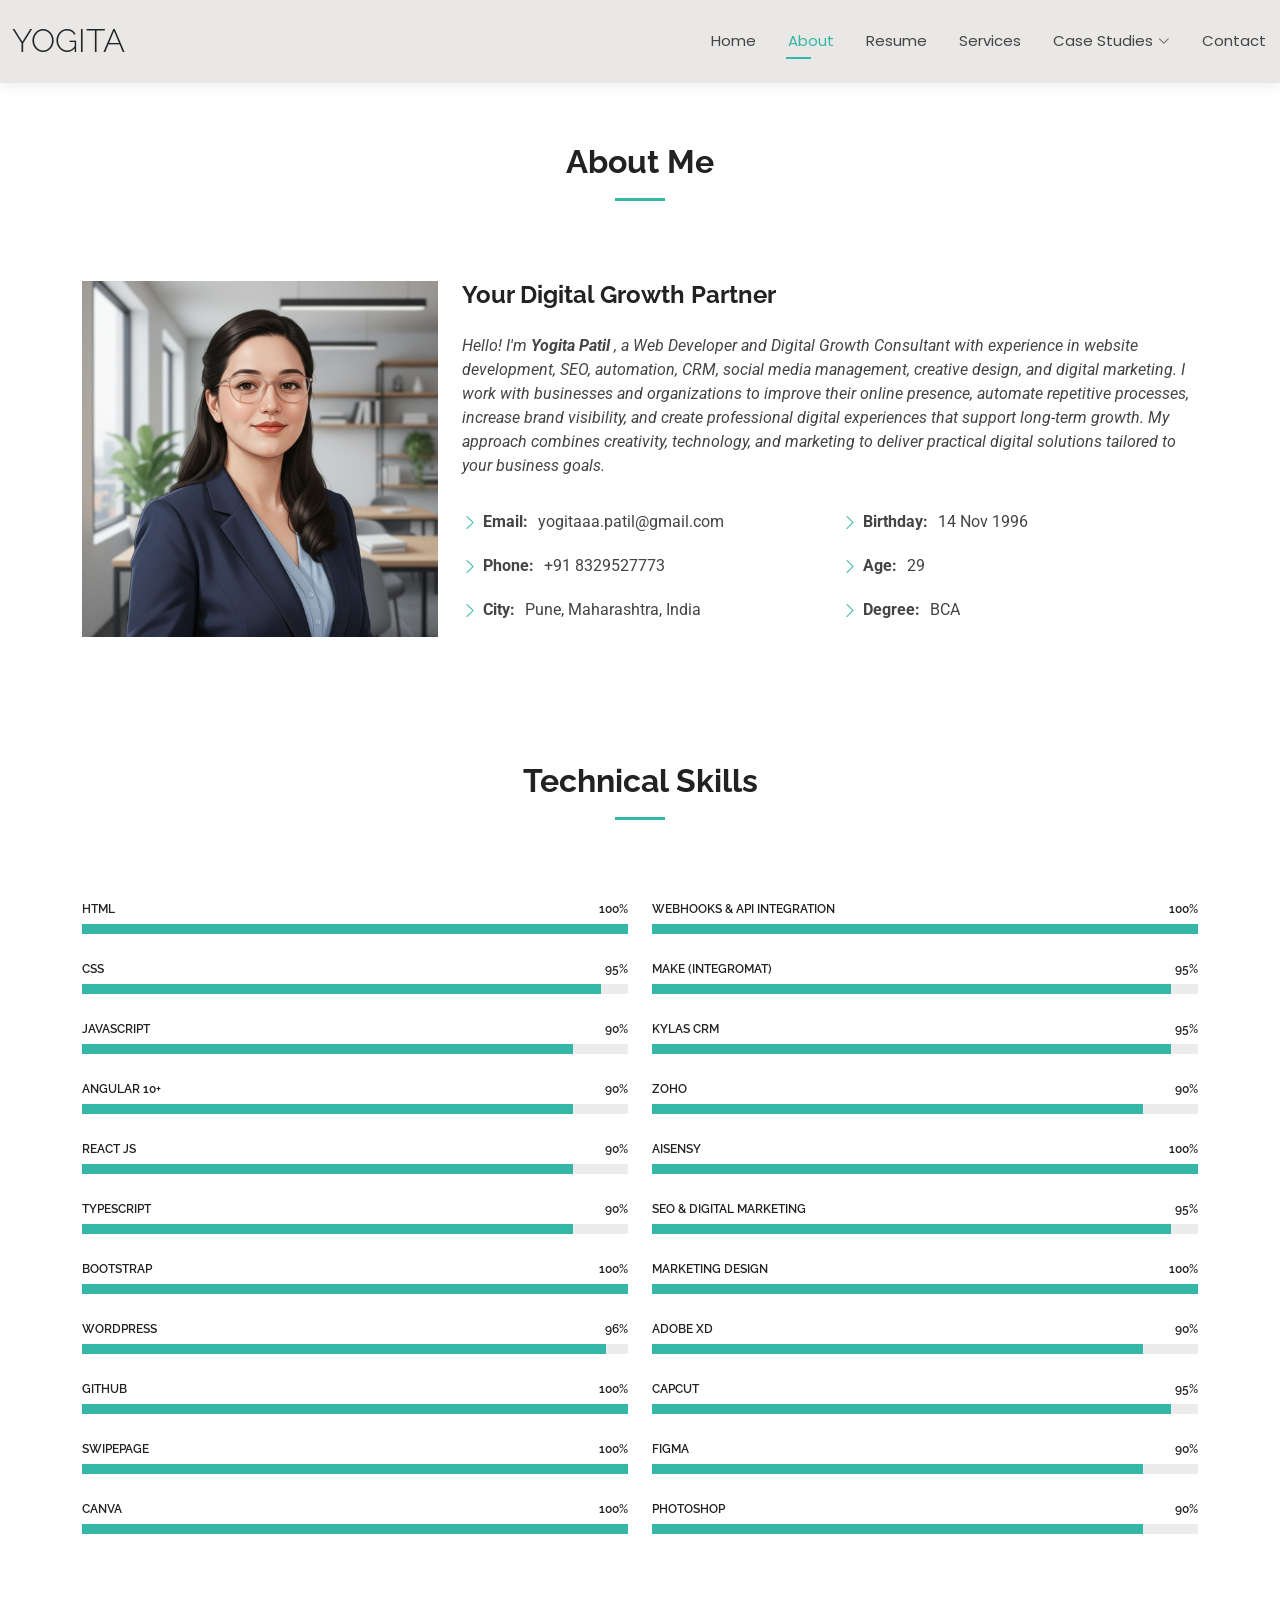
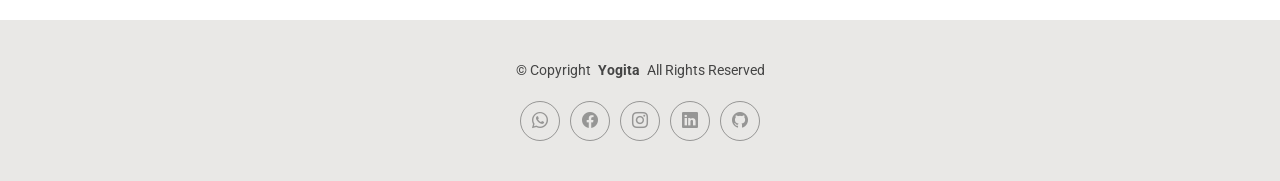
<file: about.html>
<!DOCTYPE html>
<html lang="en">

<head>
  <meta charset="utf-8">
  <meta content="width=device-width, initial-scale=1.0" name="viewport">
  <title>About - Yogita Portfolio</title>
  <meta name="description" content="">
  <meta name="keywords" content="">

  <!-- Favicons -->
  <!-- <link href="assets/img/favicon.png" rel="icon">
  <link href="assets/img/apple-touch-icon.png" rel="apple-touch-icon"> -->

  <!-- Fonts -->
  <link href="https://fonts.googleapis.com" rel="preconnect">
  <link href="https://fonts.gstatic.com" rel="preconnect" crossorigin>
  <link href="https://fonts.googleapis.com/css2?family=Roboto:ital,wght@0,100;0,300;0,400;0,500;0,700;0,900;1,100;1,300;1,400;1,500;1,700;1,900&family=Poppins:ital,wght@0,100;0,200;0,300;0,400;0,500;0,600;0,700;0,800;0,900;1,100;1,200;1,300;1,400;1,500;1,600;1,700;1,800;1,900&family=Raleway:ital,wght@0,100;0,200;0,300;0,400;0,500;0,600;0,700;0,800;0,900;1,100;1,200;1,300;1,400;1,500;1,600;1,700;1,800;1,900&display=swap" rel="stylesheet">

  <!-- Vendor CSS Files -->
  <link href="assets/vendor/bootstrap/css/bootstrap.min.css" rel="stylesheet">
  <link href="assets/vendor/bootstrap-icons/bootstrap-icons.css" rel="stylesheet">
  <link href="assets/vendor/aos/aos.css" rel="stylesheet">
  <link href="assets/vendor/swiper/swiper-bundle.min.css" rel="stylesheet">
  <link href="assets/vendor/glightbox/css/glightbox.min.css" rel="stylesheet">

  <!-- Main CSS File -->
  <link href="assets/css/main.css" rel="stylesheet">

  <!-- =======================================================
  * Template Name: Kelly
  * Template URL: https://bootstrapmade.com/kelly-free-bootstrap-cv-resume-html-template/
  * Updated: Aug 07 2024 with Bootstrap v5.3.3
  * Author: BootstrapMade.com
  * License: https://bootstrapmade.com/license/
  ======================================================== -->
</head>

<body class="about-page">

  <header id="header" class="header d-flex align-items-center light-background sticky-top">
    <div class="container-fluid position-relative d-flex align-items-center justify-content-between">

      <a href="index.html" class="logo d-flex align-items-center me-auto me-xl-0">
        <!-- Uncomment the line below if you also wish to use an image logo -->
        <!-- <img src="assets/img/logo.png" alt=""> -->
        <h1 class="sitename">Yogita</h1>
      </a>

      <nav id="navmenu" class="navmenu">
        <ul>
          <li><a href="index.html" >Home</a></li>
          <li><a href="about.html" class="active">About</a></li>
          
          <li><a href="resume.html" >Resume</a></li>
          <li><a href="services.html">Services</a></li>
          <li class="dropdown"><a href="casestudies.html" ><span>Case Studies</span> <i class="bi bi-chevron-down toggle-dropdown"></i></a>
           <ul>
              <li><a href="casestudy1.html">Case Study 1</a></li>
              <li><a href="casestudy2.html">Case Study 2</a></li>
              <li><a href="casestudy3.html">Case Study 3</a></li>
              <li><a href="casestudy4.html">Case Study 4</a></li>
              <li><a href="casestudy5.html">Case Study 5</a></li>
              <li><a href="casestudy6.html">Case Study 6</a></li>
              <li><a href="casestudy7.html">Case Study 7</a></li>
              <li><a href="casestudy8.html">Case Study 8</a></li>
              <li><a href="casestudy9.html">Case Study 9</a></li>
            </ul> 
          </li>
          <!-- <li class="dropdown"><a href="#"><span>Work Details</span> <i class="bi bi-chevron-down toggle-dropdown"></i></a>
            <ul>
              <li class="dropdown"><a href="project.html"><span>Projects</span> <i class="bi bi-chevron-down toggle-dropdown"></i></a>
                <ul>
                  <li><a href="https://yogita1314.github.io/html-cssProjects/">HTML & CSS Projects</a></li>
                  <li><a href="https://yogita1314.github.io/JavascriptProjects/">Javascript Projects</a></li>
                  <li><a href="https://yogita1314.github.io/homeInteriorDesign/html/home.html">Home Interior Website</a></li>
                  <li><a href="https://yogita1314.github.io/-business-wesite/">Business Website</a></li>
                </ul>
              </li>
            </ul> 
            <li><a href="live-site-work.html">Live Site Work</a></li>
          </li> -->
          <li><a href="contact.html">Contact</a></li>
        </ul>
        <i class="mobile-nav-toggle d-xl-none bi bi-list"></i>
      </nav>

      <!-- <div class="header-social-links">
        <a href="https://web.whatsapp.com/send?text=Hi&amp;phone=8600929259" class="twitter"><i class="bi bi-whatsapp"></i></a>
        <a href="https://www.facebook.com/Yogita Patil" class="facebook"><i class="bi bi-facebook"></i></a>
        <a href="http://www.instagram.com/patil.yogita1314" class="instagram"><i class="bi bi-instagram"></i></a>
        <a href="https://www.linkedin.com/sharing/share-offsite/?url={https://www.linkedin.com/in/yogita-patil-bb2335240/}" class="linkedin"><i class="bi bi-linkedin"></i></a>
        <a href="https://github.com/yogita1314" class="linkedin"><i class="bi bi-github"></i></a>
      </div> -->

    </div>
  </header>

  <main class="main">

    <!-- About Section -->
    <section id="about" class="about section">

      <!-- Section Title -->
      <div class="container section-title" data-aos="fade-up">
        <h2>About Me</h2>
        <!-- <p>A multidisciplinary UI/UX Designer & Web Developer with a passion for creating engaging, entertaining user interphaces. </p> -->
      </div><!-- End Section Title -->

      <div class="container" data-aos="fade-up" data-aos-delay="100">

        <div class="row gy-4 justify-content-center">
          <div class="col-lg-4">
            <img src="img/yp3.jpeg" class="img-fluid" alt="">
          </div>
          <div class="col-lg-8 content">
            <h2>Your Digital Growth Partner</h2>
            <p class="fst-italic py-3">
             Hello! I'm <b>Yogita Patil </b>, a Web Developer and Digital Growth Consultant with experience in website development, SEO, automation, CRM, social media management, creative design, and digital marketing.
I work with businesses and organizations to improve their online presence, automate repetitive processes, increase brand visibility, and create professional digital experiences that support long-term growth.
My approach combines creativity, technology, and marketing to deliver practical digital solutions tailored to your business goals.
            </p>
            <div class="row">
              <div class="col-lg-6">
                <ul>
                  <li><i class="bi bi-chevron-right"></i> <strong>Email:</strong> <span>yogitaaa.patil@gmail.com </span></li>
                  <li><i class="bi bi-chevron-right"></i> <strong>Phone:</strong> <span>+91 8329527773</span></li>
                  <li><i class="bi bi-chevron-right"></i> <strong>City:</strong> <span>Pune, Maharashtra, India </span></li>
                </ul>
              </div>
              <div class="col-lg-6">
                <ul>
                  <li><i class="bi bi-chevron-right"></i> <strong>Birthday:</strong> <span>14 Nov 1996</span></li>
                  <li><i class="bi bi-chevron-right"></i> <strong>Age:</strong> <span>29</span></li>
                  <li><i class="bi bi-chevron-right"></i> <strong>Degree:</strong> <span>BCA</span></li>
                </ul>
              </div>
            </div>
            <!-- <p class="py-3">
              Officiis eligendi itaque labore et dolorum mollitia officiis optio vero. Quisquam sunt adipisci omnis et ut. Nulla accusantium dolor incidunt officia tempore. Et eius omnis.
              Cupiditate ut dicta maxime officiis quidem quia. Sed et consectetur qui quia repellendus itaque neque.
            </p> -->
          </div>
        </div>

      </div>

    </section><!-- /About Section -->

    <!-- Skills Section -->
    <section id="skills" class="skills section">

      <!-- Section Title -->
      <div class="container section-title" data-aos="fade-up">
        <h2>Technical Skills</h2>
        <!-- <p>Necessitatibus eius consequatur ex aliquid fuga eum quidem sint consectetur velit</p> -->
      </div><!-- End Section Title -->

      <div class="container" data-aos="fade-up" data-aos-delay="100">

        <div class="row skills-content skills-animation">

          <div class="col-lg-6">

            <div class="progress">
              <span class="skill"><span>HTML</span> <i class="val">100%</i></span>
              <div class="progress-bar-wrap">
                <div class="progress-bar" role="progressbar" aria-valuenow="100" aria-valuemin="0" aria-valuemax="100"></div>
              </div>
            </div><!-- End Skills Item -->

            <div class="progress">
              <span class="skill"><span>CSS</span> <i class="val">95%</i></span>
              <div class="progress-bar-wrap">
                <div class="progress-bar" role="progressbar" aria-valuenow="95" aria-valuemin="0" aria-valuemax="100"></div>
              </div>
            </div><!-- End Skills Item -->

            <div class="progress">
              <span class="skill"><span>JavaScript</span> <i class="val">90%</i></span>
              <div class="progress-bar-wrap">
                <div class="progress-bar" role="progressbar" aria-valuenow="90" aria-valuemin="0" aria-valuemax="100"></div>
              </div>
            </div><!-- End Skills Item -->

            <div class="progress">
              <span class="skill"><span>Angular 10+</span> <i class="val">90%</i></span>
              <div class="progress-bar-wrap">
                <div class="progress-bar" role="progressbar" aria-valuenow="90" aria-valuemin="0" aria-valuemax="100"></div>
              </div>
            </div><!-- End Skills Item -->

            <div class="progress">
              <span class="skill"><span>React JS</span> <i class="val">90%</i></span>
              <div class="progress-bar-wrap">
                <div class="progress-bar" role="progressbar" aria-valuenow="90" aria-valuemin="0" aria-valuemax="100"></div>
              </div>
            </div><!-- End Skills Item -->

            <div class="progress">
              <span class="skill"><span>TypeScript</span> <i class="val">90%</i></span>
              <div class="progress-bar-wrap">
                <div class="progress-bar" role="progressbar" aria-valuenow="90" aria-valuemin="0" aria-valuemax="100"></div>
              </div>
            </div><!-- End Skills Item -->

            <div class="progress">
              <span class="skill"><span>Bootstrap</span> <i class="val">100%</i></span>
              <div class="progress-bar-wrap">
                <div class="progress-bar" role="progressbar" aria-valuenow="100" aria-valuemin="0" aria-valuemax="100"></div>
              </div>
            </div><!-- End Skills Item -->

            <div class="progress">
              <span class="skill"><span>WordPress</span> <i class="val">96%</i></span>
              <div class="progress-bar-wrap">
                <div class="progress-bar" role="progressbar" aria-valuenow="96" aria-valuemin="0" aria-valuemax="100"></div>
              </div>
            </div><!-- End Skills Item -->

            <div class="progress">
              <span class="skill"><span>Github</span> <i class="val">100%</i></span>
              <div class="progress-bar-wrap">
                <div class="progress-bar" role="progressbar" aria-valuenow="100" aria-valuemin="0" aria-valuemax="100"></div>
              </div>
            </div><!-- End Skills Item -->

            <div class="progress">
              <span class="skill"><span>Swipepage</span> <i class="val">100%</i></span>
              <div class="progress-bar-wrap">
                <div class="progress-bar" role="progressbar" aria-valuenow="100" aria-valuemin="0" aria-valuemax="100"></div>
              </div>
            </div><!-- End Skills Item -->

            <div class="progress">
              <span class="skill"><span>Canva</span> <i class="val">100%</i></span>
              <div class="progress-bar-wrap">
                <div class="progress-bar" role="progressbar" aria-valuenow="100" aria-valuemin="0" aria-valuemax="100"></div>
              </div>
            </div><!-- End Skills Item -->

          </div>

          <div class="col-lg-6">

            <div class="progress">
              <span class="skill"><span>Webhooks & API Integration</span> <i class="val">100%</i></span>
              <div class="progress-bar-wrap">
                <div class="progress-bar" role="progressbar" aria-valuenow="100" aria-valuemin="0" aria-valuemax="100"></div>
              </div>
            </div><!-- End Skills Item -->

            <div class="progress">
              <span class="skill"><span>Make (Integromat)</span> <i class="val">95%</i></span>
              <div class="progress-bar-wrap">
                <div class="progress-bar" role="progressbar" aria-valuenow="95" aria-valuemin="0" aria-valuemax="100"></div>
              </div>
            </div><!-- End Skills Item -->

            <div class="progress">
              <span class="skill"><span>Kylas CRM</span> <i class="val">95%</i></span>
              <div class="progress-bar-wrap">
                <div class="progress-bar" role="progressbar" aria-valuenow="95" aria-valuemin="0" aria-valuemax="100"></div>
              </div>
            </div><!-- End Skills Item -->

            <div class="progress">
              <span class="skill"><span>Zoho</span> <i class="val">90%</i></span>
              <div class="progress-bar-wrap">
                <div class="progress-bar" role="progressbar" aria-valuenow="90" aria-valuemin="0" aria-valuemax="100"></div>
              </div>
            </div><!-- End Skills Item -->

            <div class="progress">
              <span class="skill"><span>AiSensy</span> <i class="val">100%</i></span>
              <div class="progress-bar-wrap">
                <div class="progress-bar" role="progressbar" aria-valuenow="100" aria-valuemin="0" aria-valuemax="100"></div>
              </div>
            </div><!-- End Skills Item -->

            <div class="progress">
              <span class="skill"><span>SEO & Digital Marketing</span> <i class="val">95%</i></span>
              <div class="progress-bar-wrap">
                <div class="progress-bar" role="progressbar" aria-valuenow="95" aria-valuemin="0" aria-valuemax="100"></div>
              </div>
            </div><!-- End Skills Item -->

            <div class="progress">
              <span class="skill"><span>Marketing Design</span> <i class="val">100%</i></span>
              <div class="progress-bar-wrap">
                <div class="progress-bar" role="progressbar" aria-valuenow="100" aria-valuemin="0" aria-valuemax="100"></div>
              </div>
            </div><!-- End Skills Item -->

            <div class="progress">
              <span class="skill"><span>Adobe XD</span> <i class="val">90%</i></span>
              <div class="progress-bar-wrap">
                <div class="progress-bar" role="progressbar" aria-valuenow="90" aria-valuemin="0" aria-valuemax="100"></div>
              </div>
            </div><!-- End Skills Item -->

            <div class="progress">
              <span class="skill"><span>Capcut</span> <i class="val">95%</i></span>
              <div class="progress-bar-wrap">
                <div class="progress-bar" role="progressbar" aria-valuenow="95" aria-valuemin="0" aria-valuemax="100"></div>
              </div>
            </div><!-- End Skills Item -->

            <div class="progress">
              <span class="skill"><span>Figma</span> <i class="val">90%</i></span>
              <div class="progress-bar-wrap">
                <div class="progress-bar" role="progressbar" aria-valuenow="90" aria-valuemin="0" aria-valuemax="100"></div>
              </div>
            </div><!-- End Skills Item -->

            <div class="progress">
              <span class="skill"><span>Photoshop</span> <i class="val">90%</i></span>
              <div class="progress-bar-wrap">
                <div class="progress-bar" role="progressbar" aria-valuenow="90" aria-valuemin="0" aria-valuemax="100"></div>
              </div>
            </div><!-- End Skills Item -->

          </div>

        </div>

      </div>

    </section><!-- /Skills Section -->

    <!-- Stats Section -->
    <!-- <section id="stats" class="stats section"> -->

      <!-- Section Title -->
      <!-- <div class="container section-title" data-aos="fade-up">
        <h2>Facts</h2>
        <p>Necessitatibus eius consequatur ex aliquid fuga eum quidem sint consectetur velit</p>
      </div> -->
         <!-- End Section Title -->

      <!-- <div class="container" data-aos="fade-up" data-aos-delay="100">

        <div class="row gy-4">

          <div class="col-lg-3 col-md-6">
            <div class="stats-item text-center w-100 h-100">
              <span data-purecounter-start="0" data-purecounter-end="232" data-purecounter-duration="1" class="purecounter"></span>
              <p>Clients</p>
            </div>
          </div> -->
          <!-- End Stats Item -->

          <!-- <div class="col-lg-3 col-md-6">
            <div class="stats-item text-center w-100 h-100">
              <span data-purecounter-start="0" data-purecounter-end="521" data-purecounter-duration="1" class="purecounter"></span>
              <p>Projects</p>
            </div>
          </div> -->
          <!-- End Stats Item -->

          <!-- <div class="col-lg-3 col-md-6">
            <div class="stats-item text-center w-100 h-100">
              <span data-purecounter-start="0" data-purecounter-end="1453" data-purecounter-duration="1" class="purecounter"></span>
              <p>Hours Of Support</p>
            </div>
          </div> -->
          <!-- End Stats Item -->

          <!-- <div class="col-lg-3 col-md-6">
            <div class="stats-item text-center w-100 h-100">
              <span data-purecounter-start="0" data-purecounter-end="32" data-purecounter-duration="1" class="purecounter"></span>
              <p>Workers</p>
            </div>
          </div> -->
          <!-- End Stats Item -->

        <!-- </div>

      </div>

    </section> -->
    <!-- /Stats Section -->

    <!-- Testimonials Section -->
    <!-- <section id="testimonials" class="testimonials section"> -->

      <!-- Section Title -->
      <!-- <div class="container section-title" data-aos="fade-up">
        <h2>Testimonials</h2>
        <p>Necessitatibus eius consequatur ex aliquid fuga eum quidem sint consectetur velit</p>
      </div> -->
      <!-- End Section Title -->

      <!-- <div class="container" data-aos="fade-up" data-aos-delay="100">

        <div class="swiper init-swiper">
          <script type="application/json" class="swiper-config">
            {
              "loop": true,
              "speed": 600,
              "autoplay": {
                "delay": 5000
              },
              "slidesPerView": "auto",
              "pagination": {
                "el": ".swiper-pagination",
                "type": "bullets",
                "clickable": true
              }
            }
          </script>
          <div class="swiper-wrapper">

            <div class="swiper-slide">
              <div class="testimonial-item">
                <img src="assets/img/testimonials/testimonials-1.jpg" class="testimonial-img" alt="">
                <h3>Saul Goodman</h3>
                <h4>Ceo &amp; Founder</h4>
                <div class="stars">
                  <i class="bi bi-star-fill"></i><i class="bi bi-star-fill"></i><i class="bi bi-star-fill"></i><i class="bi bi-star-fill"></i><i class="bi bi-star-fill"></i>
                </div>
                <p>
                  <i class="bi bi-quote quote-icon-left"></i>
                  <span>Proin iaculis purus consequat sem cure digni ssim donec porttitora entum suscipit rhoncus. Accusantium quam, ultricies eget id, aliquam eget nibh et. Maecen aliquam, risus at semper.</span>
                  <i class="bi bi-quote quote-icon-right"></i>
                </p>
              </div>
            </div> -->
            
            <!-- End testimonial item -->

            <!-- <div class="swiper-slide">
              <div class="testimonial-item">
                <img src="assets/img/testimonials/testimonials-2.jpg" class="testimonial-img" alt="">
                <h3>Sara Wilsson</h3>
                <h4>Designer</h4>
                <div class="stars">
                  <i class="bi bi-star-fill"></i><i class="bi bi-star-fill"></i><i class="bi bi-star-fill"></i><i class="bi bi-star-fill"></i><i class="bi bi-star-fill"></i>
                </div>
                <p>
                  <i class="bi bi-quote quote-icon-left"></i>
                  <span>Export tempor illum tamen malis malis eram quae irure esse labore quem cillum quid cillum eram malis quorum velit fore eram velit sunt aliqua noster fugiat irure amet legam anim culpa.</span>
                  <i class="bi bi-quote quote-icon-right"></i>
                </p>
              </div>
            </div> -->
            <!-- End testimonial item -->

            <!-- <div class="swiper-slide">
              <div class="testimonial-item">
                <img src="assets/img/testimonials/testimonials-3.jpg" class="testimonial-img" alt="">
                <h3>Jena Karlis</h3>
                <h4>Store Owner</h4>
                <div class="stars">
                  <i class="bi bi-star-fill"></i><i class="bi bi-star-fill"></i><i class="bi bi-star-fill"></i><i class="bi bi-star-fill"></i><i class="bi bi-star-fill"></i>
                </div>
                <p>
                  <i class="bi bi-quote quote-icon-left"></i>
                  <span>Enim nisi quem export duis labore cillum quae magna enim sint quorum nulla quem veniam duis minim tempor labore quem eram duis noster aute amet eram fore quis sint minim.</span>
                  <i class="bi bi-quote quote-icon-right"></i>
                </p>
              </div>
            </div> -->
            <!-- End testimonial item -->

            <!-- <div class="swiper-slide">
              <div class="testimonial-item">
                <img src="assets/img/testimonials/testimonials-4.jpg" class="testimonial-img" alt="">
                <h3>Matt Brandon</h3>
                <h4>Freelancer</h4>
                <div class="stars">
                  <i class="bi bi-star-fill"></i><i class="bi bi-star-fill"></i><i class="bi bi-star-fill"></i><i class="bi bi-star-fill"></i><i class="bi bi-star-fill"></i>
                </div>
                <p>
                  <i class="bi bi-quote quote-icon-left"></i>
                  <span>Fugiat enim eram quae cillum dolore dolor amet nulla culpa multos export minim fugiat minim velit minim dolor enim duis veniam ipsum anim magna sunt elit fore quem dolore labore illum veniam.</span>
                  <i class="bi bi-quote quote-icon-right"></i>
                </p>
              </div>
            </div> -->
            <!-- End testimonial item -->

            <!-- <div class="swiper-slide">
              <div class="testimonial-item">
                <img src="assets/img/testimonials/testimonials-5.jpg" class="testimonial-img" alt="">
                <h3>John Larson</h3>
                <h4>Entrepreneur</h4>
                <div class="stars">
                  <i class="bi bi-star-fill"></i><i class="bi bi-star-fill"></i><i class="bi bi-star-fill"></i><i class="bi bi-star-fill"></i><i class="bi bi-star-fill"></i>
                </div>
                <p>
                  <i class="bi bi-quote quote-icon-left"></i>
                  <span>Quis quorum aliqua sint quem legam fore sunt eram irure aliqua veniam tempor noster veniam enim culpa labore duis sunt culpa nulla illum cillum fugiat legam esse veniam culpa fore nisi cillum quid.</span>
                  <i class="bi bi-quote quote-icon-right"></i>
                </p>
              </div>
            </div> -->
            <!-- End testimonial item -->

          <!-- </div>
          <div class="swiper-pagination"></div>
        </div>

      </div>

    </section> -->
    <!-- /Testimonials Section -->

  </main>

  <footer id="footer" class="footer light-background">

    <div class="container">
      <div class="copyright text-center ">
        <p>© <span>Copyright</span> <strong class="px-1 sitename">Yogita</strong> <span>All Rights Reserved<br></span></p>
      </div>
      <div class="social-links d-flex justify-content-center">
        <a href="https://wa.me/918600929259"><i class="bi bi bi-whatsapp"></i></a>
        <a href="https://www.facebook.com/DigitalSkillsBy.Yogita/"><i class="bi bi-facebook"></i></a>
        <a href="https://www.instagram.com/digitalskillsbyyogita/"><i class="bi bi-instagram"></i></a>
        <a href="https://www.linkedin.com/sharing/share-offsite/?url={https://www.linkedin.com/in/yogita-patil-bb2335240/}"><i class="bi bi-linkedin"></i></a>
        <a href="https://github.com/yogita1314"><i class="bi bi-github"></i></a>
      </div> 
    </div>

  </footer>

  <!-- Scroll Top -->
  <a href="#" id="scroll-top" class="scroll-top d-flex align-items-center justify-content-center"><i class="bi bi-arrow-up-short"></i></a>

  <!-- Preloader -->
  <div id="preloader"></div>

  <!-- Vendor JS Files -->
  <script src="assets/vendor/bootstrap/js/bootstrap.bundle.min.js"></script>
  <script src="assets/vendor/php-email-form/validate.js"></script>
  <script src="assets/vendor/aos/aos.js"></script>
  <script src="assets/vendor/waypoints/noframework.waypoints.js"></script>
  <script src="assets/vendor/purecounter/purecounter_vanilla.js"></script>
  <script src="assets/vendor/swiper/swiper-bundle.min.js"></script>
  <script src="assets/vendor/glightbox/js/glightbox.min.js"></script>
  <script src="assets/vendor/imagesloaded/imagesloaded.pkgd.min.js"></script>
  <script src="assets/vendor/isotope-layout/isotope.pkgd.min.js"></script>

  <!-- Main JS File -->
  <script src="assets/js/main.js"></script>

</body>

</html>
</file>
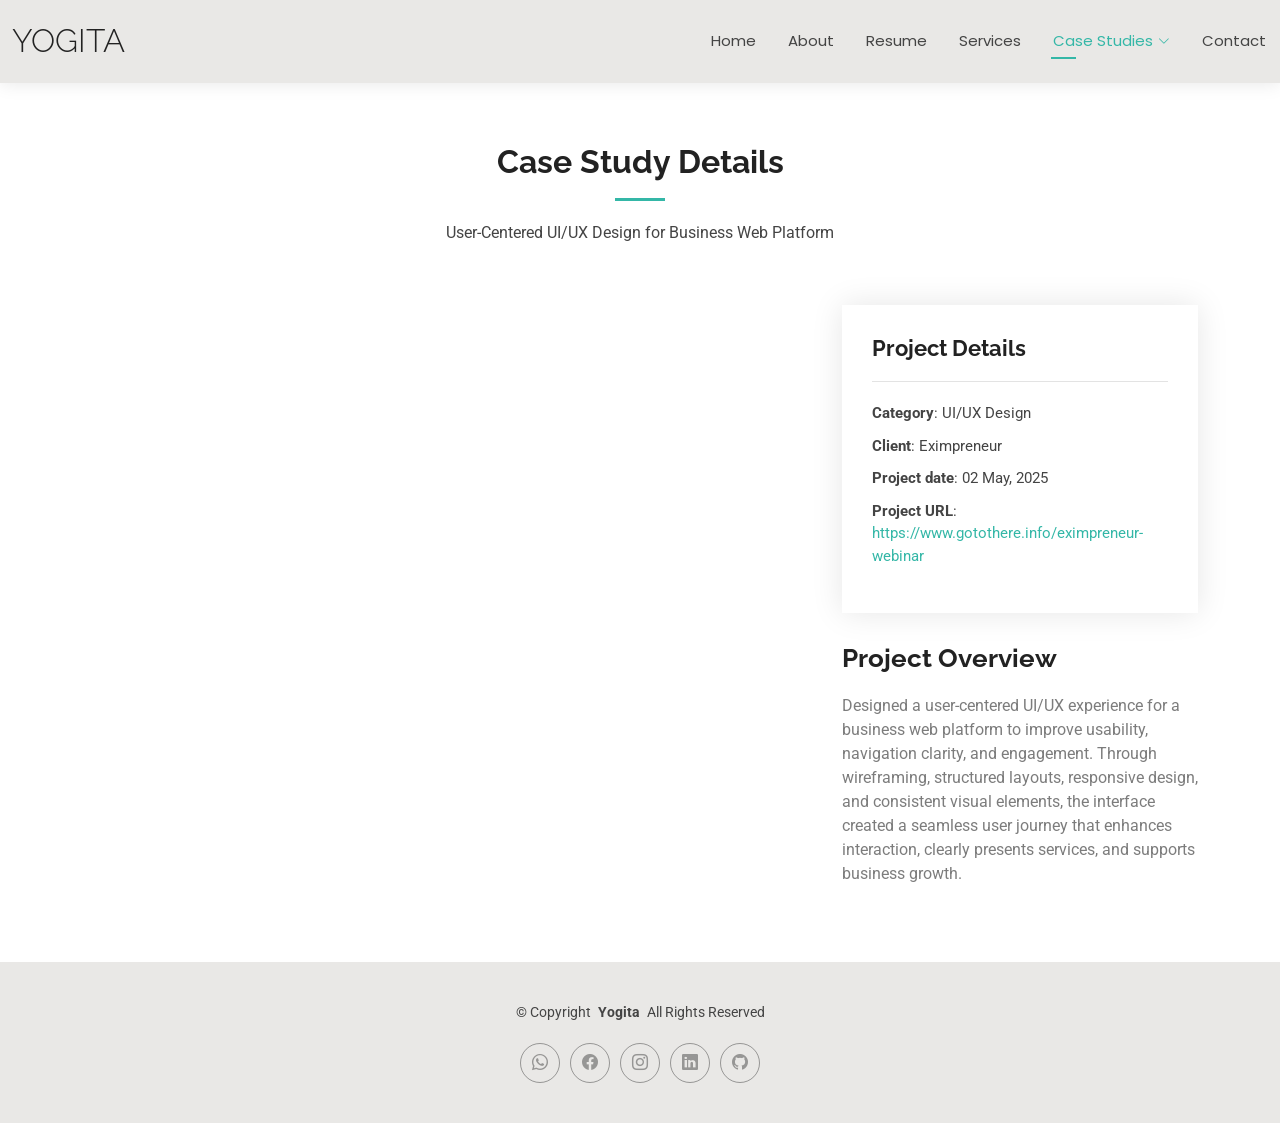
<file: casestudy3.html>
<!DOCTYPE html>
<html lang="en">

<head>
  <meta charset="utf-8">
  <meta content="width=device-width, initial-scale=1.0" name="viewport">
  <title>Yogita Portfolio Details</title>
  <meta name="description" content="">
  <meta name="keywords" content="">

  <!-- Favicons -->
  <!-- <link href="assets/img/favicon.png" rel="icon">
  <link href="assets/img/apple-touch-icon.png" rel="apple-touch-icon"> -->

  <!-- Fonts -->
  <link href="https://fonts.googleapis.com" rel="preconnect">
  <link href="https://fonts.gstatic.com" rel="preconnect" crossorigin>
  <link href="https://fonts.googleapis.com/css2?family=Roboto:ital,wght@0,100;0,300;0,400;0,500;0,700;0,900;1,100;1,300;1,400;1,500;1,700;1,900&family=Poppins:ital,wght@0,100;0,200;0,300;0,400;0,500;0,600;0,700;0,800;0,900;1,100;1,200;1,300;1,400;1,500;1,600;1,700;1,800;1,900&family=Raleway:ital,wght@0,100;0,200;0,300;0,400;0,500;0,600;0,700;0,800;0,900;1,100;1,200;1,300;1,400;1,500;1,600;1,700;1,800;1,900&display=swap" rel="stylesheet">

  <!-- Vendor CSS Files -->
  <link href="assets/vendor/bootstrap/css/bootstrap.min.css" rel="stylesheet">
  <link href="assets/vendor/bootstrap-icons/bootstrap-icons.css" rel="stylesheet">
  <link href="assets/vendor/aos/aos.css" rel="stylesheet">
  <link href="assets/vendor/swiper/swiper-bundle.min.css" rel="stylesheet">
  <link href="assets/vendor/glightbox/css/glightbox.min.css" rel="stylesheet">

  <!-- Main CSS File -->
  <link href="assets/css/main.css" rel="stylesheet">

  <!-- =======================================================
  * Template Name: Kelly
  * Template URL: https://bootstrapmade.com/kelly-free-bootstrap-cv-resume-html-template/
  * Updated: Aug 07 2024 with Bootstrap v5.3.3
  * Author: BootstrapMade.com
  * License: https://bootstrapmade.com/license/
  ======================================================== -->
</head>

<body class="portfolio-details-page">

  <header id="header" class="header d-flex align-items-center light-background sticky-top">
    <div class="container-fluid position-relative d-flex align-items-center justify-content-between">

      <a href="index.html" class="logo d-flex align-items-center me-auto me-xl-0">
        <!-- Uncomment the line below if you also wish to use an image logo -->
        <!-- <img src="assets/img/logo.png" alt=""> -->
        <h1 class="sitename">Yogita</h1>
      </a>

      <nav id="navmenu" class="navmenu">
        <ul>
          <li><a href="index.html" >Home</a></li>
          <li><a href="about.html" >About</a></li>
          
          <li><a href="resume.html" >Resume</a></li>
          <li><a href="services.html">Services</a></li>
          <li class="dropdown"><a href="casestudies.html" class="active"><span>Case Studies</span> <i class="bi bi-chevron-down toggle-dropdown"></i></a>
           <ul>
              <li><a href="casestudy1.html">Case Study 1</a></li>
              <li><a href="casestudy2.html">Case Study 2</a></li>
              <li><a href="casestudy3.html">Case Study 3</a></li>
              <li><a href="casestudy4.html">Case Study 4</a></li>
              <li><a href="casestudy5.html">Case Study 5</a></li>
              <li><a href="casestudy6.html">Case Study 6</a></li>
              <li><a href="casestudy7.html">Case Study 7</a></li>
              <li><a href="casestudy8.html">Case Study 8</a></li>
              <li><a href="casestudy9.html">Case Study 9</a></li>
            </ul> 
          </li>
          <!-- <li class="dropdown"><a href="#"><span>Work Details</span> <i class="bi bi-chevron-down toggle-dropdown"></i></a>
            <ul>
              <li class="dropdown"><a href="project.html"><span>Projects</span> <i class="bi bi-chevron-down toggle-dropdown"></i></a>
                <ul>
                  <li><a href="https://yogita1314.github.io/html-cssProjects/">HTML & CSS Projects</a></li>
                  <li><a href="https://yogita1314.github.io/JavascriptProjects/">Javascript Projects</a></li>
                  <li><a href="https://yogita1314.github.io/homeInteriorDesign/html/home.html">Home Interior Website</a></li>
                  <li><a href="https://yogita1314.github.io/-business-wesite/">Business Website</a></li>
                </ul>
              </li>
            </ul> 
            <li><a href="live-site-work.html">Live Site Work</a></li>
          </li> -->
          <li><a href="contact.html">Contact</a></li>
        </ul>
        <i class="mobile-nav-toggle d-xl-none bi bi-list"></i>
      </nav>

      <!-- <div class="header-social-links">
        <a href="https://web.whatsapp.com/send?text=Hi&amp;phone=8600929259" class="twitter"><i class="bi bi-whatsapp"></i></a>
        <a href="https://www.facebook.com/Yogita Patil" class="facebook"><i class="bi bi-facebook"></i></a>
        <a href="http://www.instagram.com/patil.yogita1314" class="instagram"><i class="bi bi-instagram"></i></a>
        <a href="https://www.linkedin.com/sharing/share-offsite/?url={https://www.linkedin.com/in/yogita-patil-bb2335240/}" class="linkedin"><i class="bi bi-linkedin"></i></a>
        <a href="https://github.com/yogita1314" class="linkedin"><i class="bi bi-github"></i></a>
      </div> -->

    </div>
  </header>


  <main class="main">

    <!-- Portfolio Details Section -->
    <section id="portfolio-details" class="portfolio-details section">

      <!-- Section Title -->
      <div class="container section-title" data-aos="fade-up">
        <h2>Case Study Details</h2>
        <p>User-Centered UI/UX Design for Business Web Platform</p>
      </div><!-- End Section Title -->

      <div class="container" data-aos="fade-up" data-aos-delay="100">

        <div class="row gy-4">

          <div class="col-lg-8">
            <video id="videoPlayer" width="100%" autoplay muted>
                <source src="portfolio images/v3.mp4" type="video/mp4">
              </video>
          </div>

          <div class="col-lg-4">
            <div class="portfolio-info" data-aos="fade-up" data-aos-delay="200">
              <h3>Project Details</h3>
              <ul>
                <li><strong>Category</strong>: UI/UX Design </li>
                <li><strong>Client</strong>: Eximpreneur</li>
                <li><strong>Project date</strong>: 02 May, 2025</li>
                <li><strong>Project URL</strong>: <a href="https://www.gotothere.info/eximpreneur-webinar">https://www.gotothere.info/eximpreneur-webinar</a></li>
              </ul>
              
            </div>
            <div class="portfolio-description" data-aos="fade-up" data-aos-delay="300">
              <h2>Project Overview</h2>
              <p>
                 Designed a user-centered UI/UX experience for a business web platform to improve usability, navigation clarity, and engagement. Through wireframing, structured layouts, responsive design, and consistent visual elements, the interface created a seamless user journey that enhances interaction, clearly presents services, and supports business growth.  
              </p>
            </div>
          </div>

        </div>

      </div>

    </section><!-- /Portfolio Details Section -->

  </main>

  <footer id="footer" class="footer light-background">

    <div class="container">
      <div class="copyright text-center ">
        <p>© <span>Copyright</span> <strong class="px-1 sitename">Yogita</strong> <span>All Rights Reserved<br></span></p>
      </div>
      <div class="social-links d-flex justify-content-center">
        <a href="https://wa.me/918600929259"><i class="bi bi bi-whatsapp"></i></a>
        <a href="https://www.facebook.com/DigitalSkillsBy.Yogita/"><i class="bi bi-facebook"></i></a>
        <a href="https://www.instagram.com/digitalskillsbyyogita/"><i class="bi bi-instagram"></i></a>
        <a href="https://www.linkedin.com/sharing/share-offsite/?url={https://www.linkedin.com/in/yogita-patil-bb2335240/}"><i class="bi bi-linkedin"></i></a>
        <a href="https://github.com/yogita1314"><i class="bi bi-github"></i></a>
      </div> 
    </div>

  </footer>


  <!-- Scroll Top -->
  <a href="#" id="scroll-top" class="scroll-top d-flex align-items-center justify-content-center"><i class="bi bi-arrow-up-short"></i></a>

  <!-- Preloader -->
  <div id="preloader"></div>

  <!-- Vendor JS Files -->
  <script src="assets/vendor/bootstrap/js/bootstrap.bundle.min.js"></script>
  <script src="assets/vendor/php-email-form/validate.js"></script>
  <script src="assets/vendor/aos/aos.js"></script>
  <script src="assets/vendor/waypoints/noframework.waypoints.js"></script>
  <script src="assets/vendor/purecounter/purecounter_vanilla.js"></script>
  <script src="assets/vendor/swiper/swiper-bundle.min.js"></script>
  <script src="assets/vendor/glightbox/js/glightbox.min.js"></script>
  <script src="assets/vendor/imagesloaded/imagesloaded.pkgd.min.js"></script>
  <script src="assets/vendor/isotope-layout/isotope.pkgd.min.js"></script>

  <!-- Main JS File -->
  <script src="assets/js/main.js"></script>

</body>

</html>
</file>
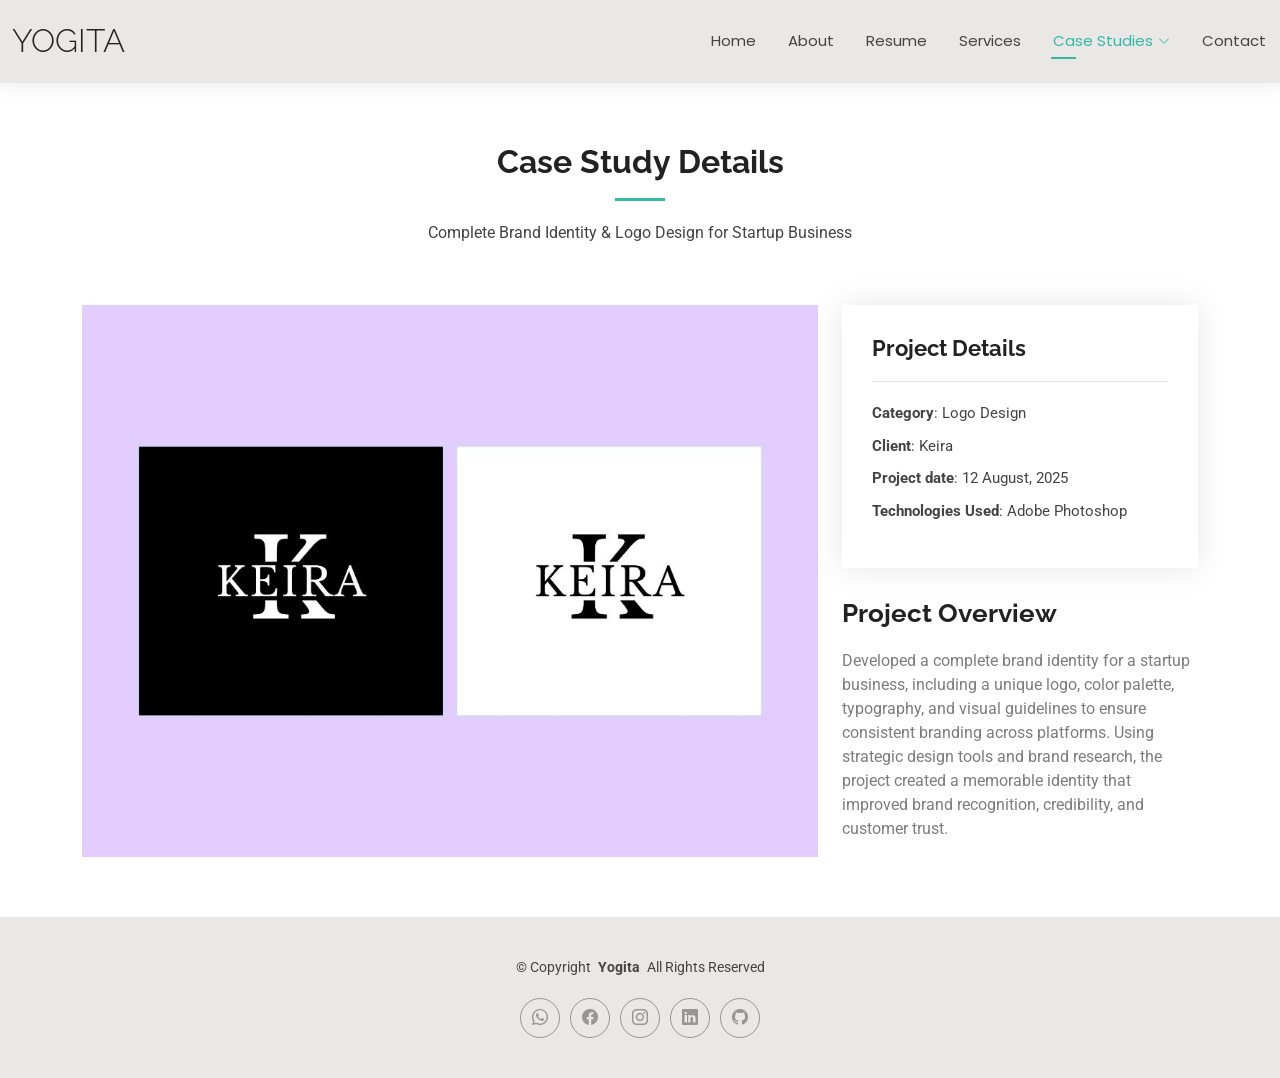
<file: casestudy4.html>
<!DOCTYPE html>
<html lang="en">

<head>
  <meta charset="utf-8">
  <meta content="width=device-width, initial-scale=1.0" name="viewport">
  <title>Yogita Portfolio Details</title>
  <meta name="description" content="">
  <meta name="keywords" content="">

  <!-- Favicons -->
  <!-- <link href="assets/img/favicon.png" rel="icon">
  <link href="assets/img/apple-touch-icon.png" rel="apple-touch-icon"> -->

  <!-- Fonts -->
  <link href="https://fonts.googleapis.com" rel="preconnect">
  <link href="https://fonts.gstatic.com" rel="preconnect" crossorigin>
  <link href="https://fonts.googleapis.com/css2?family=Roboto:ital,wght@0,100;0,300;0,400;0,500;0,700;0,900;1,100;1,300;1,400;1,500;1,700;1,900&family=Poppins:ital,wght@0,100;0,200;0,300;0,400;0,500;0,600;0,700;0,800;0,900;1,100;1,200;1,300;1,400;1,500;1,600;1,700;1,800;1,900&family=Raleway:ital,wght@0,100;0,200;0,300;0,400;0,500;0,600;0,700;0,800;0,900;1,100;1,200;1,300;1,400;1,500;1,600;1,700;1,800;1,900&display=swap" rel="stylesheet">

  <!-- Vendor CSS Files -->
  <link href="assets/vendor/bootstrap/css/bootstrap.min.css" rel="stylesheet">
  <link href="assets/vendor/bootstrap-icons/bootstrap-icons.css" rel="stylesheet">
  <link href="assets/vendor/aos/aos.css" rel="stylesheet">
  <link href="assets/vendor/swiper/swiper-bundle.min.css" rel="stylesheet">
  <link href="assets/vendor/glightbox/css/glightbox.min.css" rel="stylesheet">

  <!-- Main CSS File -->
  <link href="assets/css/main.css" rel="stylesheet">

  <!-- =======================================================
  * Template Name: Kelly
  * Template URL: https://bootstrapmade.com/kelly-free-bootstrap-cv-resume-html-template/
  * Updated: Aug 07 2024 with Bootstrap v5.3.3
  * Author: BootstrapMade.com
  * License: https://bootstrapmade.com/license/
  ======================================================== -->
</head>

<body class="portfolio-details-page">

  <header id="header" class="header d-flex align-items-center light-background sticky-top">
    <div class="container-fluid position-relative d-flex align-items-center justify-content-between">

      <a href="index.html" class="logo d-flex align-items-center me-auto me-xl-0">
        <!-- Uncomment the line below if you also wish to use an image logo -->
        <!-- <img src="assets/img/logo.png" alt=""> -->
        <h1 class="sitename">Yogita</h1>
      </a>

      <nav id="navmenu" class="navmenu">
        <ul>
          <li><a href="index.html" >Home</a></li>
          <li><a href="about.html" >About</a></li>
          
          <li><a href="resume.html" >Resume</a></li>
          <li><a href="services.html">Services</a></li>
          <li class="dropdown"><a href="casestudies.html" class="active"><span>Case Studies</span> <i class="bi bi-chevron-down toggle-dropdown"></i></a>
           <ul>
              <li><a href="casestudy1.html">Case Study 1</a></li>
              <li><a href="casestudy2.html">Case Study 2</a></li>
              <li><a href="casestudy3.html">Case Study 3</a></li>
              <li><a href="casestudy4.html">Case Study 4</a></li>
              <li><a href="casestudy5.html">Case Study 5</a></li>
              <li><a href="casestudy6.html">Case Study 6</a></li>
              <li><a href="casestudy7.html">Case Study 7</a></li>
              <li><a href="casestudy8.html">Case Study 8</a></li>
              <li><a href="casestudy9.html">Case Study 9</a></li>
            </ul> 
          </li>
          <!-- <li class="dropdown"><a href="#"><span>Work Details</span> <i class="bi bi-chevron-down toggle-dropdown"></i></a>
            <ul>
              <li class="dropdown"><a href="project.html"><span>Projects</span> <i class="bi bi-chevron-down toggle-dropdown"></i></a>
                <ul>
                  <li><a href="https://yogita1314.github.io/html-cssProjects/">HTML & CSS Projects</a></li>
                  <li><a href="https://yogita1314.github.io/JavascriptProjects/">Javascript Projects</a></li>
                  <li><a href="https://yogita1314.github.io/homeInteriorDesign/html/home.html">Home Interior Website</a></li>
                  <li><a href="https://yogita1314.github.io/-business-wesite/">Business Website</a></li>
                </ul>
              </li>
            </ul> 
            <li><a href="live-site-work.html">Live Site Work</a></li>
          </li> -->
          <li><a href="contact.html">Contact</a></li>
        </ul>
        <i class="mobile-nav-toggle d-xl-none bi bi-list"></i>
      </nav>

      <!-- <div class="header-social-links">
        <a href="https://web.whatsapp.com/send?text=Hi&amp;phone=8600929259" class="twitter"><i class="bi bi-whatsapp"></i></a>
        <a href="https://www.facebook.com/Yogita Patil" class="facebook"><i class="bi bi-facebook"></i></a>
        <a href="http://www.instagram.com/patil.yogita1314" class="instagram"><i class="bi bi-instagram"></i></a>
        <a href="https://www.linkedin.com/sharing/share-offsite/?url={https://www.linkedin.com/in/yogita-patil-bb2335240/}" class="linkedin"><i class="bi bi-linkedin"></i></a>
        <a href="https://github.com/yogita1314" class="linkedin"><i class="bi bi-github"></i></a>
      </div> -->

    </div>
  </header>


  <main class="main">

    <!-- Portfolio Details Section -->
    <section id="portfolio-details" class="portfolio-details section">

      <!-- Section Title -->
      <div class="container section-title" data-aos="fade-up">
        <h2>Case Study Details</h2>
        <p>Complete Brand Identity & Logo Design for Startup Business</p>
      </div><!-- End Section Title -->

      <div class="container" data-aos="fade-up" data-aos-delay="100">

        <div class="row gy-4">

          <div class="col-lg-8">
            <img src="portfolio images/3.jpg" class="img-fluid" alt="">
          </div>

          <div class="col-lg-4">
            <div class="portfolio-info" data-aos="fade-up" data-aos-delay="200">
              <h3>Project Details</h3>
              <ul>
                <li><strong>Category</strong>: Logo Design </li>
                <li><strong>Client</strong>: Keira </li>
                <li><strong>Project date</strong>: 12 August, 2025</li>
                <li><strong>Technologies Used</strong>: Adobe Photoshop</li>
              </ul>
              
            </div>
            <div class="portfolio-description" data-aos="fade-up" data-aos-delay="300">
              <h2>Project Overview</h2>
              <p>
                 Developed a complete brand identity for a startup business, including a unique logo, color palette, typography, and visual guidelines to ensure consistent branding across platforms. Using strategic design tools and brand research, the project created a memorable identity that improved brand recognition, credibility, and customer trust.
              </p>
            </div>
          </div>

        </div>

      </div>

    </section><!-- /Portfolio Details Section -->

  </main>

  <footer id="footer" class="footer light-background">

    <div class="container">
      <div class="copyright text-center ">
        <p>© <span>Copyright</span> <strong class="px-1 sitename">Yogita</strong> <span>All Rights Reserved<br></span></p>
      </div>
      <div class="social-links d-flex justify-content-center">
        <a href="https://wa.me/918600929259"><i class="bi bi bi-whatsapp"></i></a>
        <a href="https://www.facebook.com/DigitalSkillsBy.Yogita/"><i class="bi bi-facebook"></i></a>
        <a href="https://www.instagram.com/digitalskillsbyyogita/"><i class="bi bi-instagram"></i></a>
        <a href="https://www.linkedin.com/sharing/share-offsite/?url={https://www.linkedin.com/in/yogita-patil-bb2335240/}"><i class="bi bi-linkedin"></i></a>
        <a href="https://github.com/yogita1314"><i class="bi bi-github"></i></a>
      </div> 
    </div>

  </footer>


  <!-- Scroll Top -->
  <a href="#" id="scroll-top" class="scroll-top d-flex align-items-center justify-content-center"><i class="bi bi-arrow-up-short"></i></a>

  <!-- Preloader -->
  <div id="preloader"></div>

  <!-- Vendor JS Files -->
  <script src="assets/vendor/bootstrap/js/bootstrap.bundle.min.js"></script>
  <script src="assets/vendor/php-email-form/validate.js"></script>
  <script src="assets/vendor/aos/aos.js"></script>
  <script src="assets/vendor/waypoints/noframework.waypoints.js"></script>
  <script src="assets/vendor/purecounter/purecounter_vanilla.js"></script>
  <script src="assets/vendor/swiper/swiper-bundle.min.js"></script>
  <script src="assets/vendor/glightbox/js/glightbox.min.js"></script>
  <script src="assets/vendor/imagesloaded/imagesloaded.pkgd.min.js"></script>
  <script src="assets/vendor/isotope-layout/isotope.pkgd.min.js"></script>

  <!-- Main JS File -->
  <script src="assets/js/main.js"></script>

</body>

</html>
</file>
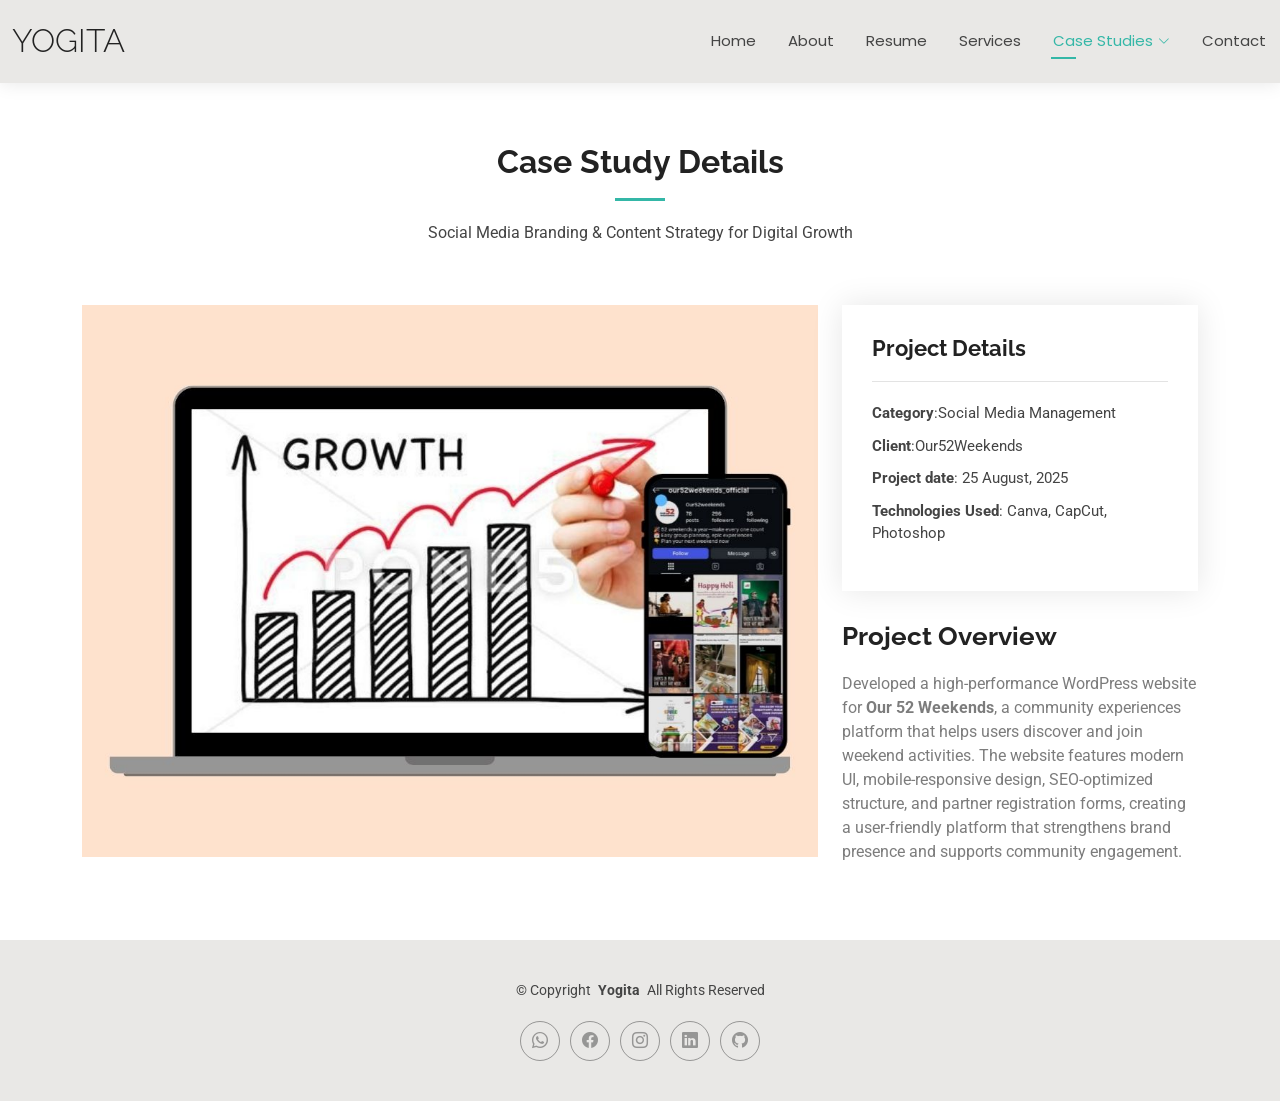
<file: casestudy5.html>
<!DOCTYPE html>
<html lang="en">

<head>
  <meta charset="utf-8">
  <meta content="width=device-width, initial-scale=1.0" name="viewport">
  <title>Yogita Portfolio Details</title>
  <meta name="description" content="">
  <meta name="keywords" content="">

  <!-- Favicons -->
  <!-- <link href="assets/img/favicon.png" rel="icon">
  <link href="assets/img/apple-touch-icon.png" rel="apple-touch-icon"> -->

  <!-- Fonts -->
  <link href="https://fonts.googleapis.com" rel="preconnect">
  <link href="https://fonts.gstatic.com" rel="preconnect" crossorigin>
  <link href="https://fonts.googleapis.com/css2?family=Roboto:ital,wght@0,100;0,300;0,400;0,500;0,700;0,900;1,100;1,300;1,400;1,500;1,700;1,900&family=Poppins:ital,wght@0,100;0,200;0,300;0,400;0,500;0,600;0,700;0,800;0,900;1,100;1,200;1,300;1,400;1,500;1,600;1,700;1,800;1,900&family=Raleway:ital,wght@0,100;0,200;0,300;0,400;0,500;0,600;0,700;0,800;0,900;1,100;1,200;1,300;1,400;1,500;1,600;1,700;1,800;1,900&display=swap" rel="stylesheet">

  <!-- Vendor CSS Files -->
  <link href="assets/vendor/bootstrap/css/bootstrap.min.css" rel="stylesheet">
  <link href="assets/vendor/bootstrap-icons/bootstrap-icons.css" rel="stylesheet">
  <link href="assets/vendor/aos/aos.css" rel="stylesheet">
  <link href="assets/vendor/swiper/swiper-bundle.min.css" rel="stylesheet">
  <link href="assets/vendor/glightbox/css/glightbox.min.css" rel="stylesheet">

  <!-- Main CSS File -->
  <link href="assets/css/main.css" rel="stylesheet">

  <!-- =======================================================
  * Template Name: Kelly
  * Template URL: https://bootstrapmade.com/kelly-free-bootstrap-cv-resume-html-template/
  * Updated: Aug 07 2024 with Bootstrap v5.3.3
  * Author: BootstrapMade.com
  * License: https://bootstrapmade.com/license/
  ======================================================== -->
</head>

<body class="portfolio-details-page">

  <header id="header" class="header d-flex align-items-center light-background sticky-top">
    <div class="container-fluid position-relative d-flex align-items-center justify-content-between">

      <a href="index.html" class="logo d-flex align-items-center me-auto me-xl-0">
        <!-- Uncomment the line below if you also wish to use an image logo -->
        <!-- <img src="assets/img/logo.png" alt=""> -->
        <h1 class="sitename">Yogita</h1>
      </a>

      <nav id="navmenu" class="navmenu">
        <ul>
          <li><a href="index.html" >Home</a></li>
          <li><a href="about.html" >About</a></li>
          
          <li><a href="resume.html" >Resume</a></li>
          <li><a href="services.html">Services</a></li>
          <li class="dropdown"><a href="casestudies.html" class="active"><span>Case Studies</span> <i class="bi bi-chevron-down toggle-dropdown"></i></a>
           <ul>
              <li><a href="casestudy1.html">Case Study 1</a></li>
              <li><a href="casestudy2.html">Case Study 2</a></li>
              <li><a href="casestudy3.html">Case Study 3</a></li>
              <li><a href="casestudy4.html">Case Study 4</a></li>
              <li><a href="casestudy5.html">Case Study 5</a></li>
              <li><a href="casestudy6.html">Case Study 6</a></li>
              <li><a href="casestudy7.html">Case Study 7</a></li>
              <li><a href="casestudy8.html">Case Study 8</a></li>
              <li><a href="casestudy9.html">Case Study 9</a></li>
            </ul> 
          </li>
          <!-- <li class="dropdown"><a href="#"><span>Work Details</span> <i class="bi bi-chevron-down toggle-dropdown"></i></a>
            <ul>
              <li class="dropdown"><a href="project.html"><span>Projects</span> <i class="bi bi-chevron-down toggle-dropdown"></i></a>
                <ul>
                  <li><a href="https://yogita1314.github.io/html-cssProjects/">HTML & CSS Projects</a></li>
                  <li><a href="https://yogita1314.github.io/JavascriptProjects/">Javascript Projects</a></li>
                  <li><a href="https://yogita1314.github.io/homeInteriorDesign/html/home.html">Home Interior Website</a></li>
                  <li><a href="https://yogita1314.github.io/-business-wesite/">Business Website</a></li>
                </ul>
              </li>
            </ul> 
            <li><a href="live-site-work.html">Live Site Work</a></li>
          </li> -->
          <li><a href="contact.html">Contact</a></li>
        </ul>
        <i class="mobile-nav-toggle d-xl-none bi bi-list"></i>
      </nav>

      <!-- <div class="header-social-links">
        <a href="https://web.whatsapp.com/send?text=Hi&amp;phone=8600929259" class="twitter"><i class="bi bi-whatsapp"></i></a>
        <a href="https://www.facebook.com/Yogita Patil" class="facebook"><i class="bi bi-facebook"></i></a>
        <a href="http://www.instagram.com/patil.yogita1314" class="instagram"><i class="bi bi-instagram"></i></a>
        <a href="https://www.linkedin.com/sharing/share-offsite/?url={https://www.linkedin.com/in/yogita-patil-bb2335240/}" class="linkedin"><i class="bi bi-linkedin"></i></a>
        <a href="https://github.com/yogita1314" class="linkedin"><i class="bi bi-github"></i></a>
      </div> -->

    </div>
  </header>


  <main class="main">

    <!-- Portfolio Details Section -->
    <section id="portfolio-details" class="portfolio-details section">

      <!-- Section Title -->
      <div class="container section-title" data-aos="fade-up">
        <h2>Case Study Details</h2>
        <p>Social Media Branding & Content Strategy for Digital Growth</p>
      </div><!-- End Section Title -->

      <div class="container" data-aos="fade-up" data-aos-delay="100">

        <div class="row gy-4">

          <div class="col-lg-8">
            <img src="portfolio images/4.jpg" class="img-fluid" alt="">
          </div>

          <div class="col-lg-4">
            <div class="portfolio-info" data-aos="fade-up" data-aos-delay="200">
              <h3>Project Details</h3>
              <ul>
                <li><strong>Category</strong>:Social Media Management</li>
                <li><strong>Client</strong>:Our52Weekends</li>
                <li><strong>Project date</strong>: 25 August, 2025</li>
                <li><strong>Technologies Used</strong>:  Canva, CapCut, Photoshop</li>
              </ul>
              
            </div>
            <div class="portfolio-description" data-aos="fade-up" data-aos-delay="300">
              <h2>Project Overview</h2>
              <p>
                 Developed a high-performance WordPress website for <b>Our 52 Weekends</b>, a community experiences platform that helps users discover and join weekend activities. The website features modern UI, mobile-responsive design, SEO-optimized structure, and partner registration forms, creating a user-friendly platform that strengthens brand presence and supports community engagement.
              </p>
            </div>
          </div>

        </div>

      </div>

    </section><!-- /Portfolio Details Section -->

  </main>

  <footer id="footer" class="footer light-background">

    <div class="container">
      <div class="copyright text-center ">
        <p>© <span>Copyright</span> <strong class="px-1 sitename">Yogita</strong> <span>All Rights Reserved<br></span></p>
      </div>
      <div class="social-links d-flex justify-content-center">
        <a href="https://wa.me/918600929259"><i class="bi bi bi-whatsapp"></i></a>
        <a href="https://www.facebook.com/DigitalSkillsBy.Yogita/"><i class="bi bi-facebook"></i></a>
        <a href="https://www.instagram.com/digitalskillsbyyogita/"><i class="bi bi-instagram"></i></a>
        <a href="https://www.linkedin.com/sharing/share-offsite/?url={https://www.linkedin.com/in/yogita-patil-bb2335240/}"><i class="bi bi-linkedin"></i></a>
        <a href="https://github.com/yogita1314"><i class="bi bi-github"></i></a>
      </div> 
    </div>

  </footer>

  <!-- Scroll Top -->
  <a href="#" id="scroll-top" class="scroll-top d-flex align-items-center justify-content-center"><i class="bi bi-arrow-up-short"></i></a>

  <!-- Preloader -->
  <div id="preloader"></div>

  <!-- Vendor JS Files -->
  <script src="assets/vendor/bootstrap/js/bootstrap.bundle.min.js"></script>
  <script src="assets/vendor/php-email-form/validate.js"></script>
  <script src="assets/vendor/aos/aos.js"></script>
  <script src="assets/vendor/waypoints/noframework.waypoints.js"></script>
  <script src="assets/vendor/purecounter/purecounter_vanilla.js"></script>
  <script src="assets/vendor/swiper/swiper-bundle.min.js"></script>
  <script src="assets/vendor/glightbox/js/glightbox.min.js"></script>
  <script src="assets/vendor/imagesloaded/imagesloaded.pkgd.min.js"></script>
  <script src="assets/vendor/isotope-layout/isotope.pkgd.min.js"></script>

  <!-- Main JS File -->
  <script src="assets/js/main.js"></script>

</body>

</html>
</file>
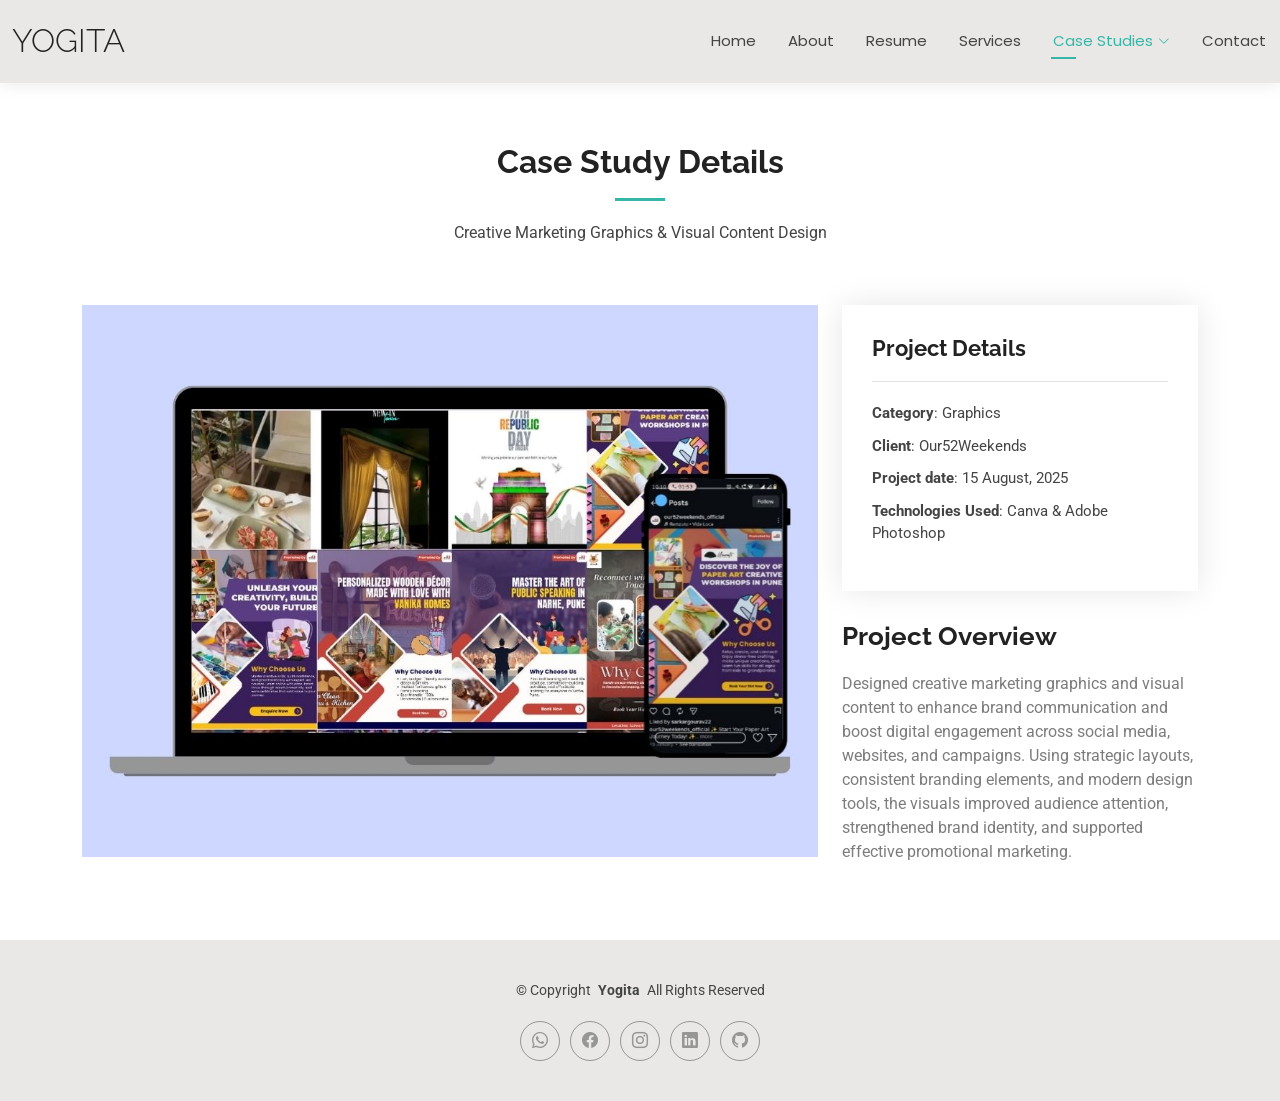
<file: casestudy6.html>
<!DOCTYPE html>
<html lang="en">

<head>
  <meta charset="utf-8">
  <meta content="width=device-width, initial-scale=1.0" name="viewport">
  <title>Yogita Portfolio Details</title>
  <meta name="description" content="">
  <meta name="keywords" content="">

  <!-- Favicons -->
  <!-- <link href="assets/img/favicon.png" rel="icon">
  <link href="assets/img/apple-touch-icon.png" rel="apple-touch-icon"> -->

  <!-- Fonts -->
  <link href="https://fonts.googleapis.com" rel="preconnect">
  <link href="https://fonts.gstatic.com" rel="preconnect" crossorigin>
  <link href="https://fonts.googleapis.com/css2?family=Roboto:ital,wght@0,100;0,300;0,400;0,500;0,700;0,900;1,100;1,300;1,400;1,500;1,700;1,900&family=Poppins:ital,wght@0,100;0,200;0,300;0,400;0,500;0,600;0,700;0,800;0,900;1,100;1,200;1,300;1,400;1,500;1,600;1,700;1,800;1,900&family=Raleway:ital,wght@0,100;0,200;0,300;0,400;0,500;0,600;0,700;0,800;0,900;1,100;1,200;1,300;1,400;1,500;1,600;1,700;1,800;1,900&display=swap" rel="stylesheet">

  <!-- Vendor CSS Files -->
  <link href="assets/vendor/bootstrap/css/bootstrap.min.css" rel="stylesheet">
  <link href="assets/vendor/bootstrap-icons/bootstrap-icons.css" rel="stylesheet">
  <link href="assets/vendor/aos/aos.css" rel="stylesheet">
  <link href="assets/vendor/swiper/swiper-bundle.min.css" rel="stylesheet">
  <link href="assets/vendor/glightbox/css/glightbox.min.css" rel="stylesheet">

  <!-- Main CSS File -->
  <link href="assets/css/main.css" rel="stylesheet">

  <!-- =======================================================
  * Template Name: Kelly
  * Template URL: https://bootstrapmade.com/kelly-free-bootstrap-cv-resume-html-template/
  * Updated: Aug 07 2024 with Bootstrap v5.3.3
  * Author: BootstrapMade.com
  * License: https://bootstrapmade.com/license/
  ======================================================== -->
</head>

<body class="portfolio-details-page">

  <header id="header" class="header d-flex align-items-center light-background sticky-top">
    <div class="container-fluid position-relative d-flex align-items-center justify-content-between">

      <a href="index.html" class="logo d-flex align-items-center me-auto me-xl-0">
        <!-- Uncomment the line below if you also wish to use an image logo -->
        <!-- <img src="assets/img/logo.png" alt=""> -->
        <h1 class="sitename">Yogita</h1>
      </a>

      <nav id="navmenu" class="navmenu">
        <ul>
          <li><a href="index.html" >Home</a></li>
          <li><a href="about.html" >About</a></li>
          
          <li><a href="resume.html" >Resume</a></li>
          <li><a href="services.html">Services</a></li>
          <li class="dropdown"><a href="casestudies.html" class="active"><span>Case Studies</span> <i class="bi bi-chevron-down toggle-dropdown"></i></a>
           <ul>
              <li><a href="casestudy1.html">Case Study 1</a></li>
              <li><a href="casestudy2.html">Case Study 2</a></li>
              <li><a href="casestudy3.html">Case Study 3</a></li>
              <li><a href="casestudy4.html">Case Study 4</a></li>
              <li><a href="casestudy5.html">Case Study 5</a></li>
              <li><a href="casestudy6.html">Case Study 6</a></li>
              <li><a href="casestudy7.html">Case Study 7</a></li>
              <li><a href="casestudy8.html">Case Study 8</a></li>
              <li><a href="casestudy9.html">Case Study 9</a></li>
            </ul> 
          </li>
          <!-- <li class="dropdown"><a href="#"><span>Work Details</span> <i class="bi bi-chevron-down toggle-dropdown"></i></a>
            <ul>
              <li class="dropdown"><a href="project.html"><span>Projects</span> <i class="bi bi-chevron-down toggle-dropdown"></i></a>
                <ul>
                  <li><a href="https://yogita1314.github.io/html-cssProjects/">HTML & CSS Projects</a></li>
                  <li><a href="https://yogita1314.github.io/JavascriptProjects/">Javascript Projects</a></li>
                  <li><a href="https://yogita1314.github.io/homeInteriorDesign/html/home.html">Home Interior Website</a></li>
                  <li><a href="https://yogita1314.github.io/-business-wesite/">Business Website</a></li>
                </ul>
              </li>
            </ul> 
            <li><a href="live-site-work.html">Live Site Work</a></li>
          </li> -->
          <li><a href="contact.html">Contact</a></li>
        </ul>
        <i class="mobile-nav-toggle d-xl-none bi bi-list"></i>
      </nav>

      <!-- <div class="header-social-links">
        <a href="https://web.whatsapp.com/send?text=Hi&amp;phone=8600929259" class="twitter"><i class="bi bi-whatsapp"></i></a>
        <a href="https://www.facebook.com/Yogita Patil" class="facebook"><i class="bi bi-facebook"></i></a>
        <a href="http://www.instagram.com/patil.yogita1314" class="instagram"><i class="bi bi-instagram"></i></a>
        <a href="https://www.linkedin.com/sharing/share-offsite/?url={https://www.linkedin.com/in/yogita-patil-bb2335240/}" class="linkedin"><i class="bi bi-linkedin"></i></a>
        <a href="https://github.com/yogita1314" class="linkedin"><i class="bi bi-github"></i></a>
      </div> -->

    </div>
  </header>


  <main class="main">

    <!-- Portfolio Details Section -->
    <section id="portfolio-details" class="portfolio-details section">

      <!-- Section Title -->
      <div class="container section-title" data-aos="fade-up">
        <h2>Case Study Details</h2>
        <p>Creative Marketing Graphics & Visual Content Design</p>
      </div><!-- End Section Title -->

      <div class="container" data-aos="fade-up" data-aos-delay="100">

        <div class="row gy-4">

          <div class="col-lg-8">
            <img src="portfolio images/5.jpg" class="img-fluid" alt="">
          </div>

          <div class="col-lg-4">
            <div class="portfolio-info" data-aos="fade-up" data-aos-delay="200">
              <h3>Project Details</h3>
              <ul>
                <li><strong>Category</strong>: Graphics </li>
                <li><strong>Client</strong>: Our52Weekends </li>
                <li><strong>Project date</strong>: 15 August, 2025</li>
                <li><strong>Technologies Used</strong>: Canva & Adobe Photoshop</li>
              </ul>
              
            </div>
            <div class="portfolio-description" data-aos="fade-up" data-aos-delay="300">
              <h2>Project Overview</h2>
              <p>
                 Designed creative marketing graphics and visual content to enhance brand communication and boost digital engagement across social media, websites, and campaigns. Using strategic layouts, consistent branding elements, and modern design tools, the visuals improved audience attention, strengthened brand identity, and supported effective promotional marketing.
              </p>
            </div>
          </div>

        </div>

      </div>

    </section><!-- /Portfolio Details Section -->

  </main>

  <footer id="footer" class="footer light-background">

    <div class="container">
      <div class="copyright text-center ">
        <p>© <span>Copyright</span> <strong class="px-1 sitename">Yogita</strong> <span>All Rights Reserved<br></span></p>
      </div>
      <div class="social-links d-flex justify-content-center">
        <a href="https://wa.me/918600929259"><i class="bi bi bi-whatsapp"></i></a>
        <a href="https://www.facebook.com/DigitalSkillsBy.Yogita/"><i class="bi bi-facebook"></i></a>
        <a href="https://www.instagram.com/digitalskillsbyyogita/"><i class="bi bi-instagram"></i></a>
        <a href="https://www.linkedin.com/sharing/share-offsite/?url={https://www.linkedin.com/in/yogita-patil-bb2335240/}"><i class="bi bi-linkedin"></i></a>
        <a href="https://github.com/yogita1314"><i class="bi bi-github"></i></a>
      </div> 
    </div>

  </footer>

  <!-- Scroll Top -->
  <a href="#" id="scroll-top" class="scroll-top d-flex align-items-center justify-content-center"><i class="bi bi-arrow-up-short"></i></a>

  <!-- Preloader -->
  <div id="preloader"></div>

  <!-- Vendor JS Files -->
  <script src="assets/vendor/bootstrap/js/bootstrap.bundle.min.js"></script>
  <script src="assets/vendor/php-email-form/validate.js"></script>
  <script src="assets/vendor/aos/aos.js"></script>
  <script src="assets/vendor/waypoints/noframework.waypoints.js"></script>
  <script src="assets/vendor/purecounter/purecounter_vanilla.js"></script>
  <script src="assets/vendor/swiper/swiper-bundle.min.js"></script>
  <script src="assets/vendor/glightbox/js/glightbox.min.js"></script>
  <script src="assets/vendor/imagesloaded/imagesloaded.pkgd.min.js"></script>
  <script src="assets/vendor/isotope-layout/isotope.pkgd.min.js"></script>

  <!-- Main JS File -->
  <script src="assets/js/main.js"></script>

</body>

</html>
</file>
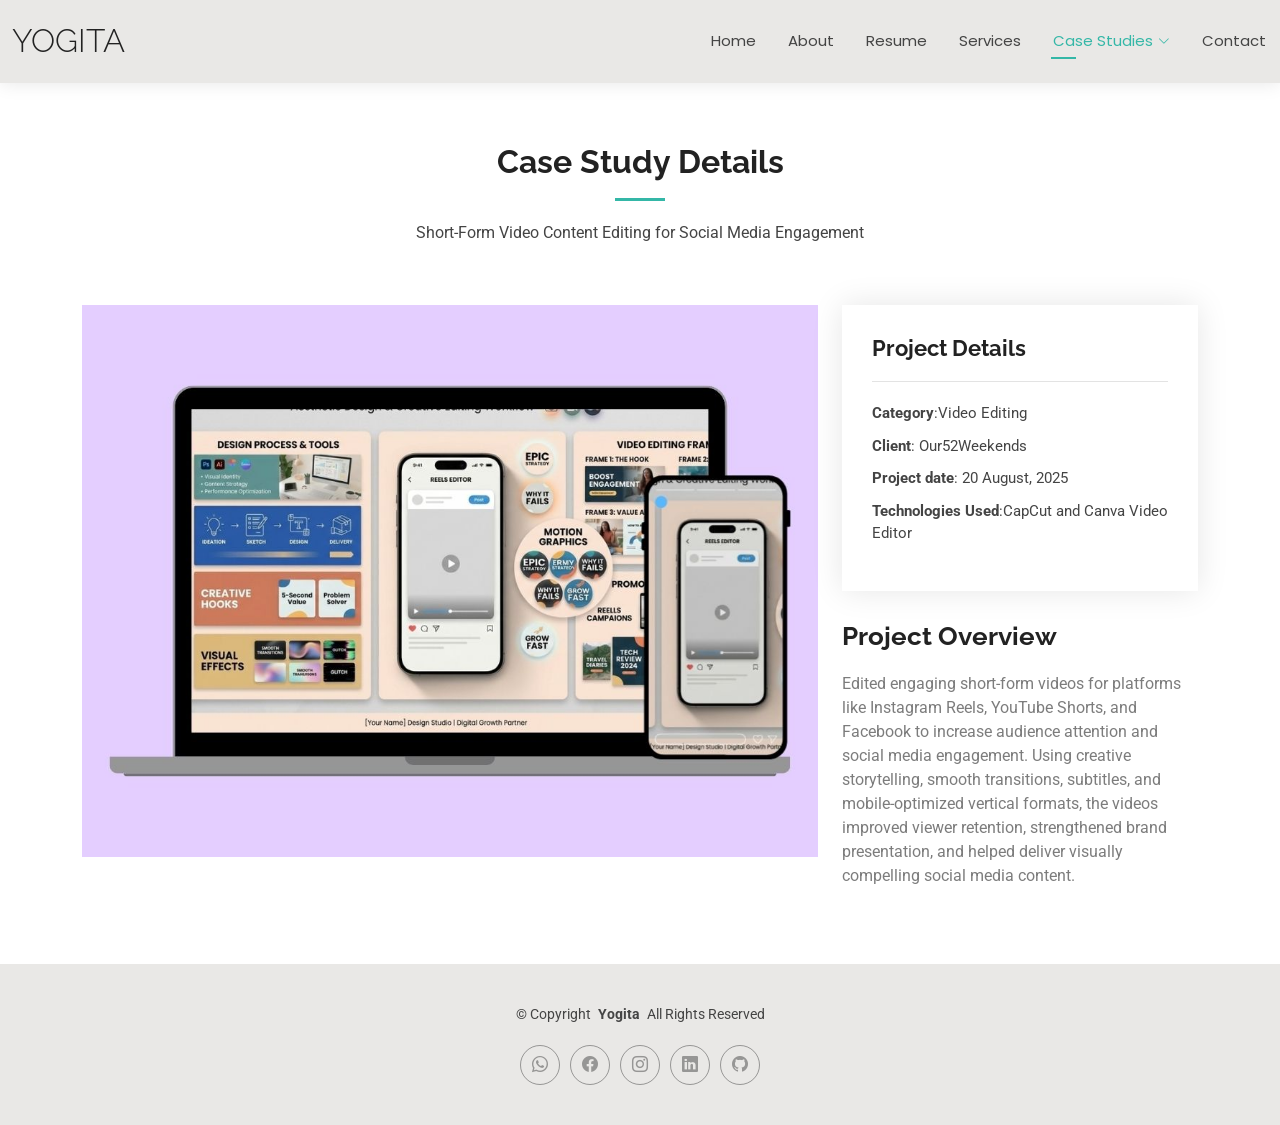
<file: casestudy7.html>
<!DOCTYPE html>
<html lang="en">

<head>
  <meta charset="utf-8">
  <meta content="width=device-width, initial-scale=1.0" name="viewport">
  <title>Yogita Portfolio Details</title>
  <meta name="description" content="">
  <meta name="keywords" content="">

  <!-- Favicons -->
  <!-- <link href="assets/img/favicon.png" rel="icon">
  <link href="assets/img/apple-touch-icon.png" rel="apple-touch-icon"> -->

  <!-- Fonts -->
  <link href="https://fonts.googleapis.com" rel="preconnect">
  <link href="https://fonts.gstatic.com" rel="preconnect" crossorigin>
  <link href="https://fonts.googleapis.com/css2?family=Roboto:ital,wght@0,100;0,300;0,400;0,500;0,700;0,900;1,100;1,300;1,400;1,500;1,700;1,900&family=Poppins:ital,wght@0,100;0,200;0,300;0,400;0,500;0,600;0,700;0,800;0,900;1,100;1,200;1,300;1,400;1,500;1,600;1,700;1,800;1,900&family=Raleway:ital,wght@0,100;0,200;0,300;0,400;0,500;0,600;0,700;0,800;0,900;1,100;1,200;1,300;1,400;1,500;1,600;1,700;1,800;1,900&display=swap" rel="stylesheet">

  <!-- Vendor CSS Files -->
  <link href="assets/vendor/bootstrap/css/bootstrap.min.css" rel="stylesheet">
  <link href="assets/vendor/bootstrap-icons/bootstrap-icons.css" rel="stylesheet">
  <link href="assets/vendor/aos/aos.css" rel="stylesheet">
  <link href="assets/vendor/swiper/swiper-bundle.min.css" rel="stylesheet">
  <link href="assets/vendor/glightbox/css/glightbox.min.css" rel="stylesheet">

  <!-- Main CSS File -->
  <link href="assets/css/main.css" rel="stylesheet">

  <!-- =======================================================
  * Template Name: Kelly
  * Template URL: https://bootstrapmade.com/kelly-free-bootstrap-cv-resume-html-template/
  * Updated: Aug 07 2024 with Bootstrap v5.3.3
  * Author: BootstrapMade.com
  * License: https://bootstrapmade.com/license/
  ======================================================== -->
</head>

<body class="portfolio-details-page">

  <header id="header" class="header d-flex align-items-center light-background sticky-top">
    <div class="container-fluid position-relative d-flex align-items-center justify-content-between">

      <a href="index.html" class="logo d-flex align-items-center me-auto me-xl-0">
        <!-- Uncomment the line below if you also wish to use an image logo -->
        <!-- <img src="assets/img/logo.png" alt=""> -->
        <h1 class="sitename">Yogita</h1>
      </a>

      <nav id="navmenu" class="navmenu">
        <ul>
          <li><a href="index.html" >Home</a></li>
          <li><a href="about.html" >About</a></li>
          
          <li><a href="resume.html" >Resume</a></li>
          <li><a href="services.html">Services</a></li>
          <li class="dropdown"><a href="casestudies.html" class="active"><span>Case Studies</span> <i class="bi bi-chevron-down toggle-dropdown"></i></a>
           <ul>
              <li><a href="casestudy1.html">Case Study 1</a></li>
              <li><a href="casestudy2.html">Case Study 2</a></li>
              <li><a href="casestudy3.html">Case Study 3</a></li>
              <li><a href="casestudy4.html">Case Study 4</a></li>
              <li><a href="casestudy5.html">Case Study 5</a></li>
              <li><a href="casestudy6.html">Case Study 6</a></li>
              <li><a href="casestudy7.html">Case Study 7</a></li>
              <li><a href="casestudy8.html">Case Study 8</a></li>
              <li><a href="casestudy9.html">Case Study 9</a></li>
            </ul> 
          </li>
          <!-- <li class="dropdown"><a href="#"><span>Work Details</span> <i class="bi bi-chevron-down toggle-dropdown"></i></a>
            <ul>
              <li class="dropdown"><a href="project.html"><span>Projects</span> <i class="bi bi-chevron-down toggle-dropdown"></i></a>
                <ul>
                  <li><a href="https://yogita1314.github.io/html-cssProjects/">HTML & CSS Projects</a></li>
                  <li><a href="https://yogita1314.github.io/JavascriptProjects/">Javascript Projects</a></li>
                  <li><a href="https://yogita1314.github.io/homeInteriorDesign/html/home.html">Home Interior Website</a></li>
                  <li><a href="https://yogita1314.github.io/-business-wesite/">Business Website</a></li>
                </ul>
              </li>
            </ul> 
            <li><a href="live-site-work.html">Live Site Work</a></li>
          </li> -->
          <li><a href="contact.html">Contact</a></li>
        </ul>
        <i class="mobile-nav-toggle d-xl-none bi bi-list"></i>
      </nav>

      <!-- <div class="header-social-links">
        <a href="https://web.whatsapp.com/send?text=Hi&amp;phone=8600929259" class="twitter"><i class="bi bi-whatsapp"></i></a>
        <a href="https://www.facebook.com/Yogita Patil" class="facebook"><i class="bi bi-facebook"></i></a>
        <a href="http://www.instagram.com/patil.yogita1314" class="instagram"><i class="bi bi-instagram"></i></a>
        <a href="https://www.linkedin.com/sharing/share-offsite/?url={https://www.linkedin.com/in/yogita-patil-bb2335240/}" class="linkedin"><i class="bi bi-linkedin"></i></a>
        <a href="https://github.com/yogita1314" class="linkedin"><i class="bi bi-github"></i></a>
      </div> -->

    </div>
  </header>


  <main class="main">

    <!-- Portfolio Details Section -->
    <section id="portfolio-details" class="portfolio-details section">

      <!-- Section Title -->
      <div class="container section-title" data-aos="fade-up">
        <h2>Case Study Details</h2>
        <p>Short-Form Video Content Editing for Social Media Engagement</p>
      </div><!-- End Section Title -->

      <div class="container" data-aos="fade-up" data-aos-delay="100">

        <div class="row gy-4">

          <div class="col-lg-8">
            <img src="portfolio images/6.jpg" class="img-fluid" alt="">
          </div>

          <div class="col-lg-4">
            <div class="portfolio-info" data-aos="fade-up" data-aos-delay="200">
              <h3>Project Details</h3>
              <ul>
                <li><strong>Category</strong>:Video Editing </li>
                <li><strong>Client</strong>: Our52Weekends</li>
                <li><strong>Project date</strong>: 20 August, 2025</li>
                <li><strong>Technologies Used</strong>:CapCut and Canva Video Editor</li>
              </ul>
              
            </div>
            <div class="portfolio-description" data-aos="fade-up" data-aos-delay="300">
              <h2>Project Overview</h2>
              <p>
                 Edited engaging short-form videos for platforms like Instagram Reels, YouTube Shorts, and Facebook to increase audience attention and social media engagement. Using creative storytelling, smooth transitions, subtitles, and mobile-optimized vertical formats, the videos improved viewer retention, strengthened brand presentation, and helped deliver visually compelling social media content.
              </p>
            </div>
          </div>

        </div>

      </div>

    </section><!-- /Portfolio Details Section -->

  </main>

  <footer id="footer" class="footer light-background">

    <div class="container">
      <div class="copyright text-center ">
        <p>© <span>Copyright</span> <strong class="px-1 sitename">Yogita</strong> <span>All Rights Reserved<br></span></p>
      </div>
      <div class="social-links d-flex justify-content-center">
        <a href="https://wa.me/918600929259"><i class="bi bi bi-whatsapp"></i></a>
        <a href="https://www.facebook.com/DigitalSkillsBy.Yogita/"><i class="bi bi-facebook"></i></a>
        <a href="https://www.instagram.com/digitalskillsbyyogita/"><i class="bi bi-instagram"></i></a>
        <a href="https://www.linkedin.com/sharing/share-offsite/?url={https://www.linkedin.com/in/yogita-patil-bb2335240/}"><i class="bi bi-linkedin"></i></a>
        <a href="https://github.com/yogita1314"><i class="bi bi-github"></i></a>
      </div> 
    </div>

  </footer>

  <!-- Scroll Top -->
  <a href="#" id="scroll-top" class="scroll-top d-flex align-items-center justify-content-center"><i class="bi bi-arrow-up-short"></i></a>

  <!-- Preloader -->
  <div id="preloader"></div>

  <!-- Vendor JS Files -->
  <script src="assets/vendor/bootstrap/js/bootstrap.bundle.min.js"></script>
  <script src="assets/vendor/php-email-form/validate.js"></script>
  <script src="assets/vendor/aos/aos.js"></script>
  <script src="assets/vendor/waypoints/noframework.waypoints.js"></script>
  <script src="assets/vendor/purecounter/purecounter_vanilla.js"></script>
  <script src="assets/vendor/swiper/swiper-bundle.min.js"></script>
  <script src="assets/vendor/glightbox/js/glightbox.min.js"></script>
  <script src="assets/vendor/imagesloaded/imagesloaded.pkgd.min.js"></script>
  <script src="assets/vendor/isotope-layout/isotope.pkgd.min.js"></script>

  <!-- Main JS File -->
  <script src="assets/js/main.js"></script>

</body>

</html>
</file>
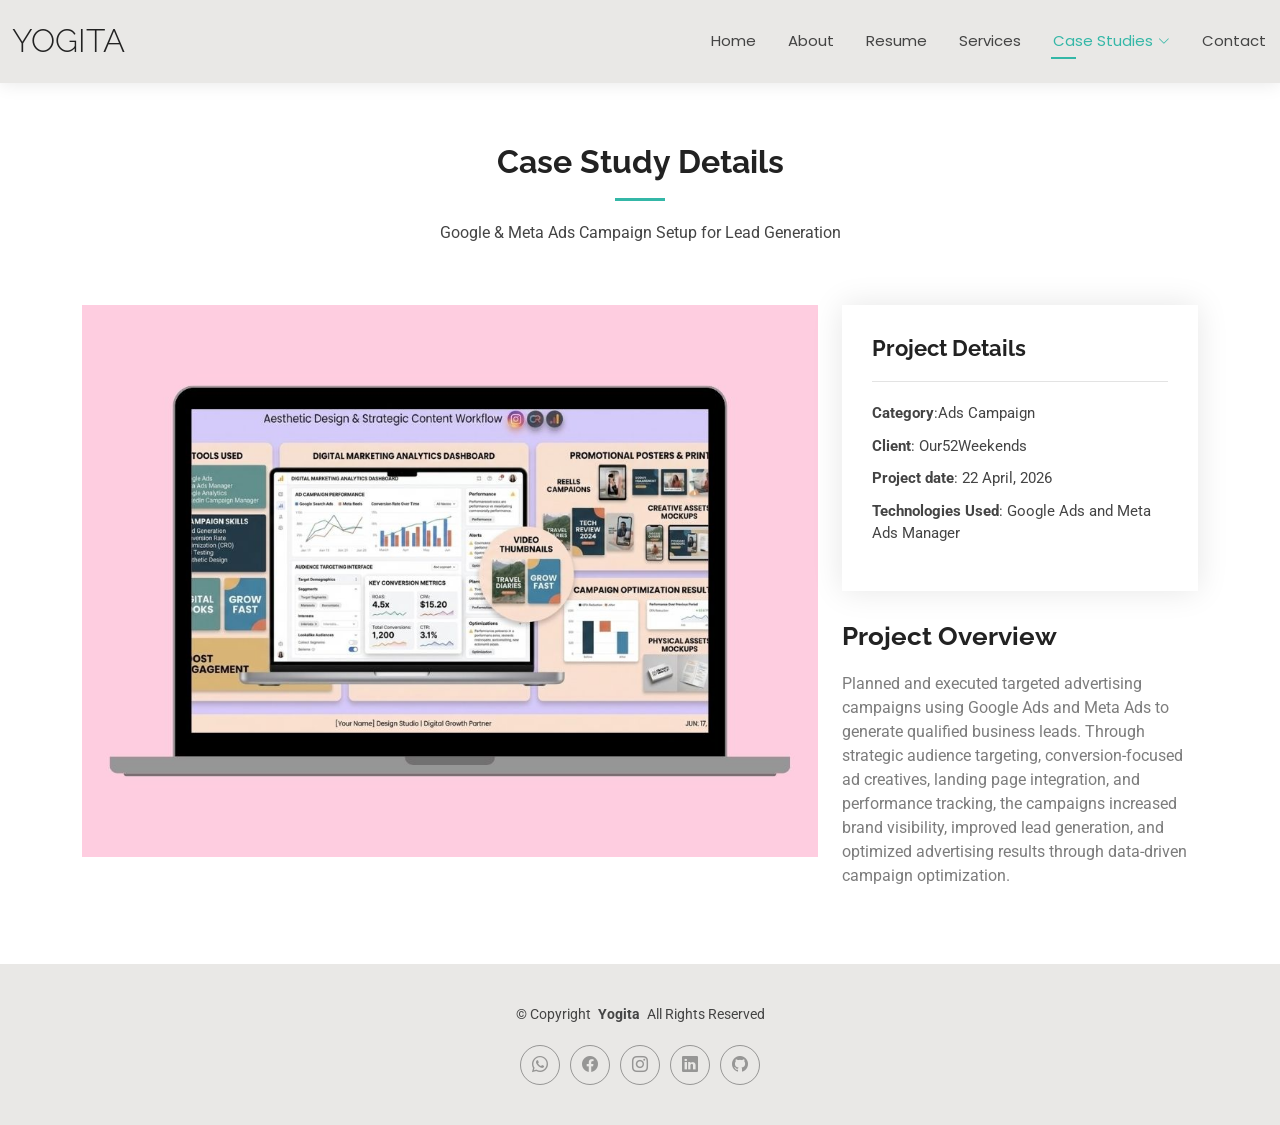
<file: casestudy8.html>
<!DOCTYPE html>
<html lang="en">

<head>
  <meta charset="utf-8">
  <meta content="width=device-width, initial-scale=1.0" name="viewport">
  <title>Yogita Portfolio Details</title>
  <meta name="description" content="">
  <meta name="keywords" content="">

  <!-- Favicons -->
  <!-- <link href="assets/img/favicon.png" rel="icon">
  <link href="assets/img/apple-touch-icon.png" rel="apple-touch-icon"> -->

  <!-- Fonts -->
  <link href="https://fonts.googleapis.com" rel="preconnect">
  <link href="https://fonts.gstatic.com" rel="preconnect" crossorigin>
  <link href="https://fonts.googleapis.com/css2?family=Roboto:ital,wght@0,100;0,300;0,400;0,500;0,700;0,900;1,100;1,300;1,400;1,500;1,700;1,900&family=Poppins:ital,wght@0,100;0,200;0,300;0,400;0,500;0,600;0,700;0,800;0,900;1,100;1,200;1,300;1,400;1,500;1,600;1,700;1,800;1,900&family=Raleway:ital,wght@0,100;0,200;0,300;0,400;0,500;0,600;0,700;0,800;0,900;1,100;1,200;1,300;1,400;1,500;1,600;1,700;1,800;1,900&display=swap" rel="stylesheet">

  <!-- Vendor CSS Files -->
  <link href="assets/vendor/bootstrap/css/bootstrap.min.css" rel="stylesheet">
  <link href="assets/vendor/bootstrap-icons/bootstrap-icons.css" rel="stylesheet">
  <link href="assets/vendor/aos/aos.css" rel="stylesheet">
  <link href="assets/vendor/swiper/swiper-bundle.min.css" rel="stylesheet">
  <link href="assets/vendor/glightbox/css/glightbox.min.css" rel="stylesheet">

  <!-- Main CSS File -->
  <link href="assets/css/main.css" rel="stylesheet">

  <!-- =======================================================
  * Template Name: Kelly
  * Template URL: https://bootstrapmade.com/kelly-free-bootstrap-cv-resume-html-template/
  * Updated: Aug 07 2024 with Bootstrap v5.3.3
  * Author: BootstrapMade.com
  * License: https://bootstrapmade.com/license/
  ======================================================== -->
</head>

<body class="portfolio-details-page">

  <header id="header" class="header d-flex align-items-center light-background sticky-top">
    <div class="container-fluid position-relative d-flex align-items-center justify-content-between">

      <a href="index.html" class="logo d-flex align-items-center me-auto me-xl-0">
        <!-- Uncomment the line below if you also wish to use an image logo -->
        <!-- <img src="assets/img/logo.png" alt=""> -->
        <h1 class="sitename">Yogita</h1>
      </a>

      <nav id="navmenu" class="navmenu">
        <ul>
          <li><a href="index.html" >Home</a></li>
          <li><a href="about.html" >About</a></li>
          
          <li><a href="resume.html" >Resume</a></li>
          <li><a href="services.html">Services</a></li>
          <li class="dropdown"><a href="casestudies.html" class="active"><span>Case Studies</span> <i class="bi bi-chevron-down toggle-dropdown"></i></a>
           <ul>
              <li><a href="casestudy1.html">Case Study 1</a></li>
              <li><a href="casestudy2.html">Case Study 2</a></li>
              <li><a href="casestudy3.html">Case Study 3</a></li>
              <li><a href="casestudy4.html">Case Study 4</a></li>
              <li><a href="casestudy5.html">Case Study 5</a></li>
              <li><a href="casestudy6.html">Case Study 6</a></li>
              <li><a href="casestudy7.html">Case Study 7</a></li>
              <li><a href="casestudy8.html">Case Study 8</a></li>
              <li><a href="casestudy9.html">Case Study 9</a></li>
            </ul> 
          </li>
          <!-- <li class="dropdown"><a href="#"><span>Work Details</span> <i class="bi bi-chevron-down toggle-dropdown"></i></a>
            <ul>
              <li class="dropdown"><a href="project.html"><span>Projects</span> <i class="bi bi-chevron-down toggle-dropdown"></i></a>
                <ul>
                  <li><a href="https://yogita1314.github.io/html-cssProjects/">HTML & CSS Projects</a></li>
                  <li><a href="https://yogita1314.github.io/JavascriptProjects/">Javascript Projects</a></li>
                  <li><a href="https://yogita1314.github.io/homeInteriorDesign/html/home.html">Home Interior Website</a></li>
                  <li><a href="https://yogita1314.github.io/-business-wesite/">Business Website</a></li>
                </ul>
              </li>
            </ul> 
            <li><a href="live-site-work.html">Live Site Work</a></li>
          </li> -->
          <li><a href="contact.html">Contact</a></li>
        </ul>
        <i class="mobile-nav-toggle d-xl-none bi bi-list"></i>
      </nav>

      <!-- <div class="header-social-links">
        <a href="https://web.whatsapp.com/send?text=Hi&amp;phone=8600929259" class="twitter"><i class="bi bi-whatsapp"></i></a>
        <a href="https://www.facebook.com/Yogita Patil" class="facebook"><i class="bi bi-facebook"></i></a>
        <a href="http://www.instagram.com/patil.yogita1314" class="instagram"><i class="bi bi-instagram"></i></a>
        <a href="https://www.linkedin.com/sharing/share-offsite/?url={https://www.linkedin.com/in/yogita-patil-bb2335240/}" class="linkedin"><i class="bi bi-linkedin"></i></a>
        <a href="https://github.com/yogita1314" class="linkedin"><i class="bi bi-github"></i></a>
      </div> -->

    </div>
  </header>


  <main class="main">

    <!-- Portfolio Details Section -->
    <section id="portfolio-details" class="portfolio-details section">

      <!-- Section Title -->
      <div class="container section-title" data-aos="fade-up">
        <h2>Case Study Details</h2>
        <p>Google & Meta Ads Campaign Setup for Lead Generation</p>
      </div><!-- End Section Title -->

      <div class="container" data-aos="fade-up" data-aos-delay="100">

        <div class="row gy-4">

          <div class="col-lg-8">
            <img src="portfolio images/7.jpg" class="img-fluid" alt="">
          </div>

          <div class="col-lg-4">
            <div class="portfolio-info" data-aos="fade-up" data-aos-delay="200">
              <h3>Project Details</h3>
              <ul>
                <li><strong>Category</strong>:Ads Campaign </li>
                <li><strong>Client</strong>: Our52Weekends </li>
                <li><strong>Project date</strong>: 22 April, 2026</li>
                <li><strong>Technologies Used</strong>: Google Ads and Meta Ads Manager</li>
              </ul>
              
            </div>
            <div class="portfolio-description" data-aos="fade-up" data-aos-delay="300">
              <h2>Project Overview</h2>
              <p>
                 Planned and executed targeted advertising campaigns using Google Ads and Meta Ads to generate qualified business leads. Through strategic audience targeting, conversion-focused ad creatives, landing page integration, and performance tracking, the campaigns increased brand visibility, improved lead generation, and optimized advertising results through data-driven campaign optimization.
              </p>
            </div>
          </div>

        </div>

      </div>

    </section><!-- /Portfolio Details Section -->

  </main>

  <footer id="footer" class="footer light-background">

    <div class="container">
      <div class="copyright text-center ">
        <p>© <span>Copyright</span> <strong class="px-1 sitename">Yogita</strong> <span>All Rights Reserved<br></span></p>
      </div>
      <div class="social-links d-flex justify-content-center">
        <a href="https://wa.me/918600929259"><i class="bi bi bi-whatsapp"></i></a>
        <a href="https://www.facebook.com/DigitalSkillsBy.Yogita/"><i class="bi bi-facebook"></i></a>
        <a href="https://www.instagram.com/digitalskillsbyyogita/"><i class="bi bi-instagram"></i></a>
        <a href="https://www.linkedin.com/sharing/share-offsite/?url={https://www.linkedin.com/in/yogita-patil-bb2335240/}"><i class="bi bi-linkedin"></i></a>
        <a href="https://github.com/yogita1314"><i class="bi bi-github"></i></a>
      </div> 
    </div>

  </footer>

  <!-- Scroll Top -->
  <a href="#" id="scroll-top" class="scroll-top d-flex align-items-center justify-content-center"><i class="bi bi-arrow-up-short"></i></a>

  <!-- Preloader -->
  <div id="preloader"></div>

  <!-- Vendor JS Files -->
  <script src="assets/vendor/bootstrap/js/bootstrap.bundle.min.js"></script>
  <script src="assets/vendor/php-email-form/validate.js"></script>
  <script src="assets/vendor/aos/aos.js"></script>
  <script src="assets/vendor/waypoints/noframework.waypoints.js"></script>
  <script src="assets/vendor/purecounter/purecounter_vanilla.js"></script>
  <script src="assets/vendor/swiper/swiper-bundle.min.js"></script>
  <script src="assets/vendor/glightbox/js/glightbox.min.js"></script>
  <script src="assets/vendor/imagesloaded/imagesloaded.pkgd.min.js"></script>
  <script src="assets/vendor/isotope-layout/isotope.pkgd.min.js"></script>

  <!-- Main JS File -->
  <script src="assets/js/main.js"></script>

</body>

</html>
</file>
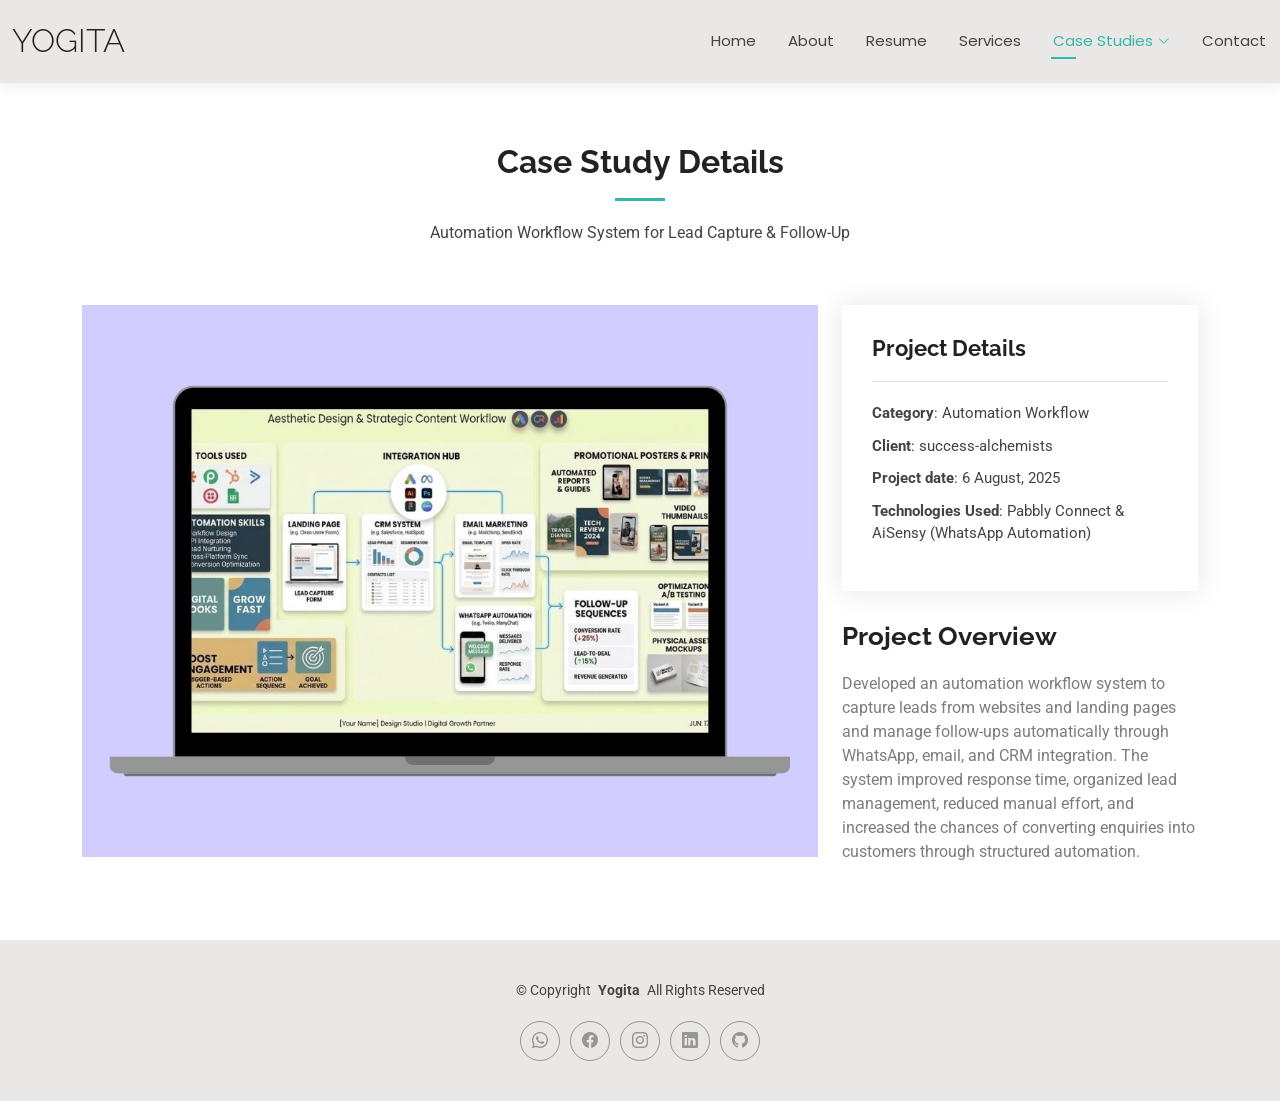
<file: casestudy9.html>
<!DOCTYPE html>
<html lang="en">

<head>
  <meta charset="utf-8">
  <meta content="width=device-width, initial-scale=1.0" name="viewport">
  <title>Yogita Portfolio Details</title>
  <meta name="description" content="">
  <meta name="keywords" content="">

  <!-- Favicons -->
  <!-- <link href="assets/img/favicon.png" rel="icon">
  <link href="assets/img/apple-touch-icon.png" rel="apple-touch-icon"> -->

  <!-- Fonts -->
  <link href="https://fonts.googleapis.com" rel="preconnect">
  <link href="https://fonts.gstatic.com" rel="preconnect" crossorigin>
  <link href="https://fonts.googleapis.com/css2?family=Roboto:ital,wght@0,100;0,300;0,400;0,500;0,700;0,900;1,100;1,300;1,400;1,500;1,700;1,900&family=Poppins:ital,wght@0,100;0,200;0,300;0,400;0,500;0,600;0,700;0,800;0,900;1,100;1,200;1,300;1,400;1,500;1,600;1,700;1,800;1,900&family=Raleway:ital,wght@0,100;0,200;0,300;0,400;0,500;0,600;0,700;0,800;0,900;1,100;1,200;1,300;1,400;1,500;1,600;1,700;1,800;1,900&display=swap" rel="stylesheet">

  <!-- Vendor CSS Files -->
  <link href="assets/vendor/bootstrap/css/bootstrap.min.css" rel="stylesheet">
  <link href="assets/vendor/bootstrap-icons/bootstrap-icons.css" rel="stylesheet">
  <link href="assets/vendor/aos/aos.css" rel="stylesheet">
  <link href="assets/vendor/swiper/swiper-bundle.min.css" rel="stylesheet">
  <link href="assets/vendor/glightbox/css/glightbox.min.css" rel="stylesheet">

  <!-- Main CSS File -->
  <link href="assets/css/main.css" rel="stylesheet">

  <!-- =======================================================
  * Template Name: Kelly
  * Template URL: https://bootstrapmade.com/kelly-free-bootstrap-cv-resume-html-template/
  * Updated: Aug 07 2024 with Bootstrap v5.3.3
  * Author: BootstrapMade.com
  * License: https://bootstrapmade.com/license/
  ======================================================== -->
</head>

<body class="portfolio-details-page">

  <header id="header" class="header d-flex align-items-center light-background sticky-top">
    <div class="container-fluid position-relative d-flex align-items-center justify-content-between">

      <a href="index.html" class="logo d-flex align-items-center me-auto me-xl-0">
        <!-- Uncomment the line below if you also wish to use an image logo -->
        <!-- <img src="assets/img/logo.png" alt=""> -->
        <h1 class="sitename">Yogita</h1>
      </a>

      <nav id="navmenu" class="navmenu">
        <ul>
          <li><a href="index.html" >Home</a></li>
          <li><a href="about.html" >About</a></li>
          
          <li><a href="resume.html" >Resume</a></li>
          <li><a href="services.html">Services</a></li>
          <li class="dropdown"><a href="casestudies.html" class="active"><span>Case Studies</span> <i class="bi bi-chevron-down toggle-dropdown"></i></a>
           <ul>
              <li><a href="casestudy1.html">Case Study 1</a></li>
              <li><a href="casestudy2.html">Case Study 2</a></li>
              <li><a href="casestudy3.html">Case Study 3</a></li>
              <li><a href="casestudy4.html">Case Study 4</a></li>
              <li><a href="casestudy5.html">Case Study 5</a></li>
              <li><a href="casestudy6.html">Case Study 6</a></li>
              <li><a href="casestudy7.html">Case Study 7</a></li>
              <li><a href="casestudy8.html">Case Study 8</a></li>
              <li><a href="casestudy9.html">Case Study 9</a></li>
            </ul> 
          </li>
          <!-- <li class="dropdown"><a href="#"><span>Work Details</span> <i class="bi bi-chevron-down toggle-dropdown"></i></a>
            <ul>
              <li class="dropdown"><a href="project.html"><span>Projects</span> <i class="bi bi-chevron-down toggle-dropdown"></i></a>
                <ul>
                  <li><a href="https://yogita1314.github.io/html-cssProjects/">HTML & CSS Projects</a></li>
                  <li><a href="https://yogita1314.github.io/JavascriptProjects/">Javascript Projects</a></li>
                  <li><a href="https://yogita1314.github.io/homeInteriorDesign/html/home.html">Home Interior Website</a></li>
                  <li><a href="https://yogita1314.github.io/-business-wesite/">Business Website</a></li>
                </ul>
              </li>
            </ul> 
            <li><a href="live-site-work.html">Live Site Work</a></li>
          </li> -->
          <li><a href="contact.html">Contact</a></li>
        </ul>
        <i class="mobile-nav-toggle d-xl-none bi bi-list"></i>
      </nav>

      <!-- <div class="header-social-links">
        <a href="https://web.whatsapp.com/send?text=Hi&amp;phone=8600929259" class="twitter"><i class="bi bi-whatsapp"></i></a>
        <a href="https://www.facebook.com/Yogita Patil" class="facebook"><i class="bi bi-facebook"></i></a>
        <a href="http://www.instagram.com/patil.yogita1314" class="instagram"><i class="bi bi-instagram"></i></a>
        <a href="https://www.linkedin.com/sharing/share-offsite/?url={https://www.linkedin.com/in/yogita-patil-bb2335240/}" class="linkedin"><i class="bi bi-linkedin"></i></a>
        <a href="https://github.com/yogita1314" class="linkedin"><i class="bi bi-github"></i></a>
      </div> -->

    </div>
  </header>


  <main class="main">

    <!-- Portfolio Details Section -->
    <section id="portfolio-details" class="portfolio-details section">

      <!-- Section Title -->
      <div class="container section-title" data-aos="fade-up">
        <h2>Case Study Details</h2>
        <p>Automation Workflow System for Lead Capture & Follow-Up</p>
      </div><!-- End Section Title -->

      <div class="container" data-aos="fade-up" data-aos-delay="100">

        <div class="row gy-4">

          <div class="col-lg-8">
            <img src="portfolio images/8.jpg" class="img-fluid" alt="">
          </div>

          <div class="col-lg-4">
            <div class="portfolio-info" data-aos="fade-up" data-aos-delay="200">
              <h3>Project Details</h3>
              <ul>
                <li><strong>Category</strong>: Automation Workflow </li>
                <li><strong>Client</strong>: success-alchemists </li>
                <li><strong>Project date</strong>: 6 August, 2025</li>
                <li><strong>Technologies Used</strong>: Pabbly Connect & AiSensy (WhatsApp Automation)</li>
              </ul>
              
            </div>
            <div class="portfolio-description" data-aos="fade-up" data-aos-delay="300">
              <h2>Project Overview</h2>
              <p>
                 Developed an automation workflow system to capture leads from websites and landing pages and manage follow-ups automatically through WhatsApp, email, and CRM integration. The system improved response time, organized lead management, reduced manual effort, and increased the chances of converting enquiries into customers through structured automation.
              </p>
            </div>
          </div>

        </div>

      </div>

    </section><!-- /Portfolio Details Section -->

  </main>

  <footer id="footer" class="footer light-background">

    <div class="container">
      <div class="copyright text-center ">
        <p>© <span>Copyright</span> <strong class="px-1 sitename">Yogita</strong> <span>All Rights Reserved<br></span></p>
      </div>
      <div class="social-links d-flex justify-content-center">
        <a href="https://wa.me/918600929259"><i class="bi bi bi-whatsapp"></i></a>
        <a href="https://www.facebook.com/DigitalSkillsBy.Yogita/"><i class="bi bi-facebook"></i></a>
        <a href="https://www.instagram.com/digitalskillsbyyogita/"><i class="bi bi-instagram"></i></a>
        <a href="https://www.linkedin.com/sharing/share-offsite/?url={https://www.linkedin.com/in/yogita-patil-bb2335240/}"><i class="bi bi-linkedin"></i></a>
        <a href="https://github.com/yogita1314"><i class="bi bi-github"></i></a>
      </div> 
    </div>

  </footer>

  <!-- Scroll Top -->
  <a href="#" id="scroll-top" class="scroll-top d-flex align-items-center justify-content-center"><i class="bi bi-arrow-up-short"></i></a>

  <!-- Preloader -->
  <div id="preloader"></div>

  <!-- Vendor JS Files -->
  <script src="assets/vendor/bootstrap/js/bootstrap.bundle.min.js"></script>
  <script src="assets/vendor/php-email-form/validate.js"></script>
  <script src="assets/vendor/aos/aos.js"></script>
  <script src="assets/vendor/waypoints/noframework.waypoints.js"></script>
  <script src="assets/vendor/purecounter/purecounter_vanilla.js"></script>
  <script src="assets/vendor/swiper/swiper-bundle.min.js"></script>
  <script src="assets/vendor/glightbox/js/glightbox.min.js"></script>
  <script src="assets/vendor/imagesloaded/imagesloaded.pkgd.min.js"></script>
  <script src="assets/vendor/isotope-layout/isotope.pkgd.min.js"></script>

  <!-- Main JS File -->
  <script src="assets/js/main.js"></script>

</body>

</html>
</file>
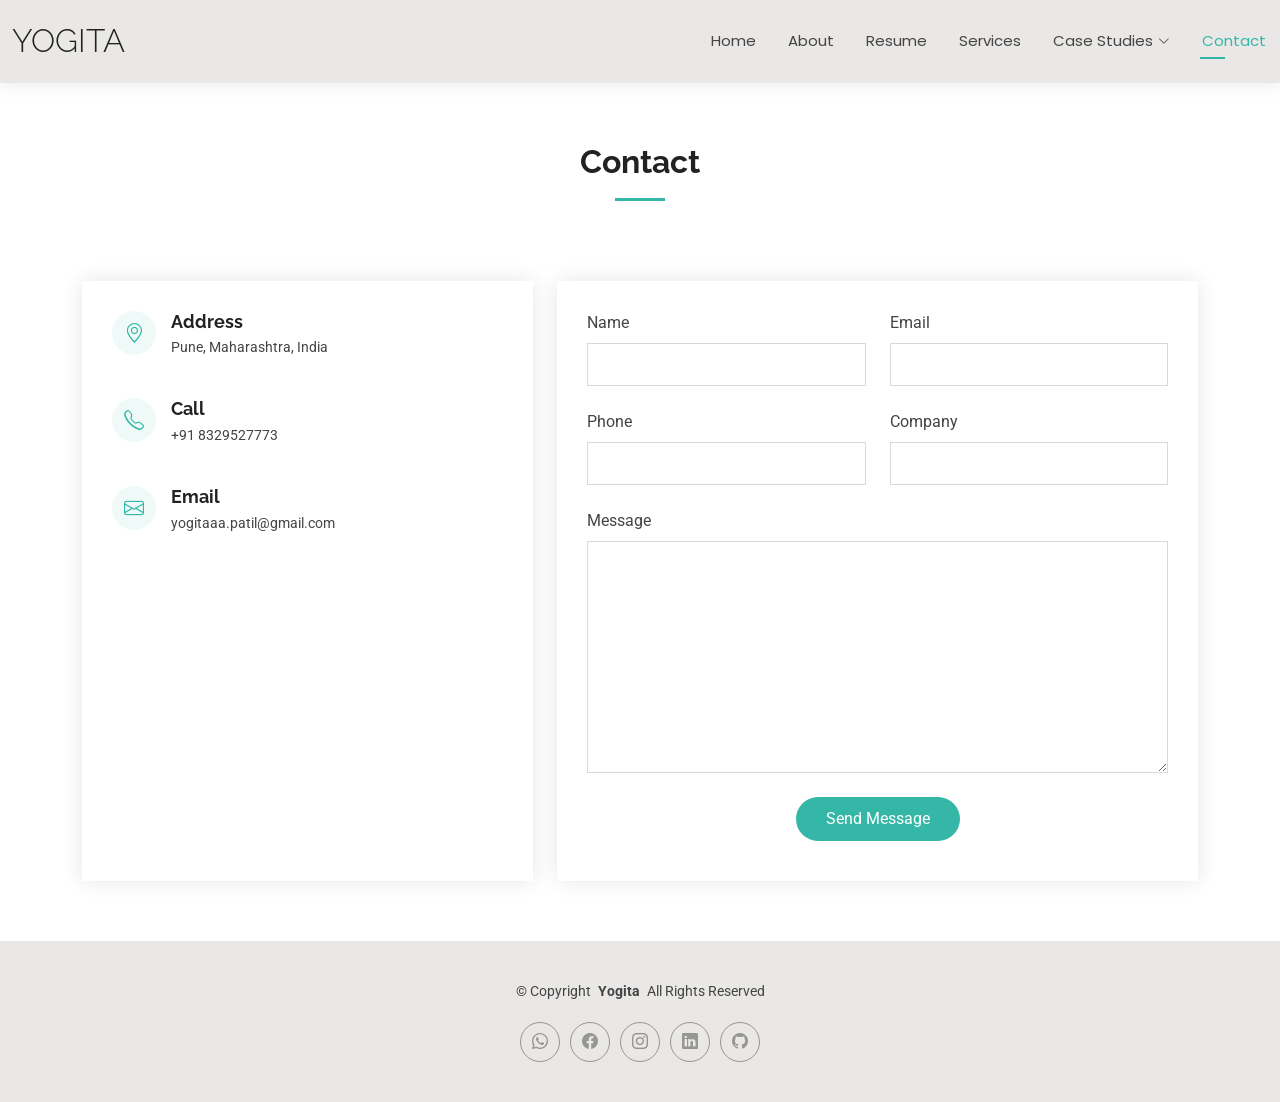
<file: contact.html>
<!DOCTYPE html>
<html lang="en">

<head>
  <meta charset="utf-8">
  <meta content="width=device-width, initial-scale=1.0" name="viewport">
  <title>Contact - Yogita Portfolio</title>
  <meta name="description" content="">
  <meta name="keywords" content="">

  <!-- Favicons -->
  <link href="assets/img/favicon.png" rel="icon">
  <link href="assets/img/apple-touch-icon.png" rel="apple-touch-icon">

  <!-- Fonts -->
  <link href="https://fonts.googleapis.com" rel="preconnect">
  <link href="https://fonts.gstatic.com" rel="preconnect" crossorigin>
  <link href="https://fonts.googleapis.com/css2?family=Roboto:ital,wght@0,100;0,300;0,400;0,500;0,700;0,900;1,100;1,300;1,400;1,500;1,700;1,900&family=Poppins:ital,wght@0,100;0,200;0,300;0,400;0,500;0,600;0,700;0,800;0,900;1,100;1,200;1,300;1,400;1,500;1,600;1,700;1,800;1,900&family=Raleway:ital,wght@0,100;0,200;0,300;0,400;0,500;0,600;0,700;0,800;0,900;1,100;1,200;1,300;1,400;1,500;1,600;1,700;1,800;1,900&display=swap" rel="stylesheet">

  <!-- Vendor CSS Files -->
  <link href="assets/vendor/bootstrap/css/bootstrap.min.css" rel="stylesheet">
  <link href="assets/vendor/bootstrap-icons/bootstrap-icons.css" rel="stylesheet">
  <link href="assets/vendor/aos/aos.css" rel="stylesheet">
  <link href="assets/vendor/swiper/swiper-bundle.min.css" rel="stylesheet">
  <link href="assets/vendor/glightbox/css/glightbox.min.css" rel="stylesheet">

  <!-- Main CSS File -->
  <link href="assets/css/main.css" rel="stylesheet">

  <!-- =======================================================
  * Template Name: Kelly
  * Template URL: https://bootstrapmade.com/kelly-free-bootstrap-cv-resume-html-template/
  * Updated: Aug 07 2024 with Bootstrap v5.3.3
  * Author: BootstrapMade.com
  * License: https://bootstrapmade.com/license/
  ======================================================== -->
</head>

<body class="contact-page">
  
  <header id="header" class="header d-flex align-items-center light-background sticky-top">
    <div class="container-fluid position-relative d-flex align-items-center justify-content-between">

      <a href="index.html" class="logo d-flex align-items-center me-auto me-xl-0">
        <!-- Uncomment the line below if you also wish to use an image logo -->
        <!-- <img src="assets/img/logo.png" alt=""> -->
        <h1 class="sitename">Yogita</h1>
      </a>

      <nav id="navmenu" class="navmenu">
        <ul>
          <li><a href="index.html" >Home</a></li>
          <li><a href="about.html" >About</a></li>
          
          <li><a href="resume.html" >Resume</a></li>
          <li><a href="services.html">Services</a></li>
          <li class="dropdown"><a href="casestudies.html" ><span>Case Studies</span> <i class="bi bi-chevron-down toggle-dropdown"></i></a>
           <ul>
              <li><a href="casestudy1.html">Case Study 1</a></li>
              <li><a href="casestudy2.html">Case Study 2</a></li>
              <li><a href="casestudy3.html">Case Study 3</a></li>
              <li><a href="casestudy4.html">Case Study 4</a></li>
              <li><a href="casestudy5.html">Case Study 5</a></li>
              <li><a href="casestudy6.html">Case Study 6</a></li>
              <li><a href="casestudy7.html">Case Study 7</a></li>
              <li><a href="casestudy8.html">Case Study 8</a></li>
              <li><a href="casestudy9.html">Case Study 9</a></li>
            </ul> 
          </li>
          <!-- <li class="dropdown"><a href="#"><span>Work Details</span> <i class="bi bi-chevron-down toggle-dropdown"></i></a>
            <ul>
              <li class="dropdown"><a href="project.html"><span>Projects</span> <i class="bi bi-chevron-down toggle-dropdown"></i></a>
                <ul>
                  <li><a href="https://yogita1314.github.io/html-cssProjects/">HTML & CSS Projects</a></li>
                  <li><a href="https://yogita1314.github.io/JavascriptProjects/">Javascript Projects</a></li>
                  <li><a href="https://yogita1314.github.io/homeInteriorDesign/html/home.html">Home Interior Website</a></li>
                  <li><a href="https://yogita1314.github.io/-business-wesite/">Business Website</a></li>
                </ul>
              </li>
            </ul> 
            <li><a href="live-site-work.html">Live Site Work</a></li>
          </li> -->
          <li><a href="contact.html" class="active">Contact</a></li>
        </ul>
        <i class="mobile-nav-toggle d-xl-none bi bi-list"></i>
      </nav>

      <!-- <div class="header-social-links">
        <a href="https://web.whatsapp.com/send?text=Hi&amp;phone=8600929259" class="twitter"><i class="bi bi-whatsapp"></i></a>
        <a href="https://www.facebook.com/Yogita Patil" class="facebook"><i class="bi bi-facebook"></i></a>
        <a href="http://www.instagram.com/patil.yogita1314" class="instagram"><i class="bi bi-instagram"></i></a>
        <a href="https://www.linkedin.com/sharing/share-offsite/?url={https://www.linkedin.com/in/yogita-patil-bb2335240/}" class="linkedin"><i class="bi bi-linkedin"></i></a>
        <a href="https://github.com/yogita1314" class="linkedin"><i class="bi bi-github"></i></a>
      </div> -->

    </div>
  </header>


  <main class="main">

    <!-- Contact Section -->
    <section id="contact" class="contact section">

      <!-- Section Title -->
      <div class="container section-title" data-aos="fade-up">
        <h2>Contact</h2>
        <!-- <p>Necessitatibus eius consequatur ex aliquid fuga eum quidem sint consectetur velit</p> -->
      </div><!-- End Section Title -->

      <div class="container" data-aos="fade-up" data-aos-delay="100">

        <div class="row gy-4">

          <div class="col-lg-5">

            <div class="info-wrap">
              <div class="info-item d-flex" data-aos="fade-up" data-aos-delay="200">
                <i class="bi bi-geo-alt flex-shrink-0"></i>
                <div>
                  <h3>Address</h3>
                  <p>Pune, Maharashtra, India</p>
                </div>
              </div><!-- End Info Item -->

              <div class="info-item d-flex" data-aos="fade-up" data-aos-delay="300">
                <i class="bi bi-telephone flex-shrink-0"></i>
                <div>
                  <h3>Call</h3>
                  <p>+91 8329527773</p>
                </div>
              </div><!-- End Info Item -->

              <div class="info-item d-flex" data-aos="fade-up" data-aos-delay="400">
                <i class="bi bi-envelope flex-shrink-0"></i>
                <div>
                  <h3>Email</h3>
                  <p>yogitaaa.patil@gmail.com</p>
                </div>
              </div><!-- End Info Item -->

              <iframe src="https://www.google.com/maps/embed?pb=!1m18!1m12!1m3!1d242117.70906702869!2d73.69815139367945!3d18.524870612673503!2m3!1f0!2f0!3f0!3m2!1i1024!2i768!4f13.1!3m3!1m2!1s0x3bc2bf2e67461101%3A0x828d43bf9d9ee343!2sPune%2C%20Maharashtra%2C%20India!5e0!3m2!1sen!2sus!4v1749308963062!5m2!1sen!2sus" frameborder="0" style="border:0; width: 100%; height: 270px;" allowfullscreen="" loading="lazy" referrerpolicy="no-referrer-when-downgrade"></iframe>
            </div>
          </div>

          <div class="col-lg-7">
            <form  action="https://wa.me/918600929259" method="post" id="form" class="php-email-form" data-aos="fade-up" data-aos-delay="200">
                <div id="res" style="color: green; font-size: 14px;"></div>
              <div class="row gy-4">

                <div class="col-md-6">
                  <label for="name-field" class="pb-2">Name</label>
                  <input type="text" name="name" id="name-field" class="form-control name" required="">
                </div>

                <div class="col-md-6">
                  <label for="email-field" class="pb-2">Email</label>
                  <input type="email" class="form-control email" name="email" id="email-field" required="">
                </div>

                <div class="col-md-6">
                  <label for="subject-field" class="pb-2">Phone</label>
                  <input type="text" class="form-control phone" name="phone" id="subject-field" required="">
                </div>

                <div class="col-md-6">
                  <label for="company-field" class="pb-2">Company</label>
                  <input type="text" class="form-control company" name="company" id="company-field" required="">
                </div>

                <div class="col-md-12">
                  <label for="message-field" class="pb-2">Message</label>
                  <textarea class="form-control message" name="message" rows="10" id="message-field" required=""></textarea>
                </div>

                <div class="col-md-12 text-center">
                  <!-- <div class="loading">Loading</div>
                  <div class="error-message"></div>
                  <div class="sent-message">Your message has been sent. Thank you!</div> -->

                  <button type="submit" name="btn" type="button" onclick="sendwhatsapp();">Send Message</button>
                </div>

              </div>
            </form>
          </div><!-- End Contact Form -->

        </div>

      </div>

    </section><!-- /Contact Section -->

  </main>

  <footer id="footer" class="footer light-background">

    <div class="container">
      <div class="copyright text-center ">
        <p>© <span>Copyright</span> <strong class="px-1 sitename">Yogita</strong> <span>All Rights Reserved<br></span></p>
      </div>
      <div class="social-links d-flex justify-content-center">
        <a href="https://wa.me/918600929259"><i class="bi bi bi-whatsapp"></i></a>
        <a href="https://www.facebook.com/DigitalSkillsBy.Yogita/"><i class="bi bi-facebook"></i></a>
        <a href="https://www.instagram.com/digitalskillsbyyogita/"><i class="bi bi-instagram"></i></a>
        <a href="https://www.linkedin.com/sharing/share-offsite/?url={https://www.linkedin.com/in/yogita-patil-bb2335240/}"><i class="bi bi-linkedin"></i></a>
        <a href="https://github.com/yogita1314"><i class="bi bi-github"></i></a>
      </div> 
    </div>

  </footer>

  <!-- Scroll Top -->
  <a href="#" id="scroll-top" class="scroll-top d-flex align-items-center justify-content-center"><i class="bi bi-arrow-up-short"></i></a>

  <!-- Preloader -->
  <div id="preloader"></div>

  <!-- Vendor JS Files -->
  <script src="assets/vendor/bootstrap/js/bootstrap.bundle.min.js"></script>
  <script src="assets/vendor/php-email-form/validate.js"></script>
  <script src="assets/vendor/aos/aos.js"></script>
  <script src="assets/vendor/waypoints/noframework.waypoints.js"></script>
  <script src="assets/vendor/purecounter/purecounter_vanilla.js"></script>
  <script src="assets/vendor/swiper/swiper-bundle.min.js"></script>
  <script src="assets/vendor/glightbox/js/glightbox.min.js"></script>
  <script src="assets/vendor/imagesloaded/imagesloaded.pkgd.min.js"></script>
  <script src="assets/vendor/isotope-layout/isotope.pkgd.min.js"></script>

  <!-- Main JS File -->
  <script src="assets/js/main.js"></script>

  <script>
    let url='https://script.google.com/macros/s/AKfycbxD8-vdM-Eq-9Tyw_QK3aE8d_BxzPoDK9-vbB4Pfey5DsPmRkS8BPExrKyeDOYMgKuo/exec'
    let form=document.querySelector('#form');
    form.addEventListener("submit",(e)=>{
     e.target.btn.innerHTML="Submitting....";
     let d=new FormData(form);
     fetch(url,{
        method:"POST",
        body:d
     }).then((res)=>res.text())
     .then((finalRes)=>{
        e.target.btn.innerHTML="Submit";
        document.getElementById("res").innerHTML=finalRes;
        form.reset();
        setTimeout(()=>{
            document.getElementById("res").innerHTML=" ";
        },5000)
     })
    })
</script>

<script>
      function sendwhatsapp(){
       var phonenumber = "+918600929259";

       var name = document.querySelector(".name").value;
       var email = document.querySelector(".email").value;
       var phone = document.querySelector(".phone").value;
       var company = document.querySelector(".company").value;
       var message = document.querySelector(".message").value;

       var url = "https://wa.me/" + phonenumber + "?text="
       +"*Name :* "+name+"%0a"
       +"*Email :* "+email+"%0a"
       +"*Phone:* "+phone+"%0a"
       +"*Company:* "+company+"%0a"
       +"*Message :* "+message+"%0a%0a";
      //  +"This is an example of send HTML form data to WhatsApp"

       window.open(url, '_blank').focus();
     }
    </script>

  <!-- <script>
document.getElementById("form").addEventListener("submit", function(e) {
  e.preventDefault();

  fetch("https://flow.zoho.in/60068387972/flow/webhook/incoming?zapikey=1001.f2210c6075d87fd3fd6a1ca475484446.aebd45c7d63e0b35e511dc50c80c91fb&isdebug=false", {
    method: "POST",
    mode: "no-cors",   // 👈 IMPORTANT
    headers: {
      "Content-Type": "application/json"
    },
    body: JSON.stringify({
      name: document.getElementById("name-field").value,
      email: document.getElementById("email-field").value,
      phone: document.getElementById("subject-field").value,
      company: document.getElementById("company-field").value,
      message: document.getElementById("message-field").value
    })
  });

  alert("Form submitted successfully!");
});
</script> -->

  <script>
document.getElementById("form").addEventListener("submit", function(e) {
  e.preventDefault();

  const formData = new FormData();
  formData.append("name", document.getElementById("name-field").value);
  formData.append("email", document.getElementById("email-field").value);
  formData.append("phone", document.getElementById("subject-field").value);
  formData.append("company", document.getElementById("company-field").value);
  formData.append("message", document.getElementById("message-field").value);

  fetch("https://flow.zoho.in/60068387972/flow/webhook/incoming?zapikey=1001.f2210c6075d87fd3fd6a1ca475484446.aebd45c7d63e0b35e511dc50c80c91fb&isdebug=false", {
    method: "POST",
    body: formData   // 👈 JSON नहीं, FormData भेजो
  });

  alert("Form submitted!");
});
</script>
  

</body>

</html>
</file>
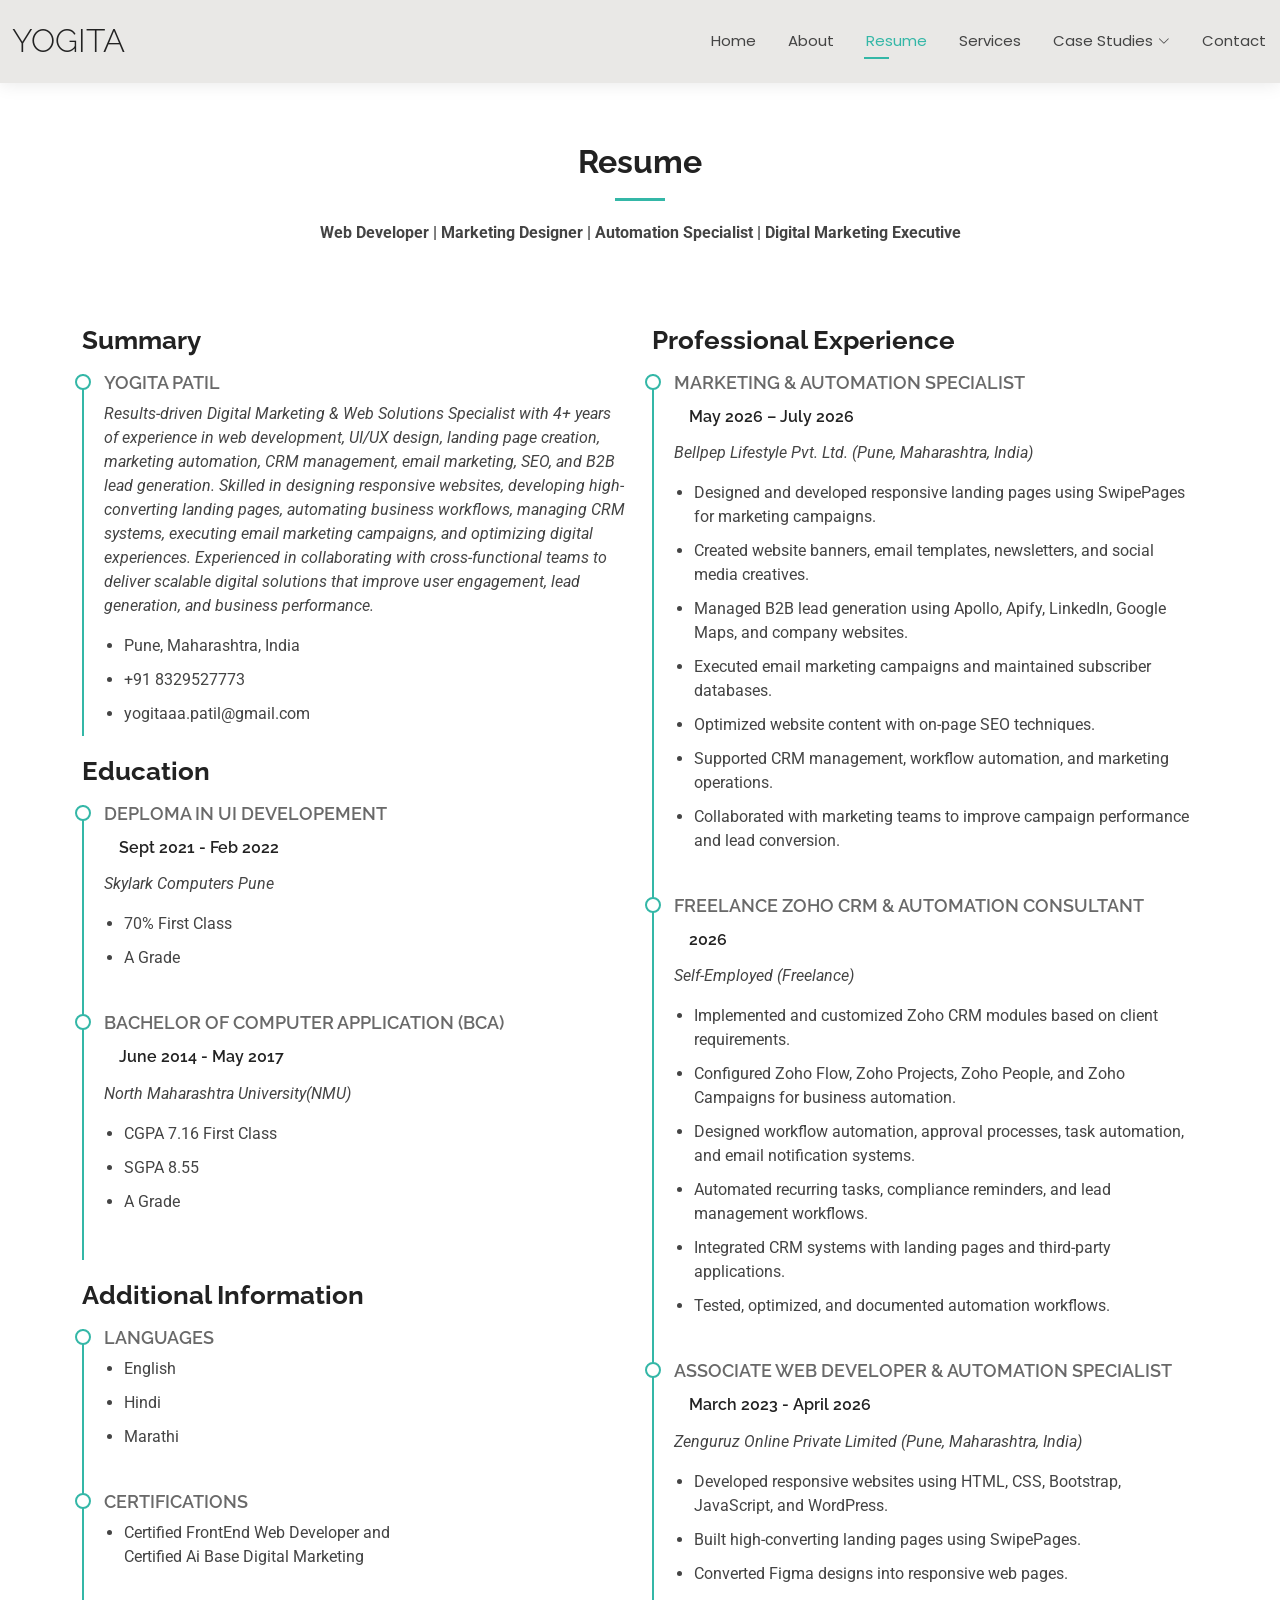
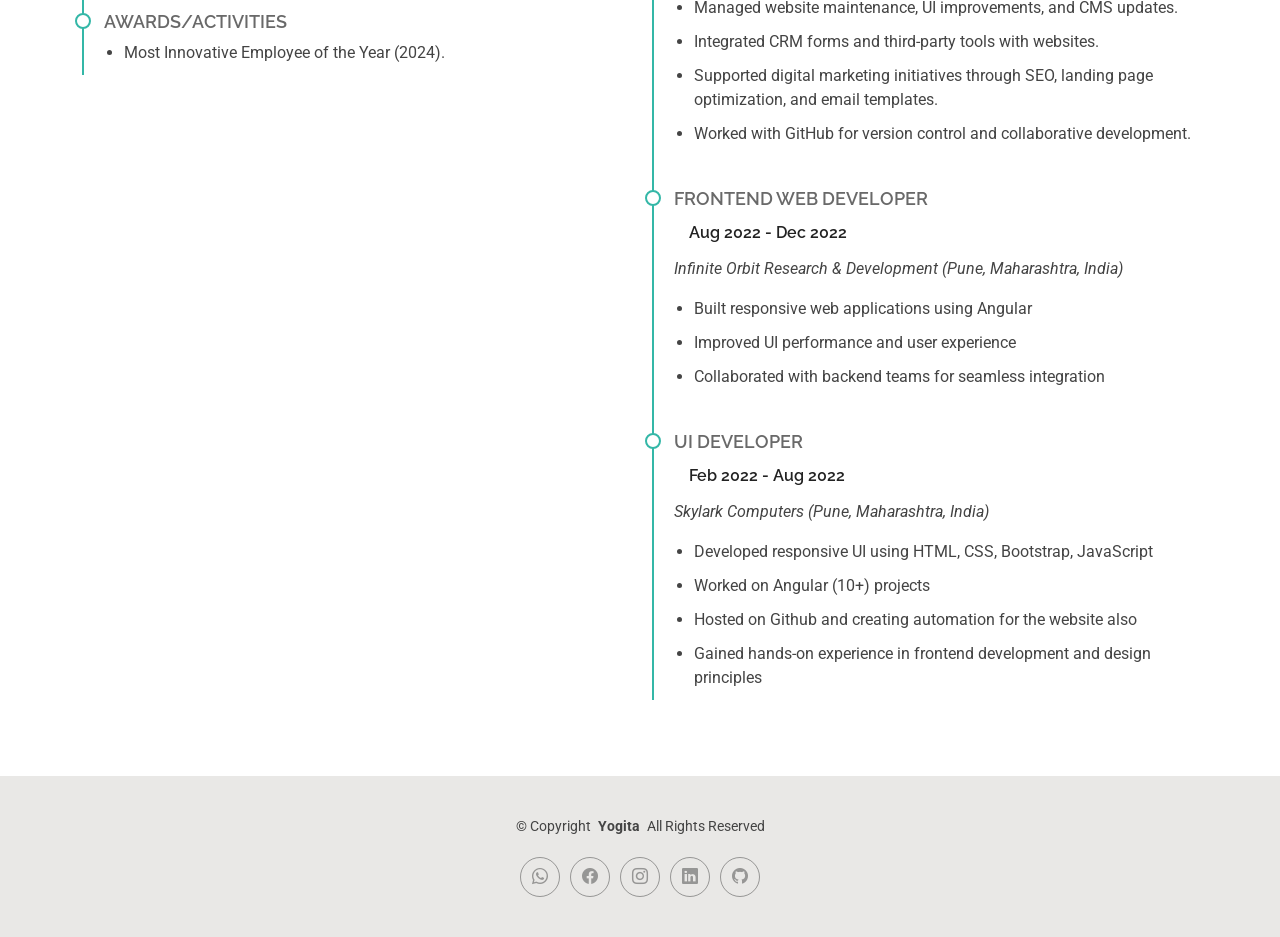
<file: resume.html>
<!DOCTYPE html>
<html lang="en">

<head>
  <meta charset="utf-8">
  <meta content="width=device-width, initial-scale=1.0" name="viewport">
  <title>Resume - Yogita Portfolio</title>
  <meta name="description" content="">
  <meta name="keywords" content="">

  <!-- Favicons -->
  <!-- <link href="assets/img/favicon.png" rel="icon">
  <link href="assets/img/apple-touch-icon.png" rel="apple-touch-icon"> -->

  <!-- Fonts -->
  <link href="https://fonts.googleapis.com" rel="preconnect">
  <link href="https://fonts.gstatic.com" rel="preconnect" crossorigin>
  <link href="https://fonts.googleapis.com/css2?family=Roboto:ital,wght@0,100;0,300;0,400;0,500;0,700;0,900;1,100;1,300;1,400;1,500;1,700;1,900&family=Poppins:ital,wght@0,100;0,200;0,300;0,400;0,500;0,600;0,700;0,800;0,900;1,100;1,200;1,300;1,400;1,500;1,600;1,700;1,800;1,900&family=Raleway:ital,wght@0,100;0,200;0,300;0,400;0,500;0,600;0,700;0,800;0,900;1,100;1,200;1,300;1,400;1,500;1,600;1,700;1,800;1,900&display=swap" rel="stylesheet">

  <!-- Vendor CSS Files -->
  <link href="assets/vendor/bootstrap/css/bootstrap.min.css" rel="stylesheet">
  <link href="assets/vendor/bootstrap-icons/bootstrap-icons.css" rel="stylesheet">
  <link href="assets/vendor/aos/aos.css" rel="stylesheet">
  <link href="assets/vendor/swiper/swiper-bundle.min.css" rel="stylesheet">
  <link href="assets/vendor/glightbox/css/glightbox.min.css" rel="stylesheet">

  <!-- Main CSS File -->
  <link href="assets/css/main.css" rel="stylesheet">

  <!-- =======================================================
  * Template Name: Kelly
  * Template URL: https://bootstrapmade.com/kelly-free-bootstrap-cv-resume-html-template/
  * Updated: Aug 07 2024 with Bootstrap v5.3.3
  * Author: BootstrapMade.com
  * License: https://bootstrapmade.com/license/
  ======================================================== -->
</head>

<body class="resume-page">

  <header id="header" class="header d-flex align-items-center light-background sticky-top">
    <div class="container-fluid position-relative d-flex align-items-center justify-content-between">

      <a href="index.html" class="logo d-flex align-items-center me-auto me-xl-0">
        <!-- Uncomment the line below if you also wish to use an image logo -->
        <!-- <img src="assets/img/logo.png" alt=""> -->
        <h1 class="sitename">Yogita</h1>
      </a>

      <nav id="navmenu" class="navmenu">
        <ul>
          <li><a href="index.html" >Home</a></li>
          <li><a href="about.html" >About</a></li>
          
          <li><a href="resume.html" class="active">Resume</a></li>
          <li><a href="services.html">Services</a></li>
          <li class="dropdown"><a href="casestudies.html" ><span>Case Studies</span> <i class="bi bi-chevron-down toggle-dropdown"></i></a>
           <ul>
              <li><a href="casestudy1.html">Case Study 1</a></li>
              <li><a href="casestudy2.html">Case Study 2</a></li>
              <li><a href="casestudy3.html">Case Study 3</a></li>
              <li><a href="casestudy4.html">Case Study 4</a></li>
              <li><a href="casestudy5.html">Case Study 5</a></li>
              <li><a href="casestudy6.html">Case Study 6</a></li>
              <li><a href="casestudy7.html">Case Study 7</a></li>
              <li><a href="casestudy8.html">Case Study 8</a></li>
              <li><a href="casestudy9.html">Case Study 9</a></li>
            </ul> 
          </li>
          <!-- <li class="dropdown"><a href="#"><span>Work Details</span> <i class="bi bi-chevron-down toggle-dropdown"></i></a>
            <ul>
              <li class="dropdown"><a href="project.html"><span>Projects</span> <i class="bi bi-chevron-down toggle-dropdown"></i></a>
                <ul>
                  <li><a href="https://yogita1314.github.io/html-cssProjects/">HTML & CSS Projects</a></li>
                  <li><a href="https://yogita1314.github.io/JavascriptProjects/">Javascript Projects</a></li>
                  <li><a href="https://yogita1314.github.io/homeInteriorDesign/html/home.html">Home Interior Website</a></li>
                  <li><a href="https://yogita1314.github.io/-business-wesite/">Business Website</a></li>
                </ul>
              </li>
            </ul> 
            <li><a href="live-site-work.html">Live Site Work</a></li>
          </li> -->
          <li><a href="contact.html">Contact</a></li>
        </ul>
        <i class="mobile-nav-toggle d-xl-none bi bi-list"></i>
      </nav>

      <!-- <div class="header-social-links">
        <a href="https://web.whatsapp.com/send?text=Hi&amp;phone=8600929259" class="twitter"><i class="bi bi-whatsapp"></i></a>
        <a href="https://www.facebook.com/Yogita Patil" class="facebook"><i class="bi bi-facebook"></i></a>
        <a href="http://www.instagram.com/patil.yogita1314" class="instagram"><i class="bi bi-instagram"></i></a>
        <a href="https://www.linkedin.com/sharing/share-offsite/?url={https://www.linkedin.com/in/yogita-patil-bb2335240/}" class="linkedin"><i class="bi bi-linkedin"></i></a>
        <a href="https://github.com/yogita1314" class="linkedin"><i class="bi bi-github"></i></a>
      </div> -->

    </div>
  </header>

  <main class="main">

    <!-- Resume Section -->
    <section id="resume" class="resume section">

      <!-- Section Title -->
      <div class="container section-title" data-aos="fade-up">
        <h2>Resume</h2>
        <p><b>Web Developer | Marketing Designer | Automation Specialist | Digital Marketing Executive</b></p>
      </div><!-- End Section Title -->

      <div class="container">

        <div class="row">

          <div class="col-lg-6" data-aos="fade-up" data-aos-delay="100">
            <h3 class="resume-title">Summary</h3>

            <div class="resume-item pb-0">
              <h4>Yogita Patil</h4>
              <p><em>Results-driven Digital Marketing & Web Solutions Specialist with 4+ years of experience in web development, UI/UX design, landing page creation, marketing automation, CRM management, email marketing, SEO, and B2B lead generation. Skilled in designing responsive websites, developing high-converting landing pages, automating business workflows, managing CRM systems, executing email marketing campaigns, and optimizing digital experiences. Experienced in collaborating with cross-functional teams to deliver scalable digital solutions that improve user engagement, lead generation, and business performance.
</em></p>
              <ul>
                <li>Pune, Maharashtra, India </li>
                <li>+91 8329527773</li>
                <li>yogitaaa.patil@gmail.com </li>
              </ul>
            </div><!-- Edn Resume Item -->

            <h3 class="resume-title">Education</h3>
            <div class="resume-item">
              <h4>Deploma In UI Developement</h4>
              <h5>Sept 2021 - Feb 2022</h5>
              <p><em>Skylark Computers Pune</em></p>
              <ul>
                <li>70% First Class</li>
                <li>A Grade</li>
              </ul>
            </div><!-- Edn Resume Item -->

            <div class="resume-item">
              <h4>Bachelor of Computer Application (BCA)</h4>
              <h5>June 2014 - May 2017</h5>
              <p><em>North Maharashtra University(NMU)</em></p>
              <ul>
                <li>CGPA 7.16 First Class </li>
                <li>SGPA 8.55 </li>
                <li>A Grade</li>
              </ul>
            </div><!-- Edn Resume Item -->

            <h3 class="resume-title">Additional Information</h3>
            <div class="resume-item">
              <h4>Languages</h4>
              <ul>
                <li>English</li>
                <li>Hindi</li>
                <li>Marathi</li>
              </ul>
            </div><!-- Edn Resume Item -->

            <div class="resume-item">
              <h4>Certifications</h4>
              <ul>
                <li>Certified  FrontEnd Web Developer and <br>Certified Ai Base Digital Marketing</li>
              </ul>
            </div><!-- Edn Resume Item -->

            <div class="resume-item">
              <h4>Awards/Activities</h4>
              <ul>
                <li>Most Innovative Employee of the Year (2024).</li>
              </ul>
            </div><!-- Edn Resume Item -->

          </div>

          <div class="col-lg-6" data-aos="fade-up" data-aos-delay="200">
            <h3 class="resume-title">Professional Experience</h3>
            <div class="resume-item">
              <h4>Marketing & Automation Specialist</h4>
              <h5>May 2026 – July 2026</h5>
              <p><em>Bellpep Lifestyle Pvt. Ltd. (Pune, Maharashtra, India) </em></p>
              <ul>
                <li> Designed and developed responsive landing pages using SwipePages for marketing campaigns.</li>
                <li> Created website banners, email templates, newsletters, and social media creatives.</li>
                <li>Managed B2B lead generation using Apollo, Apify, LinkedIn, Google Maps, and company websites.</li>
                <li>Executed email marketing campaigns and maintained subscriber databases.</li>
                <li>Optimized website content with on-page SEO techniques.</li>
                <li>Supported CRM management, workflow automation, and marketing operations.</li>
                <li>Collaborated with marketing teams to improve campaign performance and lead conversion.</li>
              </ul>
            </div><!-- Edn Resume Item -->

            <div class="resume-item">
              <h4>Freelance Zoho CRM & Automation Consultant</h4>
              <h5>2026</h5>
              <p><em>Self-Employed (Freelance) </em></p>
              <ul>
                <li>Implemented and customized Zoho CRM modules based on client requirements.</li>
                <li>Configured Zoho Flow, Zoho Projects, Zoho People, and Zoho Campaigns for business automation.</li>
                <li>Designed workflow automation, approval processes, task automation, and email notification systems.</li>
                <li>Automated recurring tasks, compliance reminders, and lead management workflows.</li>
                <li>Integrated CRM systems with landing pages and third-party applications.</li>
                <li>Tested, optimized, and documented automation workflows.</li>
              </ul>
            </div><!-- Edn Resume Item -->
            
            <div class="resume-item">
              <h4>Associate Web Developer & Automation Specialist</h4>
              <h5>March 2023 - April 2026</h5>
              <p><em>Zenguruz Online Private Limited (Pune, Maharashtra, India) </em></p>
              <ul>
                <li> Developed responsive websites using HTML, CSS, Bootstrap, JavaScript, and WordPress.</li>
                <li> Built high-converting landing pages using SwipePages.</li>
                <li>Converted Figma designs into responsive web pages.</li>
                <li>Managed website maintenance, UI improvements, and CMS updates.</li>
                <li>Integrated CRM forms and third-party tools with websites.</li>
                <li>Supported digital marketing initiatives through SEO, landing page optimization, and email templates.</li>
                <li>Worked with GitHub for version control and collaborative development.</li>
              </ul>
            </div><!-- Edn Resume Item -->

            <div class="resume-item">
              <h4>FrontEnd Web Developer</h4>
              <h5>Aug 2022 - Dec 2022</h5>
              <p><em>Infinite Orbit Research & Development (Pune, Maharashtra, India) </em></p>
              <ul>
                <li> Built responsive web applications using Angular</li>
                <li> Improved UI performance and user experience</li>
                <li>Collaborated with backend teams for seamless integration</li>
              </ul>
            </div><!-- Edn Resume Item -->

            <div class="resume-item">
              <h4>UI Developer</h4>
              <h5>Feb 2022 - Aug 2022</h5>
              <p><em>Skylark Computers (Pune, Maharashtra, India) </em></p>
              <ul>
                <li>Developed responsive UI using HTML, CSS, Bootstrap, JavaScript</li>
                <li>Worked on Angular (10+) projects</li>
                <li>Hosted on Github and creating automation for the website also</li>
                <li>Gained hands-on experience in frontend development and design principles</li>
              </ul>
            </div><!-- Edn Resume Item -->

          </div>

        </div>

      </div>

    </section><!-- /Resume Section -->

  </main>

  <footer id="footer" class="footer light-background">

    <div class="container">
      <div class="copyright text-center ">
        <p>© <span>Copyright</span> <strong class="px-1 sitename">Yogita</strong> <span>All Rights Reserved<br></span></p>
      </div>
      <div class="social-links d-flex justify-content-center">
        <a href="https://wa.me/918600929259"><i class="bi bi bi-whatsapp"></i></a>
        <a href="https://www.facebook.com/DigitalSkillsBy.Yogita/"><i class="bi bi-facebook"></i></a>
        <a href="https://www.instagram.com/digitalskillsbyyogita/"><i class="bi bi-instagram"></i></a>
        <a href="https://www.linkedin.com/sharing/share-offsite/?url={https://www.linkedin.com/in/yogita-patil-bb2335240/}"><i class="bi bi-linkedin"></i></a>
        <a href="https://github.com/yogita1314"><i class="bi bi-github"></i></a>
      </div> 
    </div>

  </footer>

  <!-- Scroll Top -->
  <a href="#" id="scroll-top" class="scroll-top d-flex align-items-center justify-content-center"><i class="bi bi-arrow-up-short"></i></a>

  <!-- Preloader -->
  <div id="preloader"></div>

  <!-- Vendor JS Files -->
  <script src="assets/vendor/bootstrap/js/bootstrap.bundle.min.js"></script>
  <script src="assets/vendor/php-email-form/validate.js"></script>
  <script src="assets/vendor/aos/aos.js"></script>
  <script src="assets/vendor/waypoints/noframework.waypoints.js"></script>
  <script src="assets/vendor/purecounter/purecounter_vanilla.js"></script>
  <script src="assets/vendor/swiper/swiper-bundle.min.js"></script>
  <script src="assets/vendor/glightbox/js/glightbox.min.js"></script>
  <script src="assets/vendor/imagesloaded/imagesloaded.pkgd.min.js"></script>
  <script src="assets/vendor/isotope-layout/isotope.pkgd.min.js"></script>

  <!-- Main JS File -->
  <script src="assets/js/main.js"></script>

</body>

</html>
</file>
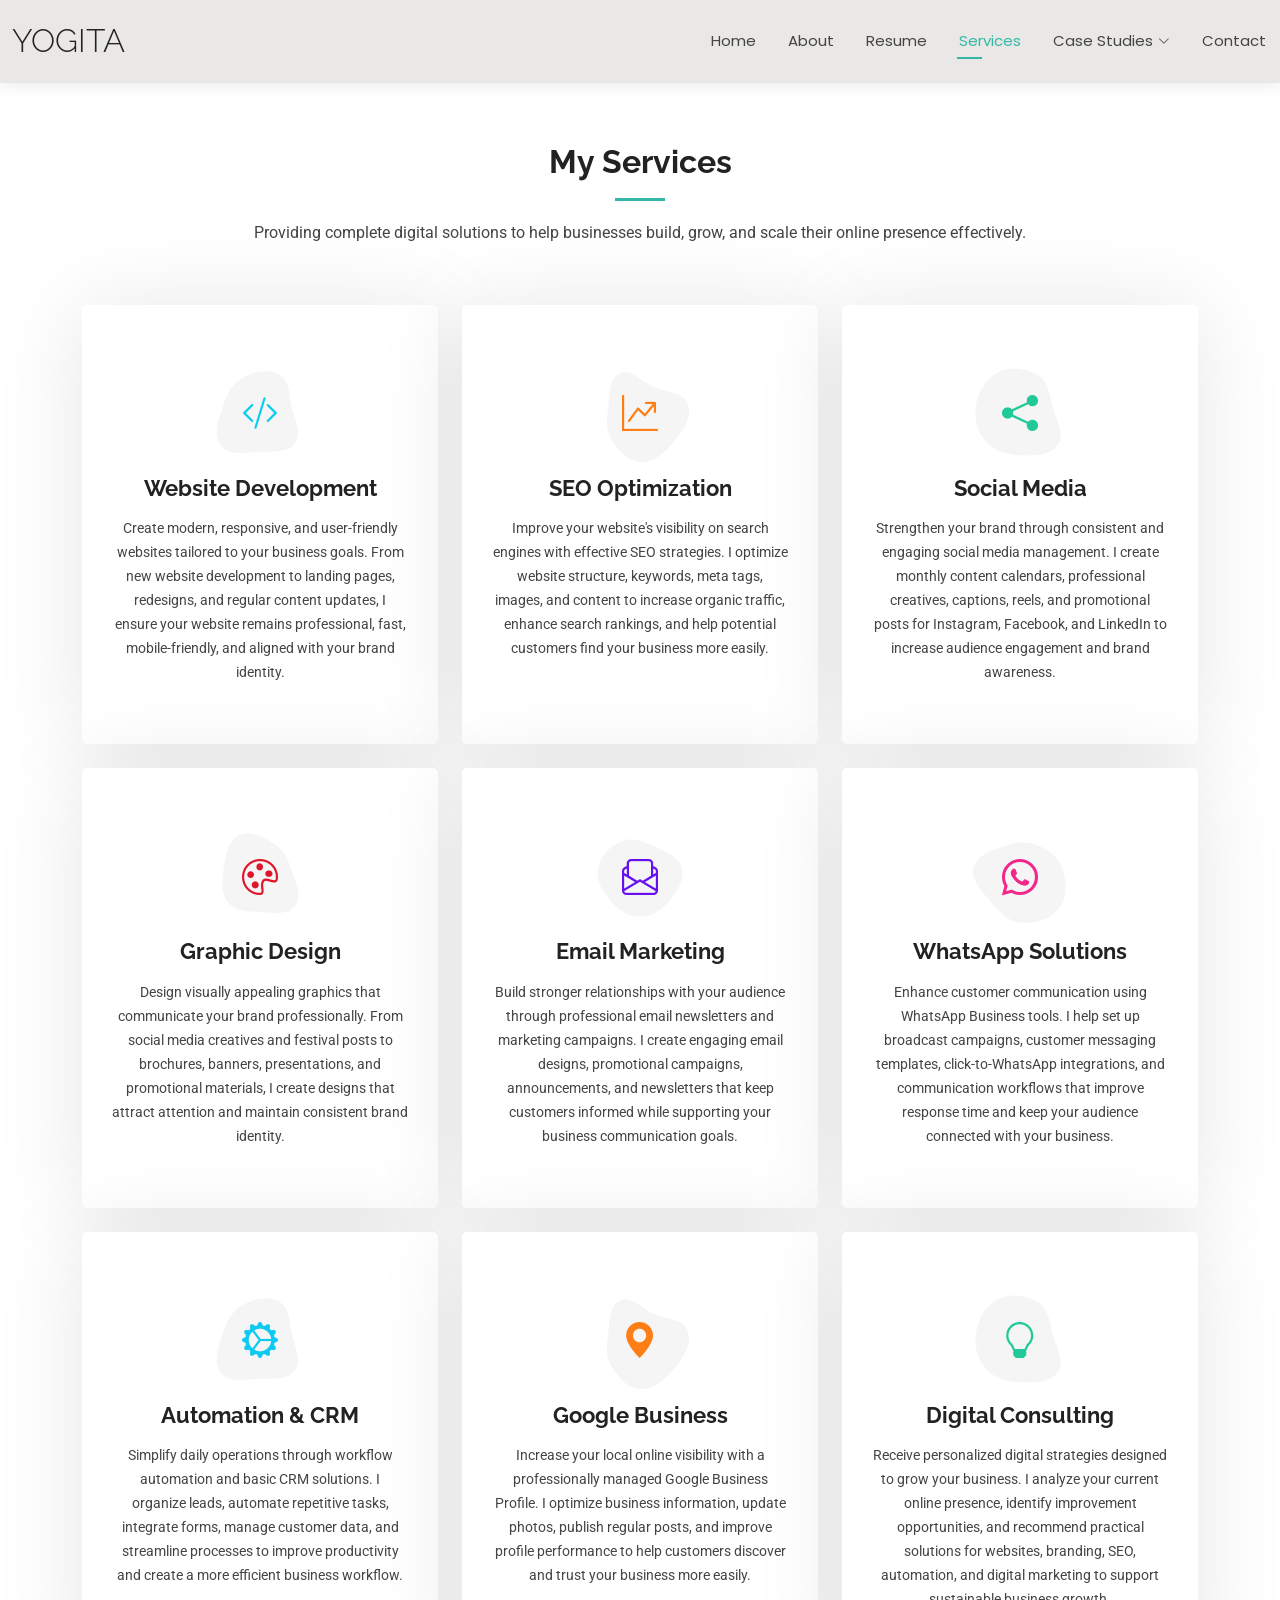
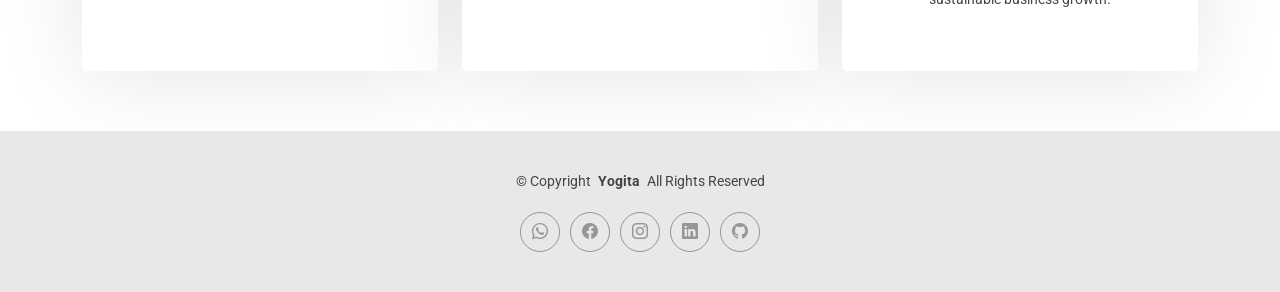
<file: services.html>
<!DOCTYPE html>
<html lang="en">

<head>
  <meta charset="utf-8">
  <meta content="width=device-width, initial-scale=1.0" name="viewport">
  <title>Services - Kelly Bootstrap Template</title>
  <meta name="description" content="">
  <meta name="keywords" content="">

  <!-- Favicons -->
  <link href="assets/img/favicon.png" rel="icon">
  <link href="assets/img/apple-touch-icon.png" rel="apple-touch-icon">

  <!-- Fonts -->
  <link href="https://fonts.googleapis.com" rel="preconnect">
  <link href="https://fonts.gstatic.com" rel="preconnect" crossorigin>
  <link href="https://fonts.googleapis.com/css2?family=Roboto:ital,wght@0,100;0,300;0,400;0,500;0,700;0,900;1,100;1,300;1,400;1,500;1,700;1,900&family=Poppins:ital,wght@0,100;0,200;0,300;0,400;0,500;0,600;0,700;0,800;0,900;1,100;1,200;1,300;1,400;1,500;1,600;1,700;1,800;1,900&family=Raleway:ital,wght@0,100;0,200;0,300;0,400;0,500;0,600;0,700;0,800;0,900;1,100;1,200;1,300;1,400;1,500;1,600;1,700;1,800;1,900&display=swap" rel="stylesheet">

  <!-- Vendor CSS Files -->
  <link href="assets/vendor/bootstrap/css/bootstrap.min.css" rel="stylesheet">
  <link href="assets/vendor/bootstrap-icons/bootstrap-icons.css" rel="stylesheet">
  <link href="assets/vendor/aos/aos.css" rel="stylesheet">
  <link href="assets/vendor/swiper/swiper-bundle.min.css" rel="stylesheet">
  <link href="assets/vendor/glightbox/css/glightbox.min.css" rel="stylesheet">

  <!-- Main CSS File -->
  <link href="assets/css/main.css" rel="stylesheet">

  <!-- =======================================================
  * Template Name: Kelly
  * Template URL: https://bootstrapmade.com/kelly-free-bootstrap-cv-resume-html-template/
  * Updated: Aug 07 2024 with Bootstrap v5.3.3
  * Author: BootstrapMade.com
  * License: https://bootstrapmade.com/license/
  ======================================================== -->
</head>

<body class="services-page">

  <header id="header" class="header d-flex align-items-center light-background sticky-top">
    <div class="container-fluid position-relative d-flex align-items-center justify-content-between">

      <a href="index.html" class="logo d-flex align-items-center me-auto me-xl-0">
        <!-- Uncomment the line below if you also wish to use an image logo -->
        <!-- <img src="assets/img/logo.png" alt=""> -->
        <h1 class="sitename">Yogita</h1>
      </a>

      <nav id="navmenu" class="navmenu">
        <ul>
          <li><a href="index.html" >Home</a></li>
          <li><a href="about.html" >About</a></li>
          
          <li><a href="resume.html" >Resume</a></li>
          <li><a href="services.html" class="active">Services</a></li>
          <li class="dropdown"><a href="casestudies.html" ><span>Case Studies</span> <i class="bi bi-chevron-down toggle-dropdown"></i></a>
           <ul>
              <li><a href="casestudy1.html">Case Study 1</a></li>
              <li><a href="casestudy2.html">Case Study 2</a></li>
              <li><a href="casestudy3.html">Case Study 3</a></li>
              <li><a href="casestudy4.html">Case Study 4</a></li>
              <li><a href="casestudy5.html">Case Study 5</a></li>
              <li><a href="casestudy6.html">Case Study 6</a></li>
              <li><a href="casestudy7.html">Case Study 7</a></li>
              <li><a href="casestudy8.html">Case Study 8</a></li>
              <li><a href="casestudy9.html">Case Study 9</a></li>
            </ul> 
          </li>
          <!-- <li class="dropdown"><a href="#"><span>Work Details</span> <i class="bi bi-chevron-down toggle-dropdown"></i></a>
            <ul>
              <li class="dropdown"><a href="project.html"><span>Projects</span> <i class="bi bi-chevron-down toggle-dropdown"></i></a>
                <ul>
                  <li><a href="https://yogita1314.github.io/html-cssProjects/">HTML & CSS Projects</a></li>
                  <li><a href="https://yogita1314.github.io/JavascriptProjects/">Javascript Projects</a></li>
                  <li><a href="https://yogita1314.github.io/homeInteriorDesign/html/home.html">Home Interior Website</a></li>
                  <li><a href="https://yogita1314.github.io/-business-wesite/">Business Website</a></li>
                </ul>
              </li>
            </ul> 
            <li><a href="live-site-work.html">Live Site Work</a></li>
          </li> -->
          <li><a href="contact.html">Contact</a></li>
        </ul>
        <i class="mobile-nav-toggle d-xl-none bi bi-list"></i>
      </nav>

      <!-- <div class="header-social-links">
        <a href="https://web.whatsapp.com/send?text=Hi&amp;phone=8600929259" class="twitter"><i class="bi bi-whatsapp"></i></a>
        <a href="https://www.facebook.com/Yogita Patil" class="facebook"><i class="bi bi-facebook"></i></a>
        <a href="http://www.instagram.com/patil.yogita1314" class="instagram"><i class="bi bi-instagram"></i></a>
        <a href="https://www.linkedin.com/sharing/share-offsite/?url={https://www.linkedin.com/in/yogita-patil-bb2335240/}" class="linkedin"><i class="bi bi-linkedin"></i></a>
        <a href="https://github.com/yogita1314" class="linkedin"><i class="bi bi-github"></i></a>
      </div> -->

    </div>
  </header>

  <main class="main">

    <!-- Services Section -->
    <section id="services" class="services section">

      <!-- Section Title -->
      <div class="container section-title" data-aos="fade-up">
        <h2>My Services</h2>
        <p>Providing complete digital solutions to help businesses build, grow, and scale their online presence effectively.</p>
      </div><!-- End Section Title -->

      <div class="container">

        <div class="row gy-4">

          <div class="col-lg-4 col-md-6" data-aos="fade-up" data-aos-delay="100">
            <div class="service-item item-cyan position-relative">
              <div class="icon">
                <svg width="100" height="100" viewBox="0 0 600 600" xmlns="http://www.w3.org/2000/svg">
                  <path stroke="none" stroke-width="0" fill="#f5f5f5" d="M300,521.0016835830174C376.1290562159157,517.8887921683347,466.0731472004068,529.7835943286574,510.70327084640275,468.03025145048787C554.3714126377745,407.6079735673963,508.03601936045806,328.9844924480964,491.2728898941984,256.3432110539036C474.5976632858925,184.082847569629,479.9380746630129,96.60480741107993,416.23090153303,58.64404602377083C348.86323505073057,18.502131276798302,261.93793281208167,40.57373210992963,193.5410806939664,78.93577620505333C130.42746243093433,114.334589627462,98.30271207620316,179.96522072025542,76.75703585869454,249.04625023123273C51.97151888228291,328.5150500222984,13.704378332031375,421.85034740162234,66.52175969318436,486.19268352777647C119.04800174914682,550.1803526380478,217.28368757567262,524.383925680826,300,521.0016835830174"></path>
                </svg>
                <i class="bi bi-code-slash"></i>
              </div>
              <a href="#" class="stretched-link">
                <h3>Website Development </h3>
              </a>
              <p>Create modern, responsive, and user-friendly websites tailored to your business goals. From new website development to landing pages, redesigns, and regular content updates, I ensure your website remains professional, fast, mobile-friendly, and aligned with your brand identity.</p>
            </div>
          </div><!-- End Service Item -->

          <div class="col-lg-4 col-md-6" data-aos="fade-up" data-aos-delay="200">
            <div class="service-item item-orange position-relative">
              <div class="icon">
                <svg width="100" height="100" viewBox="0 0 600 600" xmlns="http://www.w3.org/2000/svg">
                  <path stroke="none" stroke-width="0" fill="#f5f5f5" d="M300,582.0697525312426C382.5290701553225,586.8405444964366,449.9789794690241,525.3245884688669,502.5850820975895,461.55621195738473C556.606425686781,396.0723002908107,615.8543463187945,314.28637112970534,586.6730223649479,234.56875336149918C558.9533121215079,158.8439757836574,454.9685369536778,164.00468322053177,381.49747125262974,130.76875717737553C312.15926192815925,99.40240125094834,248.97055460311594,18.661163978235184,179.8680185752513,50.54337015887873C110.5421016452524,82.52863877960104,119.82277516462835,180.83849132639028,109.12597500060166,256.43424936330496C100.08760227029461,320.3096726198365,92.17705696193138,384.0621239912766,124.79988738764834,439.7174275375508C164.83382741302287,508.01625554203684,220.96474134820875,577.5009287672846,300,582.0697525312426"></path>
                </svg>
                <i class="bi bi-graph-up-arrow"></i>
              </div>
              <a href="#" class="stretched-link">
                <h3>SEO Optimization</h3>
              </a>
              <p>Improve your website's visibility on search engines with effective SEO strategies. I optimize website structure, keywords, meta tags, images, and content to increase organic traffic, enhance search rankings, and help potential customers find your business more easily.</p>
            </div>
          </div><!-- End Service Item -->

          <div class="col-lg-4 col-md-6" data-aos="fade-up" data-aos-delay="300">
            <div class="service-item item-teal position-relative">
              <div class="icon">
                <svg width="100" height="100" viewBox="0 0 600 600" xmlns="http://www.w3.org/2000/svg">
                  <path stroke="none" stroke-width="0" fill="#f5f5f5" d="M300,541.5067337569781C382.14930387511276,545.0595476570109,479.8736841581634,548.3450877840088,526.4010558755058,480.5488172755941C571.5218469581645,414.80211281144784,517.5187510058486,332.0715597781072,496.52539010469104,255.14436215662573C477.37192572678356,184.95920475031193,473.57363656557914,105.61284051026155,413.0603344069578,65.22779650032875C343.27470386102294,18.654635553484475,251.2091493199835,5.337323636656869,175.0934190732945,40.62881213300186C97.87086631185822,76.43348514350839,51.98124368387456,156.15599469081315,36.44837278890362,239.84606092416172C21.716077023791087,319.22268207091537,43.775223500013084,401.1760424656574,96.891909868211,461.97329694683043C147.22146801428983,519.5804099606455,223.5754009179313,538.201503339737,300,541.5067337569781"></path>
                </svg>
                <i class="bi bi-share-fill"></i>
              </div>
              <a href="#" class="stretched-link">
                <h3>Social Media</h3>
              </a>
              <p>Strengthen your brand through consistent and engaging social media management. I create monthly content calendars, professional creatives, captions, reels, and promotional posts for Instagram, Facebook, and LinkedIn to increase audience engagement and brand awareness.</p>
            </div>
          </div><!-- End Service Item -->

          <div class="col-lg-4 col-md-6" data-aos="fade-up" data-aos-delay="400">
            <div class="service-item item-red position-relative">
              <div class="icon">
                <svg width="100" height="100" viewBox="0 0 600 600" xmlns="http://www.w3.org/2000/svg">
                  <path stroke="none" stroke-width="0" fill="#f5f5f5" d="M300,503.46388370962813C374.79870501325706,506.71871716319447,464.8034551963731,527.1746412648533,510.4981551193396,467.86667711651364C555.9287308511215,408.9015244558933,512.6030010748507,327.5744911775523,490.211057578863,256.5855673507754C471.097692560561,195.9906835881958,447.69079081568157,138.11976852964426,395.19560036434837,102.3242989838813C329.3053358748298,57.3949838291264,248.02791733380457,8.279543830951368,175.87071277845988,42.242879143198664C103.41431057327972,76.34704239035025,93.79494320519305,170.9812938413882,81.28167332365135,250.07896920659033C70.17666984294237,320.27484674793965,64.84698225790005,396.69656628748305,111.28512138212992,450.4950937839243C156.20124167950087,502.5303643271138,231.32542653798444,500.4755392045468,300,503.46388370962813"></path>
                </svg>
                <i class="bi bi-palette"></i>
              </div>
              <a href="#" class="stretched-link">
                <h3>Graphic Design</h3>
              </a>
              <p>Design visually appealing graphics that communicate your brand professionally. From social media creatives and festival posts to brochures, banners, presentations, and promotional materials, I create designs that attract attention and maintain consistent brand identity.</p>
              <a href="#" class="stretched-link"></a>
            </div>
          </div><!-- End Service Item -->

          <div class="col-lg-4 col-md-6" data-aos="fade-up" data-aos-delay="500">
            <div class="service-item item-indigo position-relative">
              <div class="icon">
                <svg width="100" height="100" viewBox="0 0 600 600" xmlns="http://www.w3.org/2000/svg">
                  <path stroke="none" stroke-width="0" fill="#f5f5f5" d="M300,532.3542879108572C369.38199826031484,532.3153073249985,429.10787420159085,491.63046689027357,474.5244479745417,439.17860296908856C522.8885846962883,383.3225815378663,569.1668002868075,314.3205725914397,550.7432151929288,242.7694973846089C532.6665558377875,172.5657663291529,456.2379748765914,142.6223662098291,390.3689995646985,112.34683881706744C326.66090330228417,83.06452184765237,258.84405631176094,53.51806209861945,193.32584062364296,78.48882559362697C121.61183558270385,105.82097193414197,62.805066853699245,167.19869350419734,48.57481801355237,242.6138429142374C34.843463184063346,315.3850353017275,76.69343916112496,383.4422959591041,125.22947124332185,439.3748458443577C170.7312796277747,491.8107796887764,230.57421082200815,532.3932930995766,300,532.3542879108572"></path>
                </svg>
                <i class="bi bi-envelope-paper"></i>
              </div>
              <a href="#" class="stretched-link">
                <h3>Email Marketing</h3>
              </a>
              <p>Build stronger relationships with your audience through professional email newsletters and marketing campaigns. I create engaging email designs, promotional campaigns, announcements, and newsletters that keep customers informed while supporting your business communication goals.</p>
              <a href="#" class="stretched-link"></a>
            </div>
          </div><!-- End Service Item -->

          <div class="col-lg-4 col-md-6" data-aos="fade-up" data-aos-delay="600">
            <div class="service-item item-pink position-relative">
              <div class="icon">
                <svg width="100" height="100" viewBox="0 0 600 600" xmlns="http://www.w3.org/2000/svg">
                  <path stroke="none" stroke-width="0" fill="#f5f5f5" d="M300,566.797414625762C385.7384707136149,576.1784315230908,478.7894351017131,552.8928747891023,531.9192734346935,484.94944893311C584.6109503024035,417.5663521118492,582.489472248146,322.67544863468447,553.9536738515405,242.03673114598146C529.1557734026468,171.96086150256528,465.24506316201064,127.66468636344209,395.9583748389544,100.7403814666027C334.2173773831606,76.7482773500951,269.4350130405921,84.62216499799875,207.1952322260088,107.2889140133804C132.92018162631612,134.33871894543012,41.79353780512637,160.00259165414826,22.644507872594943,236.69541883565114C3.319112789854554,314.0945973066697,72.72355303640163,379.243833228382,124.04198916343866,440.3218312028393C172.9286146004772,498.5055451809895,224.45579914871206,558.5317968840102,300,566.797414625762"></path>
                </svg>
                <i class="bi bi-whatsapp"></i>
              </div>
              <a href="#" class="stretched-link">
                <h3>WhatsApp Solutions</h3>
              </a>
              <p>Enhance customer communication using WhatsApp Business tools. I help set up broadcast campaigns, customer messaging templates, click-to-WhatsApp integrations, and communication workflows that improve response time and keep your audience connected with your business.</p>
              <a href="#" class="stretched-link"></a>
            </div>
          </div><!-- End Service Item -->

          <div class="col-lg-4 col-md-6" data-aos="fade-up" data-aos-delay="100">
            <div class="service-item item-cyan position-relative">
              <div class="icon">
                <svg width="100" height="100" viewBox="0 0 600 600" xmlns="http://www.w3.org/2000/svg">
                  <path stroke="none" stroke-width="0" fill="#f5f5f5" d="M300,521.0016835830174C376.1290562159157,517.8887921683347,466.0731472004068,529.7835943286574,510.70327084640275,468.03025145048787C554.3714126377745,407.6079735673963,508.03601936045806,328.9844924480964,491.2728898941984,256.3432110539036C474.5976632858925,184.082847569629,479.9380746630129,96.60480741107993,416.23090153303,58.64404602377083C348.86323505073057,18.502131276798302,261.93793281208167,40.57373210992963,193.5410806939664,78.93577620505333C130.42746243093433,114.334589627462,98.30271207620316,179.96522072025542,76.75703585869454,249.04625023123273C51.97151888228291,328.5150500222984,13.704378332031375,421.85034740162234,66.52175969318436,486.19268352777647C119.04800174914682,550.1803526380478,217.28368757567262,524.383925680826,300,521.0016835830174"></path>
                </svg>
                <i class="bi bi-gear-wide-connected"></i>
              </div>
              <a href="#" class="stretched-link">
                <h3>Automation & CRM</h3>
              </a>
              <p>Simplify daily operations through workflow automation and basic CRM solutions. I organize leads, automate repetitive tasks, integrate forms, manage customer data, and streamline processes to improve productivity and create a more efficient business workflow.</p>
            </div>
          </div><!-- End Service Item -->

          <div class="col-lg-4 col-md-6" data-aos="fade-up" data-aos-delay="200">
            <div class="service-item item-orange position-relative">
              <div class="icon">
                <svg width="100" height="100" viewBox="0 0 600 600" xmlns="http://www.w3.org/2000/svg">
                  <path stroke="none" stroke-width="0" fill="#f5f5f5" d="M300,582.0697525312426C382.5290701553225,586.8405444964366,449.9789794690241,525.3245884688669,502.5850820975895,461.55621195738473C556.606425686781,396.0723002908107,615.8543463187945,314.28637112970534,586.6730223649479,234.56875336149918C558.9533121215079,158.8439757836574,454.9685369536778,164.00468322053177,381.49747125262974,130.76875717737553C312.15926192815925,99.40240125094834,248.97055460311594,18.661163978235184,179.8680185752513,50.54337015887873C110.5421016452524,82.52863877960104,119.82277516462835,180.83849132639028,109.12597500060166,256.43424936330496C100.08760227029461,320.3096726198365,92.17705696193138,384.0621239912766,124.79988738764834,439.7174275375508C164.83382741302287,508.01625554203684,220.96474134820875,577.5009287672846,300,582.0697525312426"></path>
                </svg>
                <i class="bi bi-geo-alt-fill"></i>
              </div>
              <a href="#" class="stretched-link">
                <h3>Google Business</h3>
              </a>
              <p>Increase your local online visibility with a professionally managed Google Business Profile. I optimize business information, update photos, publish regular posts, and improve profile performance to help customers discover and trust your business more easily.</p>
            </div>
          </div><!-- End Service Item -->

          <div class="col-lg-4 col-md-6" data-aos="fade-up" data-aos-delay="300">
            <div class="service-item item-teal position-relative">
              <div class="icon">
                <svg width="100" height="100" viewBox="0 0 600 600" xmlns="http://www.w3.org/2000/svg">
                  <path stroke="none" stroke-width="0" fill="#f5f5f5" d="M300,541.5067337569781C382.14930387511276,545.0595476570109,479.8736841581634,548.3450877840088,526.4010558755058,480.5488172755941C571.5218469581645,414.80211281144784,517.5187510058486,332.0715597781072,496.52539010469104,255.14436215662573C477.37192572678356,184.95920475031193,473.57363656557914,105.61284051026155,413.0603344069578,65.22779650032875C343.27470386102294,18.654635553484475,251.2091493199835,5.337323636656869,175.0934190732945,40.62881213300186C97.87086631185822,76.43348514350839,51.98124368387456,156.15599469081315,36.44837278890362,239.84606092416172C21.716077023791087,319.22268207091537,43.775223500013084,401.1760424656574,96.891909868211,461.97329694683043C147.22146801428983,519.5804099606455,223.5754009179313,538.201503339737,300,541.5067337569781"></path>
                </svg>
                <i class="bi bi-lightbulb"></i>
              </div>
              <a href="#" class="stretched-link">
                <h3>Digital Consulting</h3>
              </a>
              <p>Receive personalized digital strategies designed to grow your business. I analyze your current online presence, identify improvement opportunities, and recommend practical solutions for websites, branding, SEO, automation, and digital marketing to support sustainable business growth.</p>
            </div>
          </div><!-- End Service Item -->

        </div>

      </div>

    </section><!-- /Services Section -->

  </main>

  <footer id="footer" class="footer light-background">

    <div class="container">
      <div class="copyright text-center ">
        <p>© <span>Copyright</span> <strong class="px-1 sitename">Yogita</strong> <span>All Rights Reserved<br></span></p>
      </div>
      <div class="social-links d-flex justify-content-center">
        <a href="https://wa.me/918600929259"><i class="bi bi bi-whatsapp"></i></a>
        <a href="https://www.facebook.com/DigitalSkillsBy.Yogita/"><i class="bi bi-facebook"></i></a>
        <a href="https://www.instagram.com/digitalskillsbyyogita/"><i class="bi bi-instagram"></i></a>
        <a href="https://www.linkedin.com/sharing/share-offsite/?url={https://www.linkedin.com/in/yogita-patil-bb2335240/}"><i class="bi bi-linkedin"></i></a>
        <a href="https://github.com/yogita1314"><i class="bi bi-github"></i></a>
      </div> 
    </div>

  </footer>

  <!-- Scroll Top -->
  <a href="#" id="scroll-top" class="scroll-top d-flex align-items-center justify-content-center"><i class="bi bi-arrow-up-short"></i></a>

  <!-- Preloader -->
  <div id="preloader"></div>

  <!-- Vendor JS Files -->
  <script src="assets/vendor/bootstrap/js/bootstrap.bundle.min.js"></script>
  <script src="assets/vendor/php-email-form/validate.js"></script>
  <script src="assets/vendor/aos/aos.js"></script>
  <script src="assets/vendor/waypoints/noframework.waypoints.js"></script>
  <script src="assets/vendor/purecounter/purecounter_vanilla.js"></script>
  <script src="assets/vendor/swiper/swiper-bundle.min.js"></script>
  <script src="assets/vendor/glightbox/js/glightbox.min.js"></script>
  <script src="assets/vendor/imagesloaded/imagesloaded.pkgd.min.js"></script>
  <script src="assets/vendor/isotope-layout/isotope.pkgd.min.js"></script>

  <!-- Main JS File -->
  <script src="assets/js/main.js"></script>

</body>

</html>
</file>
<file: assets/css/main.css>
/**
* Template Name: Kelly
* Template URL: https://bootstrapmade.com/kelly-free-bootstrap-cv-resume-html-template/
* Updated: Aug 07 2024 with Bootstrap v5.3.3
* Author: BootstrapMade.com
* License: https://bootstrapmade.com/license/
*/

/*--------------------------------------------------------------
# Font & Color Variables
# Help: https://bootstrapmade.com/color-system/
--------------------------------------------------------------*/
/* Fonts */
:root {
  --default-font: "Roboto",  system-ui, -apple-system, "Segoe UI", Roboto, "Helvetica Neue", Arial, "Noto Sans", "Liberation Sans", sans-serif, "Apple Color Emoji", "Segoe UI Emoji", "Segoe UI Symbol", "Noto Color Emoji";
  --heading-font: "Raleway",  sans-serif;
  --nav-font: "Poppins",  sans-serif;
}

/* Global Colors - The following color variables are used throughout the website. Updating them here will change the color scheme of the entire website */
:root { 
  --background-color: #ffffff; /* Background color for the entire website, including individual sections */
  --default-color: #444444; /* Default color used for the majority of the text content across the entire website */
  --heading-color: #222222; /* Color for headings, subheadings and title throughout the website */
  --accent-color: #34b7a7; /* Accent color that represents your brand on the website. It's used for buttons, links, and other elements that need to stand out */
  --surface-color: #ffffff; /* The surface color is used as a background of boxed elements within sections, such as cards, icon boxes, or other elements that require a visual separation from the global background. */
  --contrast-color: #ffffff; /* Contrast color for text, ensuring readability against backgrounds of accent, heading, or default colors. */
}

/* Nav Menu Colors - The following color variables are used specifically for the navigation menu. They are separate from the global colors to allow for more customization options */
:root {
  --nav-color: #444444;  /* The default color of the main navmenu links */
  --nav-hover-color: #34b7a7; /* Applied to main navmenu links when they are hovered over or active */
  --nav-mobile-background-color: #ffffff; /* Used as the background color for mobile navigation menu */
  --nav-dropdown-background-color: #ffffff; /* Used as the background color for dropdown items that appear when hovering over primary navigation items */
  --nav-dropdown-color: #444444; /* Used for navigation links of the dropdown items in the navigation menu. */
  --nav-dropdown-hover-color: #34b7a7; /* Similar to --nav-hover-color, this color is applied to dropdown navigation links when they are hovered over. */
}

/* Color Presets - These classes override global colors when applied to any section or element, providing reuse of the sam color scheme. */

.light-background {
  --background-color: #e9e8e6;
  --surface-color: #ffffff;
}

.dark-background {
  --background-color: #060606;
  --default-color: #ffffff;
  --heading-color: #ffffff;
  --surface-color: #252525;
  --contrast-color: #ffffff;
}

/* Smooth scroll */
:root {
  scroll-behavior: smooth;
}

/*--------------------------------------------------------------
# General Styling & Shared Classes
--------------------------------------------------------------*/
body {
  color: var(--default-color);
  background-color: var(--background-color);
  font-family: var(--default-font);
}

a {
  color: var(--accent-color);
  text-decoration: none;
  transition: 0.3s;
}

a:hover {
  color: color-mix(in srgb, var(--accent-color), transparent 25%);
  text-decoration: none;
}

h1,
h2,
h3,
h4,
h5,
h6 {
  color: var(--heading-color);
  font-family: var(--heading-font);
}

/* PHP Email Form Messages
------------------------------*/
.php-email-form .error-message {
  display: none;
  background: #df1529;
  color: #ffffff;
  text-align: left;
  padding: 15px;
  margin-bottom: 24px;
  font-weight: 600;
}

.php-email-form .sent-message {
  display: none;
  color: #ffffff;
  background: #059652;
  text-align: center;
  padding: 15px;
  margin-bottom: 24px;
  font-weight: 600;
}

.php-email-form .loading {
  display: none;
  background: var(--surface-color);
  text-align: center;
  padding: 15px;
  margin-bottom: 24px;
}

.php-email-form .loading:before {
  content: "";
  display: inline-block;
  border-radius: 50%;
  width: 24px;
  height: 24px;
  margin: 0 10px -6px 0;
  border: 3px solid var(--accent-color);
  border-top-color: var(--surface-color);
  animation: php-email-form-loading 1s linear infinite;
}

@keyframes php-email-form-loading {
  0% {
    transform: rotate(0deg);
  }

  100% {
    transform: rotate(360deg);
  }
}

/*--------------------------------------------------------------
# Global Header
--------------------------------------------------------------*/
.header {
  color: var(--default-color);
  background-color: var(--background-color);
  padding: 15px 0;
  transition: all 0.5s;
  z-index: 997;
  box-shadow: 0px 0 18px rgba(0, 0, 0, 0.1);
}

.header .logo {
  line-height: 1;
}

.header .logo img {
  max-height: 36px;
  margin-right: 8px;
}

.header .logo h1 {
  font-size: 32px;
  margin: 0;
  font-weight: 300;
  text-transform: uppercase;
  color: var(--heading-color);
}

.header .header-social-links {
  padding-right: 15px;
}

.header .header-social-links a {
  color: color-mix(in srgb, var(--default-color), transparent 40%);
  padding-left: 6px;
  display: inline-block;
  transition: 0.3s;
  font-size: 16px;
}

.header .header-social-links a:hover {
  color: var(--accent-color);
}

.header .header-social-links a i {
  line-height: 0px;
}

@media (max-width: 1200px) {
  .header .logo {
    order: 1;
  }

  .header .header-social-links {
    order: 2;
  }

  .header .navmenu {
    order: 3;
  }
}

/*--------------------------------------------------------------
# Navigation Menu
--------------------------------------------------------------*/
/* Desktop Navigation */
@media (min-width: 1200px) {
  .navmenu {
    padding: 0;
  }

  .navmenu ul {
    margin: 0;
    padding: 0;
    display: flex;
    list-style: none;
    align-items: center;
  }

  .navmenu li {
    position: relative;
  }

  .navmenu>ul>li {
    white-space: nowrap;
    padding: 15px 14px;
  }

  .navmenu>ul>li:last-child {
    padding-right: 0;
  }

  .navmenu a,
  .navmenu a:focus {
    color: var(--nav-color);
    font-size: 15px;
    padding: 0 2px;
    font-family: var(--nav-font);
    font-weight: 400;
    display: flex;
    align-items: center;
    justify-content: space-between;
    white-space: nowrap;
    transition: 0.3s;
    position: relative;
  }

  .navmenu a i,
  .navmenu a:focus i {
    font-size: 12px;
    line-height: 0;
    margin-left: 5px;
    transition: 0.3s;
  }

  .navmenu>ul>li>a:before {
    content: "";
    position: absolute;
    height: 2px;
    bottom: -6px;
    left: 0;
    background-color: var(--nav-hover-color);
    visibility: hidden;
    width: 0px;
    transition: all 0.3s ease-in-out 0s;
  }

  .navmenu a:hover:before,
  .navmenu li:hover>a:before,
  .navmenu .active:before {
    visibility: visible;
    width: 25px;
  }

  .navmenu li:hover>a,
  .navmenu .active,
  .navmenu .active:focus {
    color: var(--nav-hover-color);
  }

  .navmenu .dropdown ul {
    margin: 0;
    padding: 10px 0;
    background: var(--nav-dropdown-background-color);
    display: block;
    position: absolute;
    visibility: hidden;
    left: 14px;
    top: 130%;
    opacity: 0;
    transition: 0.3s;
    border-radius: 4px;
    z-index: 99;
    box-shadow: 0px 0px 30px rgba(0, 0, 0, 0.1);
  }

  .navmenu .dropdown ul li {
    min-width: 200px;
  }

  .navmenu .dropdown ul a {
    padding: 10px 20px;
    font-size: 15px;
    text-transform: none;
    color: var(--nav-dropdown-color);
  }

  .navmenu .dropdown ul a i {
    font-size: 12px;
  }

  .navmenu .dropdown ul a:hover,
  .navmenu .dropdown ul .active:hover,
  .navmenu .dropdown ul li:hover>a {
    color: var(--nav-dropdown-hover-color);
  }

  .navmenu .dropdown:hover>ul {
    opacity: 1;
    top: 100%;
    visibility: visible;
  }

  .navmenu .dropdown .dropdown ul {
    top: 0;
    left: -90%;
    visibility: hidden;
  }

  .navmenu .dropdown .dropdown:hover>ul {
    opacity: 1;
    top: 0;
    left: -100%;
    visibility: visible;
  }
}

/* Mobile Navigation */
@media (max-width: 1199px) {
  .mobile-nav-toggle {
    color: var(--nav-color);
    font-size: 28px;
    line-height: 0;
    margin-right: 10px;
    cursor: pointer;
    transition: color 0.3s;
  }

  .navmenu {
    padding: 0;
    z-index: 9997;
  }

  .navmenu ul {
    display: none;
    list-style: none;
    position: absolute;
    inset: 60px 20px 20px 20px;
    padding: 10px 0;
    margin: 0;
    border-radius: 6px;
    background-color: var(--nav-mobile-background-color);
    border: 1px solid color-mix(in srgb, var(--default-color), transparent 90%);
    box-shadow: none;
    overflow-y: auto;
    transition: 0.3s;
    z-index: 9998;
  }

  .navmenu a,
  .navmenu a:focus {
    color: var(--nav-dropdown-color);
    padding: 10px 20px;
    font-family: var(--nav-font);
    font-size: 17px;
    font-weight: 500;
    display: flex;
    align-items: center;
    justify-content: space-between;
    white-space: nowrap;
    transition: 0.3s;
  }

  .navmenu a i,
  .navmenu a:focus i {
    font-size: 12px;
    line-height: 0;
    margin-left: 5px;
    width: 30px;
    height: 30px;
    display: flex;
    align-items: center;
    justify-content: center;
    border-radius: 50%;
    transition: 0.3s;
    background-color: color-mix(in srgb, var(--accent-color), transparent 90%);
  }

  .navmenu a i:hover,
  .navmenu a:focus i:hover {
    background-color: var(--accent-color);
    color: var(--contrast-color);
  }

  .navmenu a:hover,
  .navmenu .active,
  .navmenu .active:focus {
    color: var(--nav-dropdown-hover-color);
  }

  .navmenu .active i,
  .navmenu .active:focus i {
    background-color: var(--accent-color);
    color: var(--contrast-color);
    transform: rotate(180deg);
  }

  .navmenu .dropdown ul {
    position: static;
    display: none;
    z-index: 99;
    padding: 10px 0;
    margin: 10px 20px;
    background-color: var(--nav-dropdown-background-color);
    transition: all 0.5s ease-in-out;
  }

  .navmenu .dropdown ul ul {
    background-color: rgba(33, 37, 41, 0.1);
  }

  .navmenu .dropdown>.dropdown-active {
    display: block;
    background-color: rgba(33, 37, 41, 0.03);
  }

  .mobile-nav-active {
    overflow: hidden;
  }

  .mobile-nav-active .mobile-nav-toggle {
    color: #fff;
    position: absolute;
    font-size: 32px;
    top: 15px;
    right: 15px;
    margin-right: 0;
    z-index: 9999;
  }

  .mobile-nav-active .navmenu {
    position: fixed;
    overflow: hidden;
    inset: 0;
    background: rgba(33, 37, 41, 0.8);
    transition: 0.3s;
  }

  .mobile-nav-active .navmenu>ul {
    display: block;
  }
}

/*--------------------------------------------------------------
# Global Footer
--------------------------------------------------------------*/
.footer {
  color: var(--default-color);
  background-color: var(--background-color);
  font-size: 14px;
  padding: 40px 0;
  position: relative;
}

.footer .copyright p {
  margin-bottom: 0;
}

.footer .social-links {
  margin-top: 20px;
}

.footer .social-links a {
  display: flex;
  align-items: center;
  justify-content: center;
  width: 40px;
  height: 40px;
  border-radius: 50%;
  border: 1px solid color-mix(in srgb, var(--default-color), transparent 50%);
  font-size: 16px;
  color: color-mix(in srgb, var(--default-color), transparent 50%);
  margin: 0 5px;
  transition: 0.3s;
}

.footer .social-links a:hover {
  color: var(--accent-color);
  border-color: var(--accent-color);
}

.footer .credits {
  margin-top: 10px;
  font-size: 13px;
  text-align: center;
}

/*--------------------------------------------------------------
# Preloader
--------------------------------------------------------------*/
#preloader {
  position: fixed;
  inset: 0;
  z-index: 9999;
  overflow: hidden;
  background-color: var(--background-color);
  transition: all 0.6s ease-out;
  width: 100%;
  height: 100vh;
}

#preloader:before,
#preloader:after {
  content: "";
  position: absolute;
  border: 4px solid var(--accent-color);
  border-radius: 50%;
  animation: animate-preloader 2s cubic-bezier(0, 0.2, 0.8, 1) infinite;
}

#preloader:after {
  animation-delay: -0.5s;
}

@keyframes animate-preloader {
  0% {
    width: 10px;
    height: 10px;
    top: calc(50% - 5px);
    left: calc(50% - 5px);
    opacity: 1;
  }

  100% {
    width: 72px;
    height: 72px;
    top: calc(50% - 36px);
    left: calc(50% - 36px);
    opacity: 0;
  }
}

/*--------------------------------------------------------------
# Scroll Top Button
--------------------------------------------------------------*/
.scroll-top {
  position: fixed;
  visibility: hidden;
  opacity: 0;
  right: 15px;
  bottom: -15px;
  z-index: 99999;
  background-color: var(--accent-color);
  width: 44px;
  height: 44px;
  border-radius: 50px;
  transition: all 0.4s;
}

.scroll-top i {
  font-size: 24px;
  color: var(--contrast-color);
  line-height: 0;
}

.scroll-top:hover {
  background-color: color-mix(in srgb, var(--accent-color), transparent 20%);
  color: var(--contrast-color);
}

.scroll-top.active {
  visibility: visible;
  opacity: 1;
  bottom: 15px;
}

/*--------------------------------------------------------------
# Disable aos animation delay on mobile devices
--------------------------------------------------------------*/
@media screen and (max-width: 768px) {
  [data-aos-delay] {
    transition-delay: 0 !important;
  }
}

/*--------------------------------------------------------------
# Global Page Titles & Breadcrumbs
--------------------------------------------------------------*/
.page-title {
  color: var(--default-color);
  background-color: var(--background-color);
  padding: 25px 0;
  position: relative;
  border-bottom: 1px solid color-mix(in srgb, var(--default-color), transparent 85%);
}

.page-title h1 {
  font-size: 24px;
  font-weight: 400;
}

.page-title .breadcrumbs ol {
  display: flex;
  flex-wrap: wrap;
  list-style: none;
  padding: 0;
  margin: 0;
  font-size: 14px;
  font-weight: 400;
}

.page-title .breadcrumbs ol li+li {
  padding-left: 10px;
}

.page-title .breadcrumbs ol li+li::before {
  content: "/";
  display: inline-block;
  padding-right: 10px;
  color: color-mix(in srgb, var(--default-color), transparent 70%);
}

/*--------------------------------------------------------------
# Global Sections
--------------------------------------------------------------*/
section,
.section {
  color: var(--default-color);
  background-color: var(--background-color);
  padding: 60px 0;
  scroll-margin-top: 100px;
  overflow: clip;
}

@media (max-width: 1199px) {

  section,
  .section {
    scroll-margin-top: 66px;
  }
}

/*--------------------------------------------------------------
# Global Section Titles
--------------------------------------------------------------*/
.section-title {
  text-align: center;
  padding-bottom: 60px;
  position: relative;
}

.section-title h2 {
  font-size: 32px;
  font-weight: 700;
  margin-bottom: 20px;
  padding-bottom: 20px;
  position: relative;
}

.section-title h2:after {
  content: "";
  position: absolute;
  display: block;
  width: 50px;
  height: 3px;
  background: var(--accent-color);
  left: 0;
  right: 0;
  bottom: 0;
  margin: auto;
}

.section-title p {
  margin-bottom: 0;
}

/*--------------------------------------------------------------
# Hero Section
--------------------------------------------------------------*/
.hero {
  width: 100%;
  min-height: calc(100vh - 82px);
  position: relative;
  padding: 80px 0;
  display: flex;
  align-items: top;
  justify-content: center;
}

@media (max-width: 1200px) {
  .hero {
    min-height: calc(100vh - 68px);
  }
}

.hero img {
  position: absolute;
  inset: 0;
  display: block;
  width: 100%;
  height: 100%;
  object-fit: cover;
  z-index: 1;
  opacity: 0.3;
}

.hero .container {
  position: relative;
  z-index: 3;
}

.hero h2 {
  margin: 0;
  font-size: 40px;
  font-weight: 700;
}

.hero p {
  margin: 10px 0 0 0;
  font-size: 20px;
  color: var(--heading-color);
}

.hero .btn-get-started {
  color: var(--contrast-color);
  background: var(--accent-color);
  font-family: var(--heading-font);
  text-transform: uppercase;
  font-weight: 600;
  font-size: 12px;
  letter-spacing: 1px;
  display: inline-block;
  padding: 12px 40px;
  border-radius: 50px;
  transition: 0.5s;
  margin-top: 30px;
}

.hero .btn-get-started:hover {
  background: color-mix(in srgb, var(--accent-color) 90%, white 20%);
}

@media (max-width: 768px) {
  .hero h2 {
    font-size: 28px;
  }

  .hero p {
    font-size: 15px;
  }
}

/*--------------------------------------------------------------
# About Section
--------------------------------------------------------------*/
.about .content h2 {
  font-weight: 700;
  font-size: 24px;
}

.about .content ul {
  list-style: none;
  padding: 0;
}

.about .content ul li {
  margin-bottom: 20px;
  display: flex;
  align-items: center;
}

.about .content ul strong {
  margin-right: 10px;
}

.about .content ul i {
  font-size: 16px;
  margin-right: 5px;
  color: var(--accent-color);
  line-height: 0;
}

/*--------------------------------------------------------------
# Skills Section
--------------------------------------------------------------*/
.skills .progress {
  height: 60px;
  display: block;
  background: none;
  border-radius: 0;
}

.skills .progress .skill {
  color: var(--heading-color);
  padding: 0;
  margin: 0 0 6px 0;
  text-transform: uppercase;
  display: block;
  font-weight: 600;
  font-family: var(--heading-font);
}

.skills .progress .skill .val {
  float: right;
  font-style: normal;
}

.skills .progress-bar-wrap {
  background: color-mix(in srgb, var(--default-color), transparent 90%);
  height: 10px;
}

.skills .progress-bar {
  width: 1px;
  height: 10px;
  transition: 0.9s;
  background-color: var(--accent-color);
}

/*--------------------------------------------------------------
# Stats Section
--------------------------------------------------------------*/
.stats .stats-item {
  padding: 30px;
  width: 100%;
}

.stats .stats-item span {
  color: var(--heading-color);
  font-size: 48px;
  display: block;
  font-weight: 700;
  margin-bottom: 20px;
  padding-bottom: 20px;
  position: relative;
}

.stats .stats-item span:after {
  content: "";
  position: absolute;
  display: block;
  width: 25px;
  height: 3px;
  background: var(--accent-color);
  left: 0;
  right: 0;
  bottom: 0;
  margin: auto;
}

.stats .stats-item p {
  color: color-mix(in srgb, var(--default-color), transparent 40%);
  padding: 0;
  margin: 0;
  font-family: var(--heading-font);
  font-weight: 500;
}

/*--------------------------------------------------------------
# Testimonials Section
--------------------------------------------------------------*/
.testimonials .section-header {
  margin-bottom: 40px;
}

.testimonials .testimonials-carousel,
.testimonials .testimonials-slider {
  overflow: hidden;
}

.testimonials .testimonial-item {
  text-align: center;
}

.testimonials .testimonial-item .testimonial-img {
  width: 120px;
  border-radius: 50%;
  border: 4px solid var(--background-color);
  margin: 0 auto;
}

.testimonials .testimonial-item h3 {
  font-size: 20px;
  font-weight: bold;
  margin: 10px 0 5px 0;
}

.testimonials .testimonial-item h4 {
  font-size: 14px;
  color: color-mix(in srgb, var(--default-color), transparent 40%);
  margin: 0 0 15px 0;
}

.testimonials .testimonial-item .stars {
  margin-bottom: 15px;
}

.testimonials .testimonial-item .stars i {
  color: #ffc107;
  margin: 0 1px;
}

.testimonials .testimonial-item .quote-icon-left,
.testimonials .testimonial-item .quote-icon-right {
  color: color-mix(in srgb, var(--accent-color), transparent 50%);
  font-size: 26px;
  line-height: 0;
}

.testimonials .testimonial-item .quote-icon-left {
  display: inline-block;
  left: -5px;
  position: relative;
}

.testimonials .testimonial-item .quote-icon-right {
  display: inline-block;
  right: -5px;
  position: relative;
  top: 10px;
  transform: scale(-1, -1);
}

.testimonials .testimonial-item p {
  font-style: italic;
  margin: 0 auto 15px auto;
}

.testimonials .swiper-wrapper {
  height: auto;
}

.testimonials .swiper-pagination {
  margin-top: 20px;
  position: relative;
}

.testimonials .swiper-pagination .swiper-pagination-bullet {
  width: 12px;
  height: 12px;
  opacity: 1;
  background-color: color-mix(in srgb, var(--default-color), transparent 85%);
}

.testimonials .swiper-pagination .swiper-pagination-bullet-active {
  background-color: var(--accent-color);
}

@media (min-width: 992px) {
  .testimonials .testimonial-item p {
    width: 80%;
  }
}

/*--------------------------------------------------------------
# Resume Section
--------------------------------------------------------------*/
.resume .resume-title {
  color: var(--heading-color);
  font-size: 26px;
  font-weight: 700;
  margin-top: 20px;
  margin-bottom: 20px;
}

.resume .resume-item {
  padding: 0 0 20px 20px;
  margin-top: -2px;
  border-left: 2px solid var(--accent-color);
  position: relative;
}

.resume .resume-item h4 {
  line-height: 18px;
  font-size: 18px;
  font-weight: 600;
  text-transform: uppercase;
  color: color-mix(in srgb, var(--default-color), transparent 20%);
  margin-bottom: 10px;
}

.resume .resume-item h5 {
  font-size: 16px;
  padding: 5px 15px;
  display: inline-block;
  font-weight: 600;
  margin-bottom: 10px;
}

.resume .resume-item ul {
  padding-left: 20px;
}

.resume .resume-item ul li {
  padding-bottom: 10px;
}

.resume .resume-item:last-child {
  padding-bottom: 0;
}

.resume .resume-item::before {
  content: "";
  position: absolute;
  width: 16px;
  height: 16px;
  border-radius: 50px;
  left: -9px;
  top: 0;
  background: var(--background-color);
  border: 2px solid var(--accent-color);
}

/*--------------------------------------------------------------
# Services Section
--------------------------------------------------------------*/
.services .service-item {
  background-color: var(--surface-color);
  box-shadow: 0px 5px 90px 0px rgba(0, 0, 0, 0.1);
  height: 100%;
  padding: 60px 30px;
  text-align: center;
  transition: 0.3s;
  border-radius: 5px;
}

.services .service-item .icon {
  margin: 0 auto;
  width: 100px;
  height: 100px;
  display: flex;
  align-items: center;
  justify-content: center;
  transition: ease-in-out 0.3s;
  position: relative;
}

.services .service-item .icon i {
  font-size: 36px;
  transition: 0.5s;
  position: relative;
}

.services .service-item .icon svg {
  position: absolute;
  top: 0;
  left: 0;
}

.services .service-item .icon svg path {
  transition: 0.5s;
  fill: color-mix(in srgb, var(--default-color), transparent 95%);
}

.services .service-item h3 {
  font-weight: 700;
  margin: 10px 0 15px 0;
  font-size: 22px;
}

.services .service-item p {
  line-height: 24px;
  font-size: 14px;
  margin-bottom: 0;
}

.services .service-item:hover {
  box-shadow: 0px 5px 35px 0px rgba(0, 0, 0, 0.1);
}

.services .service-item.item-cyan i {
  color: #0dcaf0;
}

.services .service-item.item-cyan:hover .icon i {
  color: #fff;
}

.services .service-item.item-cyan:hover .icon path {
  fill: #0dcaf0;
}

.services .service-item.item-orange i {
  color: #fd7e14;
}

.services .service-item.item-orange:hover .icon i {
  color: #fff;
}

.services .service-item.item-orange:hover .icon path {
  fill: #fd7e14;
}

.services .service-item.item-teal i {
  color: #20c997;
}

.services .service-item.item-teal:hover .icon i {
  color: #fff;
}

.services .service-item.item-teal:hover .icon path {
  fill: #20c997;
}

.services .service-item.item-red i {
  color: #df1529;
}

.services .service-item.item-red:hover .icon i {
  color: #fff;
}

.services .service-item.item-red:hover .icon path {
  fill: #df1529;
}

.services .service-item.item-indigo i {
  color: #6610f2;
}

.services .service-item.item-indigo:hover .icon i {
  color: #fff;
}

.services .service-item.item-indigo:hover .icon path {
  fill: #6610f2;
}

.services .service-item.item-pink i {
  color: #f3268c;
}

.services .service-item.item-pink:hover .icon i {
  color: #fff;
}

.services .service-item.item-pink:hover .icon path {
  fill: #f3268c;
}

/*--------------------------------------------------------------
# Portfolio Section
--------------------------------------------------------------*/
.portfolio .portfolio-filters {
  padding: 0;
  margin: 0 auto 20px auto;
  list-style: none;
  text-align: center;
}

.portfolio .portfolio-filters li {
  cursor: pointer;
  display: inline-block;
  padding: 8px 20px 10px 20px;
  margin: 0;
  font-size: 15px;
  font-weight: 500;
  line-height: 1;
  margin-bottom: 5px;
  border-radius: 50px;
  transition: all 0.3s ease-in-out;
  font-family: var(--heading-font);
}

.portfolio .portfolio-filters li:hover,
.portfolio .portfolio-filters li.filter-active {
  color: var(--contrast-color);
  background-color: var(--accent-color);
}

.portfolio .portfolio-filters li:first-child {
  margin-left: 0;
}

.portfolio .portfolio-filters li:last-child {
  margin-right: 0;
}

@media (max-width: 575px) {
  .portfolio .portfolio-filters li {
    font-size: 14px;
    margin: 0 0 10px 0;
  }
}

.portfolio .portfolio-item {
  position: relative;
  overflow: hidden;
}

.portfolio-item video{
width:100%;
height:225px;
object-fit:cover;
}

.portfolio .portfolio-item .portfolio-info {
  opacity: 0;
  position: absolute;
  left: 12px;
  right: 12px;
  bottom: -100%;
  z-index: 3;
  transition: all ease-in-out 0.5s;
  background: color-mix(in srgb, var(--surface-color), transparent 10%);
  padding: 15px;
}

.portfolio .portfolio-item .portfolio-info h4 {
  font-size: 18px;
  font-weight: 600;
  padding-right: 50px;
}

.portfolio .portfolio-item .portfolio-info p {
  color: color-mix(in srgb, var(--default-color), transparent 30%);
  font-size: 14px;
  margin-bottom: 0;
  padding-right: 50px;
}

.portfolio .portfolio-item .portfolio-info .preview-link,
.portfolio .portfolio-item .portfolio-info .details-link {
  position: absolute;
  right: 50px;
  font-size: 24px;
  top: calc(50% - 14px);
  color: color-mix(in srgb, var(--default-color), transparent 30%);
  transition: 0.3s;
  line-height: 0;
}

.portfolio .portfolio-item .portfolio-info .preview-link:hover,
.portfolio .portfolio-item .portfolio-info .details-link:hover {
  color: var(--accent-color);
}

.portfolio .portfolio-item .portfolio-info .details-link {
  right: 14px;
  font-size: 28px;
}

.portfolio .portfolio-item:hover .portfolio-info {
  opacity: 1;
  bottom: 0;
}

/*--------------------------------------------------------------
# Portfolio Details Section
--------------------------------------------------------------*/
.portfolio-details .portfolio-details-slider img {
  width: 100%;
}

.portfolio-details .portfolio-details-slider .swiper-pagination {
  margin-top: 20px;
  position: relative;
}

.portfolio-details .portfolio-details-slider .swiper-pagination .swiper-pagination-bullet {
  width: 12px;
  height: 12px;
  background-color: color-mix(in srgb, var(--default-color), transparent 85%);
  opacity: 1;
}

.portfolio-details .portfolio-details-slider .swiper-pagination .swiper-pagination-bullet-active {
  background-color: var(--accent-color);
}

.portfolio-details .portfolio-info {
  background-color: var(--surface-color);
  padding: 30px;
  box-shadow: 0px 0 30px rgba(0, 0, 0, 0.1);
}

.portfolio-details .portfolio-info h3 {
  font-size: 22px;
  font-weight: 700;
  margin-bottom: 20px;
  padding-bottom: 20px;
  border-bottom: 1px solid color-mix(in srgb, var(--default-color), transparent 85%);
}

.portfolio-details .portfolio-info ul {
  list-style: none;
  padding: 0;
  font-size: 15px;
}

.portfolio-details .portfolio-info ul li+li {
  margin-top: 10px;
}

.portfolio-details .portfolio-description {
  padding-top: 30px;
}

.portfolio-details .portfolio-description h2 {
  font-size: 26px;
  font-weight: 700;
  margin-bottom: 20px;
}

.portfolio-details .portfolio-description p {
  padding: 0;
  color: color-mix(in srgb, var(--default-color), transparent 30%);
}

/*--------------------------------------------------------------
# Contact Section
--------------------------------------------------------------*/
.contact .info-wrap {
  background-color: var(--surface-color);
  box-shadow: 0px 0px 20px rgba(0, 0, 0, 0.1);
  padding: 30px;
}

@media (max-width: 575px) {
  .contact .info-wrap {
    padding: 20px;
  }
}

.contact .info-item {
  margin-bottom: 40px;
}

.contact .info-item i {
  font-size: 20px;
  color: var(--accent-color);
  background: color-mix(in srgb, var(--accent-color), transparent 92%);
  width: 44px;
  height: 44px;
  display: flex;
  justify-content: center;
  align-items: center;
  border-radius: 50px;
  transition: all 0.3s ease-in-out;
  margin-right: 15px;
}

.contact .info-item h3 {
  padding: 0;
  font-size: 18px;
  font-weight: 700;
  margin-bottom: 5px;
}

.contact .info-item p {
  padding: 0;
  margin-bottom: 0;
  font-size: 14px;
}

.contact .info-item:hover i {
  background: var(--accent-color);
  color: var(--contrast-color);
}

.contact .php-email-form {
  background-color: var(--surface-color);
  height: 100%;
  padding: 30px;
  box-shadow: 0px 0px 20px rgba(0, 0, 0, 0.1);
}

@media (max-width: 575px) {
  .contact .php-email-form {
    padding: 20px;
  }
}

.contact .php-email-form input[type=text],
.contact .php-email-form input[type=email],
.contact .php-email-form textarea {
  font-size: 14px;
  padding: 10px 15px;
  box-shadow: none;
  border-radius: 0;
  color: var(--default-color);
  background-color: var(--surface-color);
  border-color: color-mix(in srgb, var(--default-color), transparent 80%);
}

.contact .php-email-form input[type=text]:focus,
.contact .php-email-form input[type=email]:focus,
.contact .php-email-form textarea:focus {
  border-color: var(--accent-color);
}

.contact .php-email-form input[type=text]::placeholder,
.contact .php-email-form input[type=email]::placeholder,
.contact .php-email-form textarea::placeholder {
  color: color-mix(in srgb, var(--default-color), transparent 70%);
}

.contact .php-email-form button[type=submit] {
  color: var(--contrast-color);
  background: var(--accent-color);
  border: 0;
  padding: 10px 30px;
  transition: 0.4s;
  border-radius: 50px;
}

.contact .php-email-form button[type=submit]:hover {
  background: color-mix(in srgb, var(--accent-color), transparent 25%);
}

/*--------------------------------------------------------------
# Starter Section Section
--------------------------------------------------------------*/
.starter-section {
  /* Add your styles here */
}
</file>
